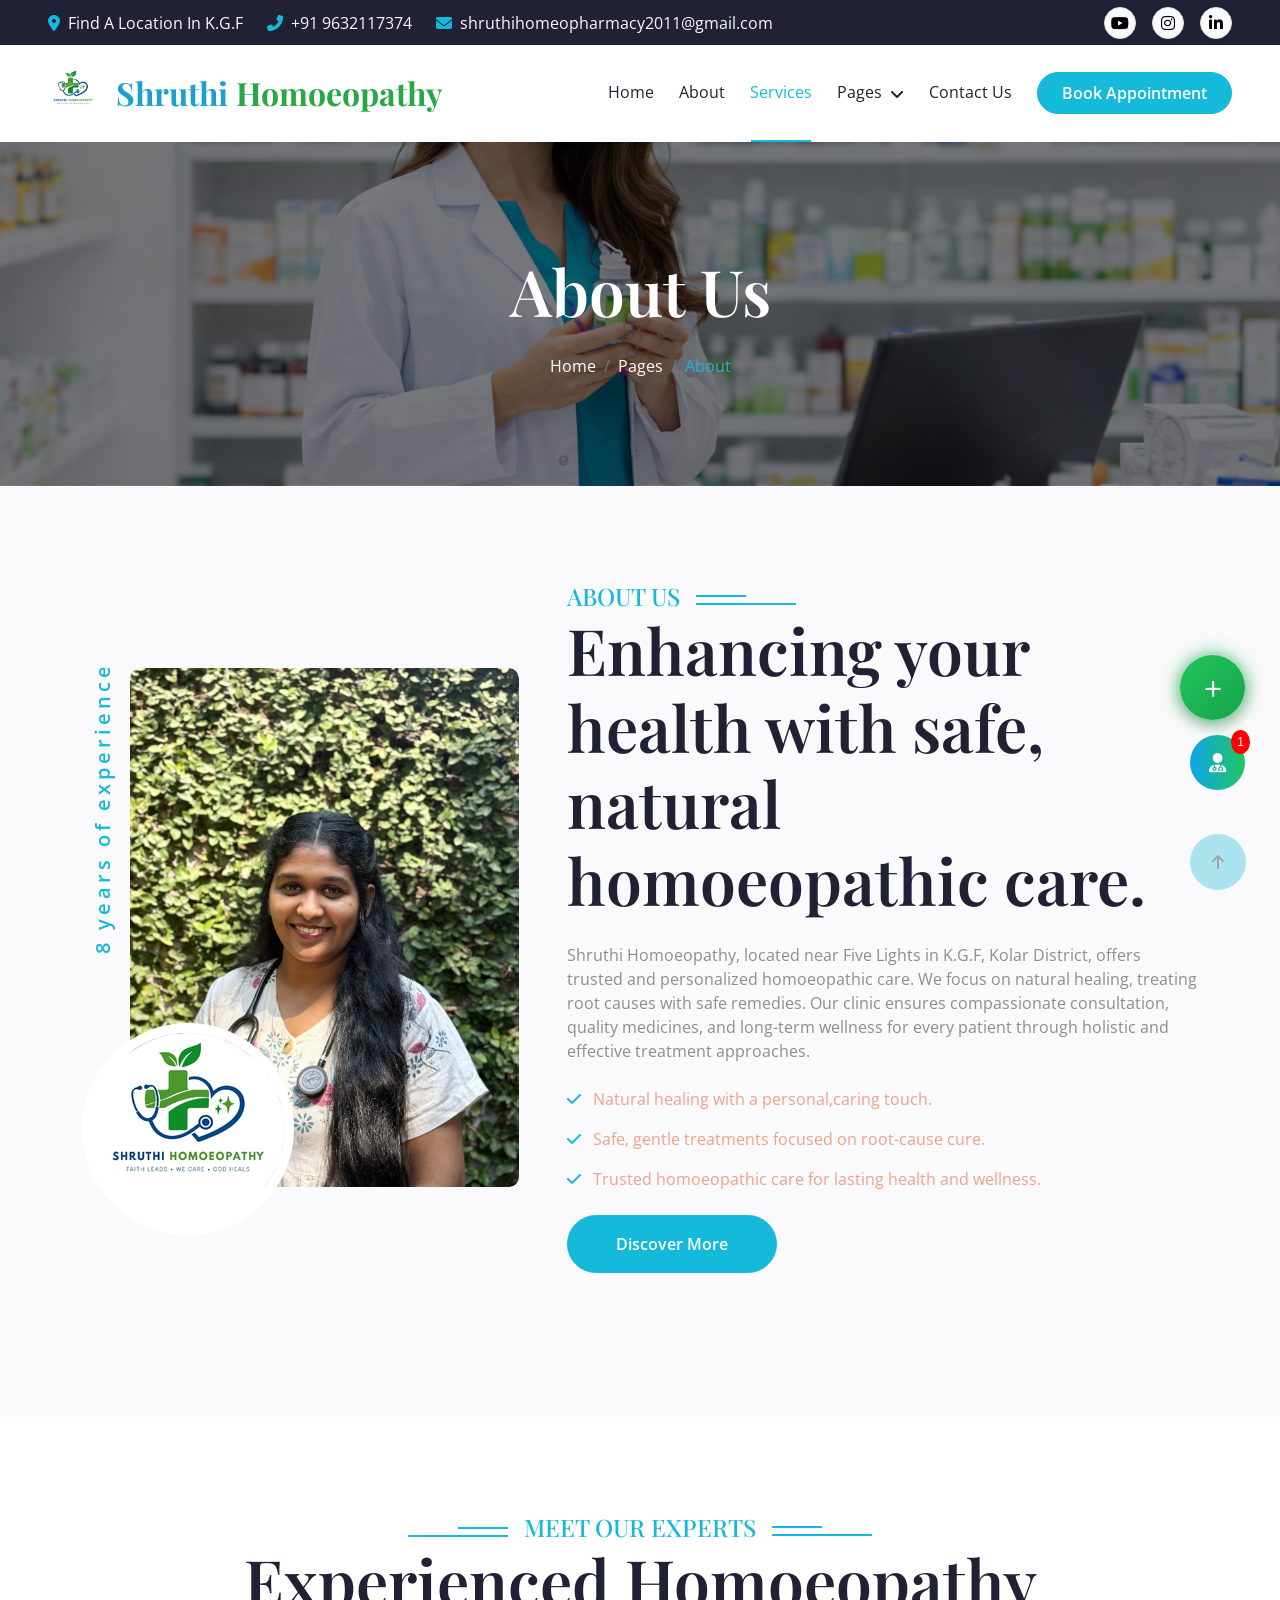
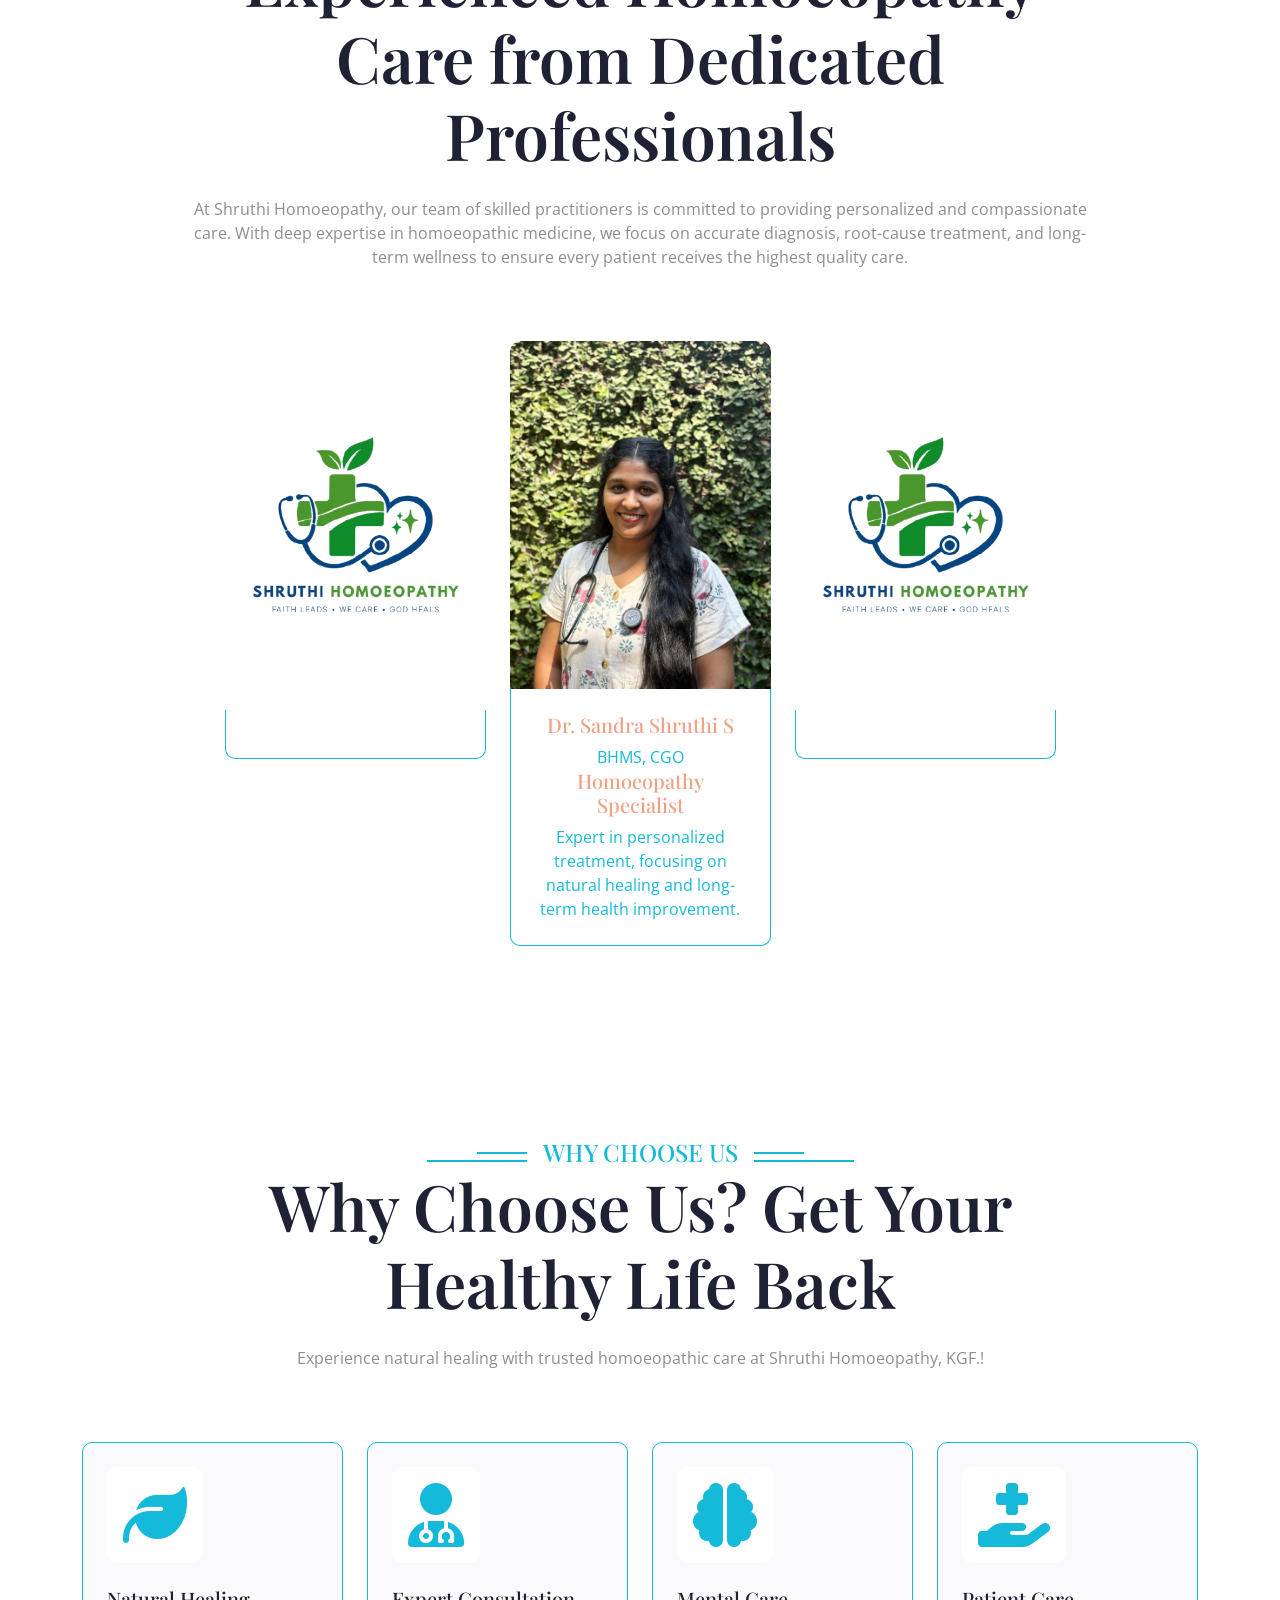
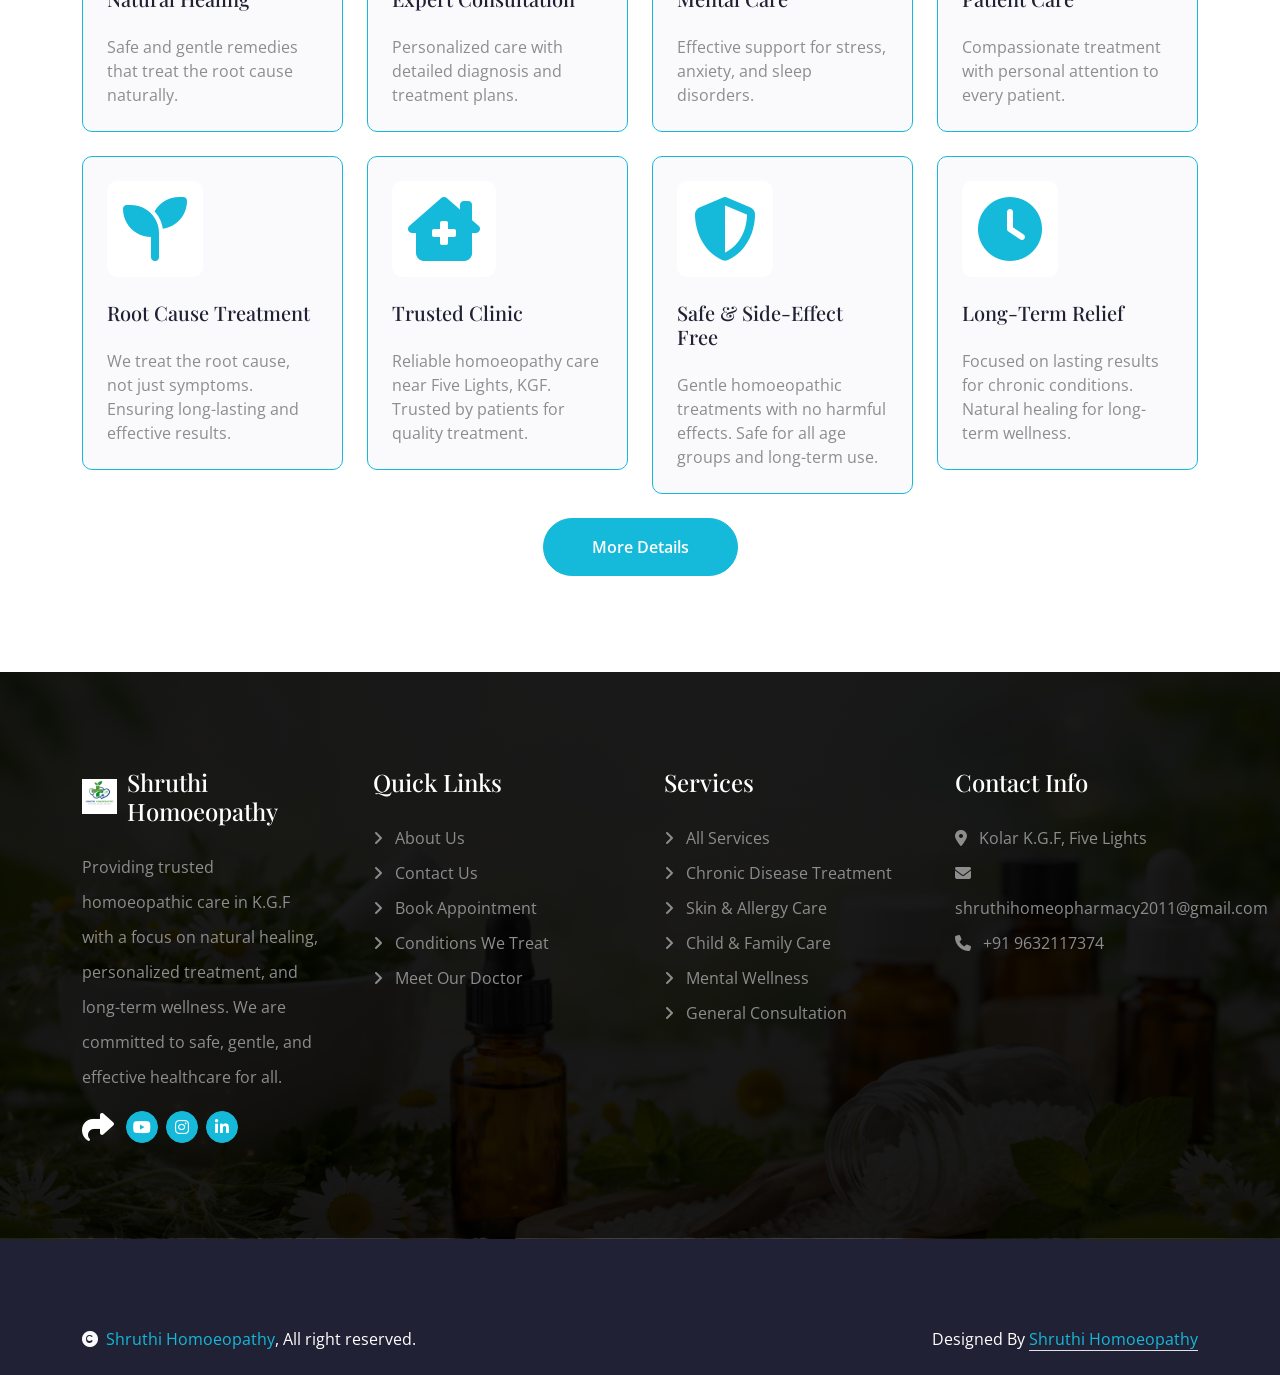
<file: about.html>
<!DOCTYPE html>
<html lang="en">

    <head>
        <meta charset="utf-8">
        <title>SHRUTHI HOMOEOPATHY</title>
        <meta content="width=device-width, initial-scale=1.0" name="viewport">
        <!-- SEO -->
  <meta name="description" content="We don’t just treat illnesses; we nurture holistic healing, building lasting relationships with our patients and becoming your trusted partner in lifelong wellness.">
  <meta name="AkshayKumar" content="Shruthi Homeo pharmacy">
  <!-- Name on Google, just above the link. -->
  <script type="application/ld+json">
{
  "@context": "https://schema.org",
  "@type": "WebSite",
  "name": "SHRUTHI HOMOEOPATHY",
  "alternateName": "Shruthi Homeo pharmacy",
  "url": "https://akshay-appu.github.io/Shruthi-Homoeopathy/"
}
</script>

  <!-- Favicons -->
  <link href="image/Shruthi_Homoeopathy-fevicon/favicon.ico" rel="icon">
  <link href="image/Shruthi_Homoeopathy-fevicon/apple-icon.png" rel="apple-touch-icon">

        <!-- Google Web Fonts -->
        <link rel="preconnect" href="https://fonts.googleapis.com">
        <link rel="preconnect" href="https://fonts.gstatic.com" crossorigin>
        <link href="https://fonts.googleapis.com/css2?family=Open+Sans:wght@400;500;600&family=Playfair+Display:wght@400;500;600&display=swap" rel="stylesheet"> 

        <!-- Icon Font Stylesheet -->
        <link rel="stylesheet" href="https://use.fontawesome.com/releases/v5.15.4/css/all.css"/>
        <link href="https://cdn.jsdelivr.net/npm/bootstrap-icons@1.4.1/font/bootstrap-icons.css" rel="stylesheet">

        <!-- Libraries Stylesheet -->
        <link href="lib/animate/animate.min.css" rel="stylesheet">
        <link href="lib/owlcarousel/assets/owl.carousel.min.css" rel="stylesheet">

        <link rel="stylesheet" href="https://cdnjs.cloudflare.com/ajax/libs/font-awesome/6.0.0/css/all.min.css">
        <link rel="stylesheet" href="https://cdnjs.cloudflare.com/ajax/libs/font-awesome/6.5.0/css/all.min.css">
        <link rel="stylesheet" href="https://cdnjs.cloudflare.com/ajax/libs/font-awesome/6.5.0/css/all.min.css">
        

        <!-- Customized Bootstrap Stylesheet -->
        <link href="css/bootstrap.min.css" rel="stylesheet">

        <!-- Template Stylesheet -->
        <link href="css/style.css" rel="stylesheet">
    </head>

    <body>

        <!-- Spinner Start -->
        <div id="spinner" class="show bg-white position-fixed translate-middle w-100 vh-100 top-50 start-50 d-flex align-items-center justify-content-center">
            <div class="spinner-border text-primary" style="width: 3rem; height: 3rem;" role="status">
                <span class="sr-only">Loading...</span>
            </div>
        </div>
        <!-- Spinner End -->


        <!-- Topbar Start -->
        <div class="container-fluid bg-dark px-5 d-none d-lg-block">
            <div class="row gx-0 align-items-center" style="height: 45px;">
                <div class="col-lg-8 text-center text-lg-start mb-lg-0">
                    <div class="d-flex flex-wrap">
                        <a href="https://maps.app.goo.gl/8fZDUQKv1Ktof11N6?g_st=aw" class="text-light me-4"><i class="fas fa-map-marker-alt text-primary me-2"></i>Find A Location In K.G.F</a>
                        <a href="tel:+919632117374" class="text-light me-4"><i class="fas fa-phone-alt text-primary me-2"></i>+91 9632117374</a>
                        <a href="#" class="text-light me-0"><i class="fas fa-envelope text-primary me-2"></i>shruthihomeopharmacy2011@gmail.com</a>
                    </div>
                </div>
                <div class="col-lg-4 text-center text-lg-end">
                    <div class="d-flex align-items-center justify-content-end">
                        <!-- <a href="#" class="btn btn-light btn-square border rounded-circle nav-fill me-3"><i class="fab fa-facebook-f"></i></a> -->
                        <a href="#" class="btn btn-light btn-square border rounded-circle nav-fill me-3"><i class="fab fa-youtube"></i></a>
                        <a href="https://www.instagram.com/shruthi__homoeopathy" class="btn btn-light btn-square border rounded-circle nav-fill me-3"><i class="fab fa-instagram"></i></a>
                        <a href="#" class="btn btn-light btn-square border rounded-circle nav-fill me-0"><i class="fab fa-linkedin-in"></i></a>
                    </div>
                </div>
            </div>
        </div>
        <!-- Topbar End -->


        <!-- Navbar & Hero Start -->
        <div class="container-fluid position-relative p-0">
            <nav class="navbar navbar-expand-lg navbar-light bg-white px-4 px-lg-5 py-3 py-lg-0">
                <a href="index.html" class="navbar-brand p-0">
  <h2 class="m-0 logo-text d-flex align-items-center">

  <img src="image/Shruthi_Homoeopathy-fevicon/ms-icon-310x310.png" class="logo-img">

  <!-- <i class="fas fa-stethoscope stetho-icon"></i> -->

  <span class="blue">Shruthi</span> 
  <span class="green">Homoeopathy</span>

</h2>
</a>
                <button class="navbar-toggler" type="button" data-bs-toggle="collapse" data-bs-target="#navbarCollapse">
                    <span class="fa fa-bars"></span>
                </button>
                <div class="collapse navbar-collapse" id="navbarCollapse">
                    <div class="navbar-nav ms-auto py-0">
                        <a href="index.html" class="nav-item nav-link">Home</a>
                        <a href="about.html" class="nav-item nav-link">About</a>
                        <a href="service.html" class="nav-item nav-link active">Services</a>
                        <div class="nav-item dropdown">
                            <a href="#" class="nav-link dropdown-toggle" data-bs-toggle="dropdown">Pages</a>
                            <div class="dropdown-menu m-0">
                                <a href="appointment.html" class="dropdown-item">Appointment</a>
                                <a href="feature.html" class="dropdown-item">Features</a>
                                <a href="blog.html" class="dropdown-item">Conditions We Treat</a>
                                <a href="team.html" class="dropdown-item">Meet Our Doctor</a>
                                <a href="testimonial.html" class="dropdown-item">Treatment Approach</a>
                                <!-- <a href="404.html" class="dropdown-item">404 Page</a> -->
                            </div>
                        </div>
                        <a href="contact.html" class="nav-item nav-link">Contact Us</a>
                    </div>
                    <a href="appointment.html" class="btn btn-primary rounded-pill text-white py-2 px-4 flex-wrap flex-sm-shrink-0">Book Appointment</a>
                </div>
            </nav>

        </div>
        <!-- Navbar End -->


        <!-- Header Start -->
        <div class="container-fluid bg-breadcrumb">
            <div class="container text-center py-5" style="max-width: 900px;">
                <h3 class="text-white display-3 mb-4 wow fadeInDown" data-wow-delay="0.1s">About Us</h1>
                <ol class="breadcrumb justify-content-center mb-0 wow fadeInDown" data-wow-delay="0.3s">
                    <li class="breadcrumb-item"><a href="index.html">Home</a></li>
                    <li class="breadcrumb-item"><a href="#">Pages</a></li>
                    <li class="breadcrumb-item active text-primary">About</li>
                </ol>    
            </div>
        </div>
        <!-- Header End -->


        <!-- About Start -->
        <div class="container-fluid about bg-light py-5">
            <div class="container py-5">
                <div class="row g-5 align-items-center">
                    <div class="col-lg-5 wow fadeInLeft" data-wow-delay="0.2s">
                        <div class="about-img pb-5 ps-5">
                            <img src="image/doctor.jpeg" class="img-fluid rounded w-100" style="object-fit: cover;" alt="Image">
                            <div class="about-img-inner">
                                <img src="image/Shruthi_Homoeopathy-fevicon/android-icon-192x192.png" class="img-fluid rounded-circle w-100 h-100" alt="Image">
                            </div>
                            <div class="about-experience"> 8 years of experience</div>
                        </div>
                    </div>
                    <div class="col-lg-7 wow fadeInRight" data-wow-delay="0.4s">
                        <div class="section-title text-start mb-5">
                            <h4 class="sub-title pe-3 mb-0">About Us</h4>
                            <h1 class="display-3 mb-4">Enhancing your health with safe, natural homoeopathic care.</h1>
                            <p class="mb-4">Shruthi Homoeopathy, located near Five Lights in K.G.F, Kolar District, offers trusted and personalized homoeopathic care. We focus on natural healing, treating root causes with safe remedies. Our clinic ensures compassionate consultation, quality medicines, and long-term wellness for every patient through holistic and effective treatment approaches.</p>
                            <div class="mb-4">
                                <p class="text-secondary"><i class="fa fa-check text-primary me-2"></i> Natural healing with a personal,caring touch.</p>
                                <p class="text-secondary"><i class="fa fa-check text-primary me-2"></i> Safe, gentle treatments focused on root-cause cure.</p>
                                <p class="text-secondary"><i class="fa fa-check text-primary me-2"></i> Trusted homoeopathic care for lasting health and wellness.</p>
                            </div>
                            <a href="#" class="btn btn-primary rounded-pill text-white py-3 px-5">Discover More</a>
                        </div>
                    </div>
                </div>
            </div>
        </div>
        <!-- About End -->


        <!-- Team Start -->
        <div class="container-fluid team py-5">
            <div class="container py-5">
                <div class="section-title mb-5 wow fadeInUp" data-wow-delay="0.1s">
                    <div class="sub-style">
                        <h4 class="sub-title px-3 mb-0">Meet Our Experts</h4>
                    </div>
                    <h1 class="display-3 mb-4">Experienced Homoeopathy Care from Dedicated Professionals</h1>
                    <p class="mb-0">At Shruthi Homoeopathy, our team of skilled practitioners is committed to providing personalized and compassionate care. With deep expertise in homoeopathic medicine, we focus on accurate diagnosis, root-cause treatment, and long-term wellness to ensure every patient receives the highest quality care.</p>
                </div>
                <div class="row g-4 justify-content-center">
                    <div class="col-md-6 col-lg-6 col-xl-3 wow fadeInUp" data-wow-delay="0.3s">
                        <div class="team-item rounded">
                            <div class="team-img rounded-top h-100">
                                <img src="image/SHRUTHI_logo-removebg-preview.png" class="img-fluid rounded-top w-100" alt="">
                                <div class="team-icon d-flex justify-content-center">
                                    <!-- <a class="btn btn-square btn-primary text-white rounded-circle mx-1" href=""><i class="fab fa-facebook-f"></i></a>
                                    <a class="btn btn-square btn-primary text-white rounded-circle mx-1" href=""><i class="fab fa-twitter"></i></a>
                                    <a class="btn btn-square btn-primary text-white rounded-circle mx-1" href=""><i class="fab fa-instagram"></i></a>
                                    <a class="btn btn-square btn-primary text-white rounded-circle mx-1" href=""><i class="fab fa-linkedin-in"></i></a> -->
                                </div>
                            </div>
                            <div class="team-content text-center border border-primary border-top-0 rounded-bottom p-4">
                                <!-- <h5>--------</h5>
                                <p class="mb-0">------------</p> -->
                            </div>
                        </div>
                    </div>
                    <div class="col-md-6 col-lg-6 col-xl-3 wow fadeInUp" data-wow-delay="0.1s">
                        <div class="team-item rounded">
                            <div class="team-img rounded-top h-100">
                                <img src="image/doctor.jpeg" class="img-fluid rounded-top w-100" alt="">
                                <div class="team-icon d-flex justify-content-center">
                                    <!-- <a class="btn btn-square btn-primary text-white rounded-circle mx-1" href=""><i class="fab fa-facebook-f"></i></a>
                                    <a class="btn btn-square btn-primary text-white rounded-circle mx-1" href=""><i class="fab fa-twitter"></i></a> -->
                                    <a class="btn btn-square btn-primary text-white rounded-circle mx-1" href=""><i class="fab fa-instagram"></i></a>
                                    <a class="btn btn-square btn-primary text-white rounded-circle mx-1" href=""><i class="fab fa-linkedin-in"></i></a>
                                </div>
                            </div>
                            <div class="team-content text-center border border-primary border-top-0 rounded-bottom p-4">
                                <h5>Dr. Sandra Shruthi S</h5>
                                <p class="mb-0">BHMS, CGO</p>
                                <h5>Homoeopathy Specialist</h5>
                                <p class="mb-0">Expert in personalized treatment, focusing on natural healing and long-term health improvement.</p>
                            </div>
                        </div>
                    </div>
                    
                    <div class="col-md-6 col-lg-6 col-xl-3 wow fadeInUp" data-wow-delay="0.5s">
                        <div class="team-item rounded">
                            <div class="team-img rounded-top h-100">
                                <img src="image/SHRUTHI_logo-removebg-preview.png" class="img-fluid rounded-top w-100" alt="">
                                <div class="team-icon d-flex justify-content-center">
                                    <!-- <a class="btn btn-square btn-primary text-white rounded-circle mx-1" href=""><i class="fab fa-facebook-f"></i></a>
                                    <a class="btn btn-square btn-primary text-white rounded-circle mx-1" href=""><i class="fab fa-twitter"></i></a>
                                    <a class="btn btn-square btn-primary text-white rounded-circle mx-1" href=""><i class="fab fa-instagram"></i></a>
                                    <a class="btn btn-square btn-primary text-white rounded-circle mx-1" href=""><i class="fab fa-linkedin-in"></i></a> -->
                                </div>
                            </div>
                            <div class="team-content text-center border border-primary border-top-0 rounded-bottom p-4">
                                <!-- <h5>---------------</h5>
                                <p class="mb-0">---------------</p> -->
                            </div>
                        </div>
                    </div>
                    </div>
                </div>
            </div>
        </div>
        <!-- Team End -->

        <!-- Feature Start -->
        <div class="container-fluid feature py-5">
            <div class="container py-5">
                <div class="section-title mb-5 wow fadeInUp" data-wow-delay="0.1s">
                    <div class="sub-style">
                        <h4 class="sub-title px-3 mb-0">Why Choose Us</h4>
                    </div>
                    <h1 class="display-3 mb-4">Why Choose Us? Get Your Healthy Life Back</h1>
                    <p class="mb-0">Experience natural healing with trusted homoeopathic care at Shruthi Homoeopathy, KGF.!</p>
                </div>
                <div class="row g-4 justify-content-center">
                    <div class="col-md-6 col-lg-4 col-xl-3 wow fadeInUp" data-wow-delay="0.1s">
                        <div class="row-cols-1 feature-item p-4">
                            <div class="col-12">
                                <div class="feature-icon mb-4">
                                    <div class="p-3 d-inline-flex bg-white rounded">
                                        <i class="fas fa-leaf fa-4x text-primary"></i>
                                    </div>
                                </div>
                                <div class="feature-content d-flex flex-column">
                                    <h5 class="mb-4">Natural Healing</h5>
                                    <p class="mb-0">Safe and gentle remedies that treat the root cause naturally.</p>
                                </div>
                            </div>
                        </div>
                    </div>
                    <div class="col-md-6 col-lg-4 col-xl-3 wow fadeInUp" data-wow-delay="0.3s">
                        <div class="row-cols-1 feature-item p-4">
                            <div class="col-12">
                                <div class="feature-icon mb-4">
                                    <div class="p-3 d-inline-flex bg-white rounded">
                                        <i class="fas fa-user-md fa-4x text-primary"></i>
                                    </div>
                                </div>
                                <div class="feature-content d-flex flex-column">
                                    <h5 class="mb-4">Expert Consultation</h5>
                                    <p class="mb-0">Personalized care with detailed diagnosis and treatment plans.</p>
                                </div>
                            </div>
                        </div>
                    </div>
                    <div class="col-md-6 col-lg-4 col-xl-3 wow fadeInUp" data-wow-delay="0.5s">
                        <div class="row-cols-1 feature-item p-4">
                            <div class="col-12">
                                <div class="feature-icon mb-4">
                                    <div class="p-3 d-inline-flex bg-white rounded">
                                        <i class="fas fa-brain fa-4x text-primary"></i>
                                    </div>
                                </div>
                                <div class="feature-content d-flex flex-column">
                                    <h5 class="mb-4">Mental Care</h5>
                                    <p class="mb-0">Effective support for stress, anxiety, and sleep disorders.</p>
                                </div>
                            </div>
                        </div>
                    </div>
                    <div class="col-md-6 col-lg-4 col-xl-3 wow fadeInUp" data-wow-delay="0.7s">
                        <div class="row-cols-1 feature-item p-4">
                            <div class="col-12">
                                <div class="feature-icon mb-4">
                                    <div class="p-3 d-inline-flex bg-white rounded">
                                        <i class="fas fa-hand-holding-medical fa-4x text-primary"></i>
                                    </div>
                                </div>
                                <div class="feature-content d-flex flex-column">
                                    <h5 class="mb-4">Patient Care</h5>
                                    <p class="mb-0">Compassionate treatment with personal attention to every patient.</p>
                                </div>
                            </div>
                        </div>
                    </div>
                    <div class="col-md-6 col-lg-4 col-xl-3 wow fadeInUp" data-wow-delay="0.1s">
                        <div class="row-cols-1 feature-item p-4">
                            <div class="col-12">
                                <div class="feature-icon mb-4">
                                    <div class="p-3 d-inline-flex bg-white rounded">
                                        <i class="fas fa-seedling fa-4x text-primary"></i>
                                    </div>
                                </div>
                                <div class="feature-content d-flex flex-column">
                                    <h5 class="mb-4">Root Cause Treatment</h5>
                                    <p class="mb-0">We treat the root cause, not just symptoms. Ensuring long-lasting and effective results.</p>
                                </div>
                            </div>
                        </div>
                    </div>
                    <div class="col-md-6 col-lg-4 col-xl-3 wow fadeInUp" data-wow-delay="0.3s">
                        <div class="row-cols-1 feature-item p-4">
                            <div class="col-12">
                                <div class="feature-icon mb-4">
                                    <div class="p-3 d-inline-flex bg-white rounded">
                                        <i class="fas fa-clinic-medical fa-4x text-primary"></i>
                                    </div>
                                </div>
                                <div class="feature-content d-flex flex-column">
                                    <h5 class="mb-4">Trusted Clinic</h5>
                                    <p class="mb-0">Reliable homoeopathy care near Five Lights, KGF. Trusted by patients for quality treatment.</p>
                                </div>
                            </div>
                        </div>
                    </div>
                    <div class="col-md-6 col-lg-4 col-xl-3 wow fadeInUp" data-wow-delay="0.5s">
                        <div class="row-cols-1 feature-item p-4">
                            <div class="col-12">
                                <div class="feature-icon mb-4">
                                    <div class="p-3 d-inline-flex bg-white rounded">
                                        <i class="fas fa-shield-alt fa-4x text-primary"></i>
                                    </div>
                                </div>
                                <div class="feature-content d-flex flex-column">
                                    <h5 class="mb-4">Safe & Side-Effect Free</h5>
                                    <p class="mb-0">Gentle homoeopathic treatments with no harmful effects. Safe for all age groups and long-term use.</p>
                                </div>
                            </div>
                        </div>
                    </div>
                    <div class="col-md-6 col-lg-4 col-xl-3 wow fadeInUp" data-wow-delay="0.7s">
                        <div class="row-cols-1 feature-item p-4">
                            <div class="col-12">
                                <div class="feature-icon mb-4">
                                    <div class="p-3 d-inline-flex bg-white rounded">
                                        <i class="fas fa-clock fa-4x text-primary"></i>
                                    </div>
                                </div>
                                <div class="feature-content d-flex flex-column">
                                    <h5 class="mb-4">Long-Term Relief</h5>
                                    <p class="mb-0">Focused on lasting results for chronic conditions. Natural healing for long-term wellness.</p>
                                </div>
                            </div>
                        </div>
                    </div>
                    <div class="col-12 text-center wow fadeInUp" data-wow-delay="0.2s">
                        <a href="#" class="btn btn-primary rounded-pill text-white py-3 px-5">More Details</a>
                    </div>
                </div>
            </div>
        </div>
        <!-- Feature End -->
        
<!-- ➕ MAIN CONTAINER -->
<div id="mainFloatingBtn" style="position: fixed;
   bottom: 180px;
   right: 35px;
   z-index: 999;">

  <!-- ➕ BUTTON -->
  <div onclick="toggleMainMenu()" style="
    width:65px; height:65px;
    background: linear-gradient(135deg,#22c55e,#16a34a);
    color:#fff;
    font-size:32px;
    border-radius:50%;
    display:flex;
    align-items:center;
    justify-content:center;
    cursor:pointer;
    box-shadow:0 0 20px rgba(34,197,94,0.7), 0 4px 15px rgba(0,0,0,0.3);
    animation: mainGlow 1.8s infinite;
  ">
    +
  </div>

  <!-- 🔽 ICONS WRAPPER -->
 <div id="allIcons" style="
  position:absolute;
  bottom:80px;
  right:0;
  display:none;
  width:60px;
  height:220px;
">

<style>
#allIcons > div:nth-child(1) { position:absolute !important; bottom:30px; }
#allIcons > div:nth-child(2) { position:absolute !important; bottom:70px; }
#allIcons > div:nth-child(3) { position:absolute !important; bottom:140px; }

/* STOP MOVEMENT */
#allIcons > div {
  position:absolute !important;
}

@keyframes zoomPulse {
    0% { transform: scale(1); }
    50% { transform: scale(1.1); }
    100% { transform: scale(1); }
}

@media (max-width:600px){
    #chatbot { right:10px !important; bottom:20px !important; }
    #chatBox { width:95vw !important; height:80vh !important; }
}

@keyframes premiumPulse {
    0% { transform: scale(1); box-shadow: 0 0 10px rgba(34,197,94,0.5); }
    50% { transform: scale(1.15); box-shadow: 0 0 25px rgba(34,197,94,0.9); }
    100% { transform: scale(1); box-shadow: 0 0 10px rgba(34,197,94,0.5); }
}

/* ✅ FINAL MOBILE FIX */
@media (max-width: 768px) {
  #mainFloatingBtn {
    right: 8px !important;
    bottom: 150px !important;
  }
}
</style>



    <!-- 🔥 YOUR FULL EXISTING CODE (PASTE EXACTLY BELOW) -->

    <!-- Call Button -->
     <!-- Call Floating Button -->
<div style="position:fixed; bottom:10px; right:3px; z-index:999;">

  <!-- Call Icon -->
  <div onclick="toggleCallBox()" 
       style="width:60px; height:60px; background:#007bff; color:#fff;
       font-size:24px; border-radius:50%; display:flex; align-items:center;
       justify-content:center; cursor:pointer;

       /* 🔥 Zoom Animation */
       animation:zoomCall 2s infinite;">
       
       <i class="fas fa-phone-alt"></i>
  </div>

  <!-- Call Popup -->
  <div id="callBox" 
       style="width:260px; background:#fff; border-radius:10px;
       box-shadow:0 5px 20px rgba(0,0,0,0.2); display:none;
       margin-bottom:10px; overflow:hidden;">

    <!-- Header -->
    <div style="background:#007bff; color:#fff; padding:10px;
                display:flex; justify-content:space-between;">
      <strong>Shruthi Homoeopathy</strong>
      <span>Call Support</span>
    </div>

    <!-- Body -->
    <div style="padding:15px; font-size:14px;">
      <p>📞 Need help?</p>
      <p>Call us for instant<br> assistance.</p>
    </div>

    <!-- Footer -->
    <div style="padding:10px; text-align:center;">
      <a href="tel:+919632117374"
         style="background:#007bff; color:#fff; padding:8px 15px;
         border-radius:5px; text-decoration:none;">
         Call Now
      </a>
    </div>

  </div>

</div>

<!-- Font Awesome -->
<link rel="stylesheet" href="https://cdnjs.cloudflare.com/ajax/libs/font-awesome/6.5.0/css/all.min.css">

<!-- Animation -->
<style>
@keyframes zoomCall {
  0% { transform: scale(1); }
  50% { transform: scale(1.15); }
  100% { transform: scale(1); }
}
</style>

<!-- JavaScript -->
<script>
function toggleCallBox() {
  const box = document.getElementById("callBox");

  if (box.style.display === "block") {
    box.style.display = "none";
  } else {
    box.style.display = "block";
  }
}

// Close when clicking outside
document.addEventListener("click", function (event) {
  const box = document.getElementById("callBox");
  const icon = event.target.closest("[onclick='toggleCallBox()']");

  if (!box.contains(event.target) && !icon) {
    box.style.display = "none";
  }
});
</script>


    <!-- WhatsApp -->
   <!-- WhatsApp Floating Button -->
<div style="position:fixed; bottom:80px; right:3px; z-index:999;">

  <!-- Floating Icon -->
  <div onclick="toggleWhatsAppBox()" 
       style="width:60px; height:60px; background:#25D366; color:#fff;
       font-size:26px; border-radius:50%; display:flex; align-items:center;
       justify-content:center; cursor:pointer;

       /* 🔥 Zoom Animation */
       animation:zoomAnim 2s infinite;">
       
       <i class="fab fa-whatsapp"></i>
  </div>

  <!-- Popup Box -->
  <div id="whatsappBox" 
       style="width:260px; background:#fff; border-radius:10px;
       box-shadow:0 5px 20px rgba(0,0,0,0.2); display:none;
       margin-bottom:10px; overflow:hidden;">

    <!-- Header -->
    <div style="background:#25D366; color:#fff; padding:10px;
                display:flex; justify-content:space-between;">
      <strong>Shruthi Homoeopathy</strong>
      <span>Online</span>
    </div>

    <!-- Body -->
    <div style="padding:15px; font-size:14px;">
      <p>👋 Hello! Welcome to Shruthi Homoeopathy.</p>
      <p>How can we help you today?</p>
    </div>

    <!-- Footer -->
    <div style="padding:10px; text-align:center;">
      <a href="https://wa.me/919632117374?text=Hello%20I%20need%20consultation"
         target="_blank"
         style="background:#25D366; color:#fff; padding:8px 15px;
         border-radius:5px; text-decoration:none;">
         Start Chat
      </a>
    </div>

  </div>

</div>

<!-- Font Awesome -->
<link rel="stylesheet" href="https://cdnjs.cloudflare.com/ajax/libs/font-awesome/6.5.0/css/all.min.css">

<!-- Animation -->
<style>
@keyframes zoomAnim {
  0% { transform: scale(1); }
  50% { transform: scale(1.15); }
  100% { transform: scale(1); }
}
</style>

<!-- JavaScript -->
<script>
function toggleWhatsAppBox() {
  const box = document.getElementById("whatsappBox");

  if (box.style.display === "block") {
    box.style.display = "none";
  } else {
    box.style.display = "block";
  }
}

// Close when clicking outside
document.addEventListener("click", function (event) {
  const box = document.getElementById("whatsappBox");
  const icon = event.target.closest("[onclick='toggleWhatsAppBox()']");

  if (!box.contains(event.target) && !icon) {
    box.style.display = "none";
  }
});
</script>

     <!-- Google Review Floating Button -->
<div style="position:fixed; bottom:150px; right:3px; z-index:999;">
  <!-- Floating Icon -->
  <div onclick="toggleGoogleBox()" 
       style="width:60px; height:60px; background:#ea4335; color:#fff;
       font-size:26px; border-radius:50%; display:flex; align-items:center;
       justify-content:center; cursor:pointer;

       /* 🔥 Zoom Animation */
       animation:zoomGoogle 2s infinite;">
       
       <i class="fab fa-google"></i>
  </div>

  <!-- Review Box -->
  <div id="googleBox" 
       style="width:260px; background:#fff; border-radius:10px;
       box-shadow:0 5px 20px rgba(0,0,0,0.2); display:none;
       margin-bottom:10px; overflow:hidden;">

    <!-- Header -->
    <div style="background:#ea4335; color:#fff; padding:10px;
                display:flex; justify-content:space-between;">
      <strong>Shruthi Homoeopathy</strong>
      <span>Leave a Review</span>
    </div>

    <!-- Body -->
    <div style="padding:15px; font-size:14px;">
      <p>⭐ We value your feedback!</p>
      <p>Please share your experience with us on Google.</p>
    </div>

    <!-- Footer -->
    <div style="padding:10px; text-align:center;">
      <a href="https://maps.google.com/?q=Shruthi+Homoeopathy" 
         target="_blank"
         style="background:#ea4335; color:#fff; padding:8px 15px;
         border-radius:5px; text-decoration:none;">
         Write Review
      </a>
    </div>

  </div>

</div>

<!-- Font Awesome -->
<link rel="stylesheet" href="https://cdnjs.cloudflare.com/ajax/libs/font-awesome/6.5.0/css/all.min.css">

<!-- Animation -->
<style>
@keyframes zoomGoogle {
  0% { transform: scale(1); }
  50% { transform: scale(1.15); }
  100% { transform: scale(1); }
}
</style>

<!-- JavaScript -->
<script>
function toggleGoogleBox() {
  const box = document.getElementById("googleBox");

  if (box.style.display === "block") {
    box.style.display = "none";
  } else {
    box.style.display = "block";
  }
}

// Close when clicking outside
document.addEventListener("click", function (event) {
  const box = document.getElementById("googleBox");
  const icon = event.target.closest("[onclick='toggleGoogleBox()']");

  if (!box.contains(event.target) && !icon) {
    box.style.display = "none";
  }
});
</script>
    </div>

  </div>

</div>

<!-- 🎨 STYLE -->
<style>
@keyframes mainGlow {
  0% { transform: scale(1); box-shadow:0 0 10px rgba(34,197,94,0.5); }
  50% { transform: scale(1.15); box-shadow:0 0 25px rgba(34,197,94,0.9); }
  100% { transform: scale(1); box-shadow:0 0 10px rgba(34,197,94,0.5); }
}
</style>

<!-- ⚡ SCRIPT -->
<script>
function toggleMainMenu(){
  let menu = document.getElementById("allIcons");
  menu.style.display = (menu.style.display === "block") ? "none" : "block";
}
</script>


<!-- 🤖 ADVANCED CHATBOT -->
<div id="chatbot" style="
position:fixed;
bottom:110px;
right:35px;
z-index:9999;
font-family:sans-serif;
">

<!-- 🔔 NOTIFICATION -->
<div id="notify" style="
position:absolute;
top:-5px;
right:-5px;
background:red;
color:white;
font-size:12px;
padding:3px 6px;
border-radius:50%;
display:block;
">1</div>

<!-- CHAT BUTTON -->
<!-- 🌟 PREMIUM CHAT BUTTON -->
<div onclick="toggleChat()" style="
background: linear-gradient(135deg, #22c55e, #16a34a);
color:white;
padding:14px;
border-radius:50%;
cursor:pointer;
 background: linear-gradient(90deg, #0ea5e9, #22c55e);
animation: premiumPulse 1.8s infinite;
display:flex;
align-items:center;
justify-content:center;
font-size:20px;
width:55px;
height:55px;
">

<i class="fas fa-user-md"></i>

</div>

<!-- CHAT BOX -->
<div id="chatBox" style="
display:none;
width:320px;
max-width:95vw;
height:420px;
max-height:80vh;
background:rgba(255,255,255,0.9);
backdrop-filter:blur(10px);
border-radius:12px;
box-shadow:0 5px 25px rgba(0,0,0,0.2);
margin-top:10px;
overflow:hidden;
flex-direction:column;
">

<!-- HEADER -->
<div style="
background:#22c55e;
color:white;
padding:10px;
font-weight:bold;
">
Shruthi Homoeopathy Assistant
</div>

<!-- MESSAGES -->
<div id="chatMessages" style="
flex:1;
padding:10px;
height:280px;
overflow-y:auto;
font-size:14px;
"></div>

<!-- INPUT -->
<div style="display:flex; border-top:1px solid #eee;">
<input id="chatInput" placeholder="Type message..." style="
flex:1;
border:none;
padding:10px;
outline:none;
background:transparent;
">
<button onclick="sendMessage()" style="
background:#22c55e;
color:white;
border:none;
padding:10px;
">➤</button>
<button onclick="startVoice()" style="
background:#0ea5e9;
color:white;
border:none;
padding:10px;
">🎤</button>
</div>

</div>
</div>

<style>
@keyframes zoomPulse {
    0% { transform: scale(1); }
    50% { transform: scale(1.1); }
    100% { transform: scale(1); }
}

@media (max-width:600px){
    #chatbot { right:10px !important; bottom:20px !important; }
    #chatBox { width:95vw !important; height:80vh !important; }
}

@keyframes premiumPulse {
    0% { transform: scale(1); box-shadow: 0 0 10px rgba(34,197,94,0.5); }
    50% { transform: scale(1.15); box-shadow: 0 0 25px rgba(34,197,94,0.9); }
    100% { transform: scale(1); box-shadow: 0 0 10px rgba(34,197,94,0.5); }
}
</style>

<script>
let opened = false;

function toggleChat(){
let box=document.getElementById("chatBox");
let notify=document.getElementById("notify");

if(box.style.display==="none"){
    box.style.display="flex";

    // 🔔 remove notification
    notify.style.display="none";

    // 👋 welcome message (only once)
    if(!opened){
        addMessage("Bot","Hello 👋 Welcome to Shruthi Homoeopathy! How can I help you today?");
        opened = true;
    }

} else {
    box.style.display="none";
}
}

// SEND MESSAGE
function sendMessage(){
let input=document.getElementById("chatInput");
let msg=input.value.trim();
if(!msg) return;

addMessage("You", msg);
input.value="";

let reply = getReply(msg.toLowerCase());
setTimeout(()=> addMessage("Bot", reply), 500);
}

// ADD MESSAGE
function addMessage(sender,text){
let chat=document.getElementById("chatMessages");
chat.innerHTML += `<div style="margin-bottom:8px;"><b>${sender}:</b> ${text}</div>`;
chat.scrollTop = chat.scrollHeight;
}

// BOT RESPONSES
function getReply(msg){

if(msg.includes("appointment") || msg.includes("book") || msg.includes("whatsapp")){
return `<a href="https://wa.me/919632117374" target="_blank" style="color:green; font-weight:bold;">📲 Book via WhatsApp</a>`;
}

if(msg.includes("time") || msg.includes("timing")){
return "Clinic timings: 10 AM – 2 PM & 5 PM – 8 PM";
}

if(msg.includes("location") || msg.includes("where")){
return `<a href="https://maps.app.goo.gl/UtTFcwc5HA8EEnqEA" target="_blank" style="
display:inline-flex;
align-items:center;
gap:8px;
background:#22c55e;
color:white;
padding:6px 10px;
border-radius:6px;
text-decoration:none;
font-weight:bold;
">

<img src="https://cdn-icons-png.flaticon.com/512/684/684908.png" width="18">

View Location

</a>`;
}

if(msg.includes("contact") || msg.includes("call") || msg.includes("phone") || msg.includes("number")){
return `<a href="tel:+919632117374" style="color:blue; font-weight:bold;">📞 Call Now</a>`;
}

return "I'm here to help 😊 Ask about appointment, Location, timing or contact.";
}

// 🎤 VOICE
function startVoice(){
let recognition = new (window.SpeechRecognition || window.webkitSpeechRecognition)();
recognition.lang="en-IN";
recognition.start();

recognition.onresult=function(event){
document.getElementById("chatInput").value = event.results[0][0].transcript;
sendMessage();
};
}
</script>
         <!-- Footer Start -->
        <div class="container-fluid footer py-5 wow fadeIn" data-wow-delay="0.2s">
            <div class="container py-5">
                <div class="row g-5">
                    <div class="col-md-6 col-lg-6 col-xl-3">
                        <div class="footer-item d-flex flex-column">
                            <h4 class="text-white mb-4 d-flex align-items-center">
  
  <img src="image/Shruthi_Homoeopathy-fevicon/android-icon-192x192.png" alt="" width="60" height="60"
        style="width:35px; height:35px; margin-right:10px;">Shruthi Homoeopathy</h4>
                            <p>Providing trusted homoeopathic care in K.G.F with a focus on natural healing, personalized treatment, and long-term wellness. We are committed to safe, gentle, and effective healthcare for all.
                            </p>
                            <div class="d-flex align-items-center">
                                <i class="fas fa-share fa-2x text-white me-2"></i>
                                <!-- <a class="btn-square btn btn-primary text-white rounded-circle mx-1" href=""><i class="fab fa-facebook-f"></i></a>-->
                                <a class="btn-square btn btn-primary text-white rounded-circle mx-1" href=""><i class="fab fa-youtube"></i></a> 
                                <a class="btn-square btn btn-primary text-white rounded-circle mx-1" href="https://www.instagram.com/shruthi__homoeopathy"><i class="fab fa-instagram"></i></a>
                                <a class="btn-square btn btn-primary text-white rounded-circle mx-1" href=""><i class="fab fa-linkedin-in"></i></a>
                            </div>
                        </div>
                    </div>
                    <div class="col-md-6 col-lg-6 col-xl-3">
                        <div class="footer-item d-flex flex-column">
                            <h4 class="mb-4 text-white">Quick Links</h4>
                            <a href="about.html"><i class="fas fa-angle-right me-2"></i> About Us</a>
                            <a href="contact.html"><i class="fas fa-angle-right me-2"></i> Contact Us</a>
                            <a href="appointment.html"><i class="fas fa-angle-right me-2"></i> Book Appointment</a>
                            <a href="blog.html"><i class="fas fa-angle-right me-2"></i> Conditions We Treat</a>
                            <a href="team.html"><i class="fas fa-angle-right me-2"></i> Meet Our Doctor</a>
                        </div>
                    </div>
                    <div class="col-md-6 col-lg-6 col-xl-3">
                        <div class="footer-item d-flex flex-column">
                            <h4 class="mb-4 text-white">Services</h4>
                            <a href=""><i class="fas fa-angle-right me-2"></i> All Services</a>
                            <a href=""><i class="fas fa-angle-right me-2"></i> Chronic Disease Treatment</a>
                            <a href=""><i class="fas fa-angle-right me-2"></i> Skin & Allergy Care</a>
                            <a href=""><i class="fas fa-angle-right me-2"></i> Child & Family Care</a>
                            <a href=""><i class="fas fa-angle-right me-2"></i> Mental Wellness</a>
                            <a href=""><i class="fas fa-angle-right me-2"></i> General Consultation</a>
                        </div>
                    </div>
                    <div class="col-md-6 col-lg-6 col-xl-3">
                        <div class="footer-item d-flex flex-column">
                            <h4 class="mb-4 text-white">Contact Info</h4>
                            <a href="https://maps.app.goo.gl/8fZDUQKv1Ktof11N6?g_st=aw"><i class="fa fa-map-marker-alt me-2"></i> Kolar K.G.F, Five Lights</a>
                            <a href=""><i class="fas fa-envelope me-2"></i>shruthihomeopharmacy2011@gmail.com</a>
                            <!-- <a href=""><i class="fas fa-envelope me-2"></i> info@example.com</a> -->
                            <a href=""><i class="fas fa-phone me-2"></i> +91 9632117374</a>
                            <!-- <a href="" class="mb-3"><i class="fas fa-print me-2"></i> +012 345 67890</a> -->
                        </div>
                    </div>
                </div>
            </div>
        </div>
        <!-- Footer End -->
        
        <!-- Copyright Start -->
        <div class="container-fluid copyright py-4">
            <div class="container">
                <div class="row g-4 align-items-center">
                    <div class="col-md-6 text-center text-md-start mb-md-0">
                        <span class="text-white"><a href="#"><i class="fas fa-copyright text-light me-2"></i>Shruthi Homoeopathy</a>, All right reserved.</span>
                    </div>
                    <div class="col-md-6 text-center text-md-end text-white">
                        <!--/*** This template is free as long as you keep the below author’s credit link/attribution link/backlink. ***/-->
                        <!--/*** If you'd like to use the template without the below author’s credit link/attribution link/backlink, ***/-->
                        <!--/*** you can purchase the Credit Removal License from "https://htmlcodex.com/credit-removal". ***/-->
                        Designed By <a class="border-bottom" href="#">Shruthi Homoeopathy</a>
                    </div>
                </div>
            </div>
        </div>
        <!-- Copyright End -->

        <!-- Back to Top -->
        <a href="#" 
   class="btn btn-primary btn-lg-square back-to-top" 
   style="
   position: fixed;
   bottom: 10px;
   right: 34px;
   z-index: 999;
   ">
   <i class="fa fa-arrow-up"></i>
</a>
<style>@media (max-width: 768px) {
  .back-to-top {
    bottom: 90px !important;
    right: 10px !important;
  }
}</style>
        <!-- JavaScript Libraries -->
        <script src="https://ajax.googleapis.com/ajax/libs/jquery/3.6.4/jquery.min.js"></script>
        <script src="https://cdn.jsdelivr.net/npm/bootstrap@5.0.0/dist/js/bootstrap.bundle.min.js"></script>
        <script src="lib/wow/wow.min.js"></script>
        <script src="lib/easing/easing.min.js"></script>
        <script src="lib/waypoints/waypoints.min.js"></script>
        <script src="lib/owlcarousel/owl.carousel.min.js"></script>
        

        <!-- Template Javascript -->
        <script src="js/main.js"></script>
        
    
<!-- ═══════════════════════════════════════════════
     MOBILE RESPONSIVE FIX — injected, do not remove
     ═══════════════════════════════════════════════ -->
<style>
/* ── Global overflow guard ── */
html, body { overflow-x: hidden !important; max-width: 100vw; }
*, *::before, *::after { box-sizing: border-box; }

/* ── Floating button positions — ALL pages ── */
/* Reset hardcoded inline right:3px on call/whatsapp/google wrappers */
@media (max-width: 768px) {

  /* Carousel heading font size */
  .header-carousel .carousel-caption h1.display-1 {
    font-size: 1.8rem !important;
    line-height: 1.25 !important;
  }
  .header-carousel .carousel-caption h5 {
    font-size: 0.75rem !important;
    letter-spacing: 1px !important;
  }

  /* Breadcrumb header */
  .bg-breadcrumb h3.display-3 {
    font-size: 1.8rem !important;
  }
  .bg-breadcrumb {
    padding: 100px 0 40px 0 !important;
  }

  /* Info boxes — stack on mobile */
  .col-md-6.col-12 .info-box,
  .info-box {
    width: 100% !important;
    margin-bottom: 16px !important;
  }

  /* vm-grid single column on mobile */
  .vm-grid {
    grid-template-columns: 1fr !important;
  }
  .vm-card img {
    width: 100% !important;
    max-width: 160px !important;
    height: auto !important;
  }

  /* Navbar logo size */
  .logo-img { height: 44px !important; }
  .navbar { min-height: 60px !important; }

  /* Book Appointment button in navbar — wrap properly */
  .navbar-collapse .btn {
    margin-top: 10px;
    width: 100%;
    text-align: center;
  }

  /* section padding */
  .py-5 { padding-top: 2rem !important; padding-bottom: 2rem !important; }
  .container-fluid { padding-left: 12px !important; padding-right: 12px !important; }

  /* About image experience badge — causes overflow */
  .about .about-experience { display: none !important; }

  /* Contact map — reduce height on mobile */
  .contact iframe { height: 280px !important; }

  /* Section title display-3 headings */
  h1.display-3, h1.display-4, h1.display-5 {
    font-size: 1.6rem !important;
    line-height: 1.3 !important;
  }

  /* Testimonial nav arrows */
  .testimonial .testimonial-carousel .owl-nav .owl-prev,
  .testimonial .testimonial-carousel .owl-nav .owl-next {
    width: 38px !important;
    height: 38px !important;
    font-size: 14px !important;
    margin-top: -60px !important;
    margin-left: 8px !important;
    margin-right: 8px !important;
  }

  /* Appointment form columns stack */
  .col-xl-6 { width: 100% !important; }

  /* scrolling banner font */
  #scrollText { font-size: 13px !important; }

  /* mainFloatingBtn (green + button) */
  #mainFloatingBtn {
    right: 8px !important;
    bottom: 232px !important;
  }

  /* chatbot (AI chat) */
  #chatbot {
    right: 8px !important;
    bottom: 178px !important;
  }

  /* Floating call button wrapper */
  [style*="bottom:10px"][style*="right:3px"],
  [style*="bottom: 10px"][style*="right: 3px"] {
    bottom: 14px !important;
    right: 8px !important;
  }

  /* Floating WhatsApp button wrapper */
  [style*="bottom:80px"][style*="right:3px"],
  [style*="bottom: 80px"][style*="right: 3px"] {
    bottom: 70px !important;
    right: 8px !important;
  }

  /* Floating Google review button wrapper */
  [style*="bottom:150px"][style*="right:3px"],
  [style*="bottom: 150px"][style*="right: 3px"] {
    bottom: 126px !important;
    right: 8px !important;
  }

  /* Popup boxes — prevent overflow */
  #callBox, #whatsappBox, #googleBox, [id$="Box"] {
    width: calc(100vw - 80px) !important;
    max-width: 280px !important;
  }
}

@media (max-width: 480px) {
  /* Extra small phones */
  h1.display-3, h1.display-4 { font-size: 1.3rem !important; }
  .header-carousel .carousel-caption h1.display-1 { font-size: 1.4rem !important; }
  .vm-card img { max-width: 130px !important; }
}
</style>

</body>

</html>
</file>
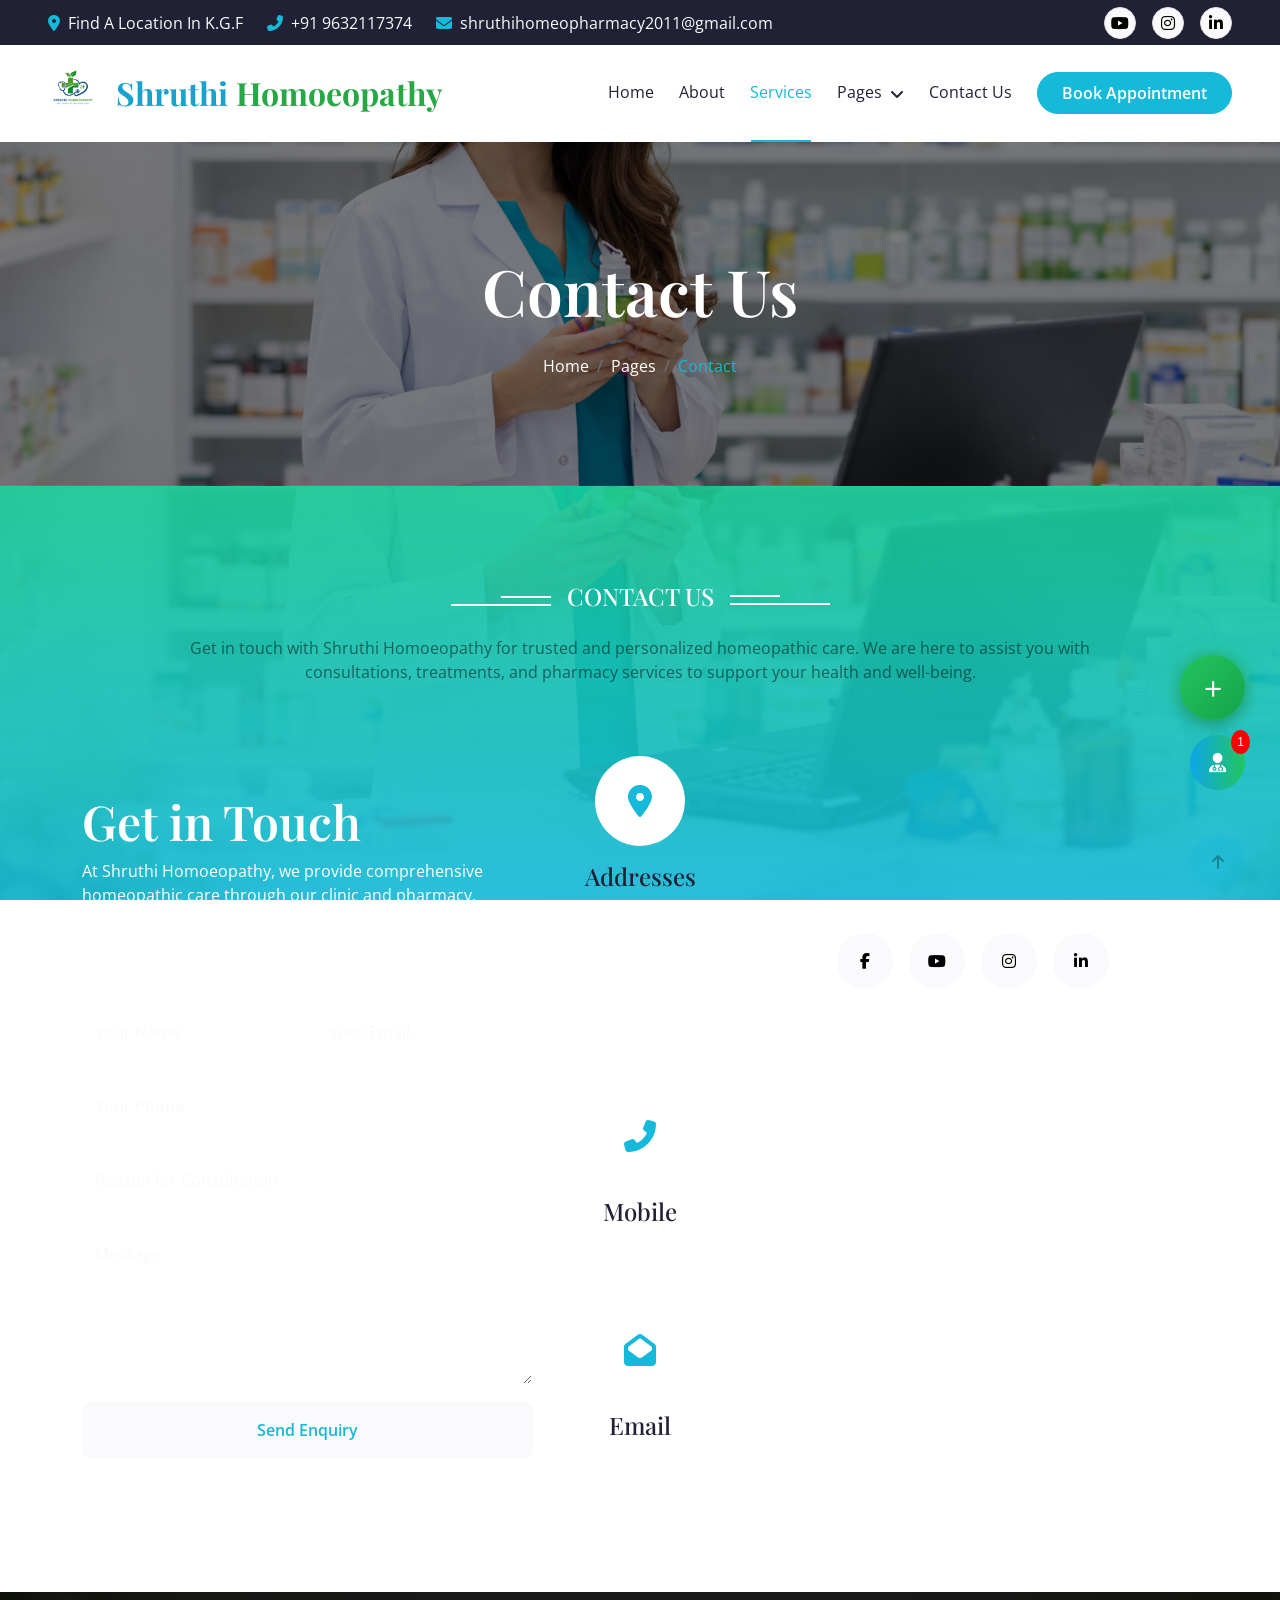
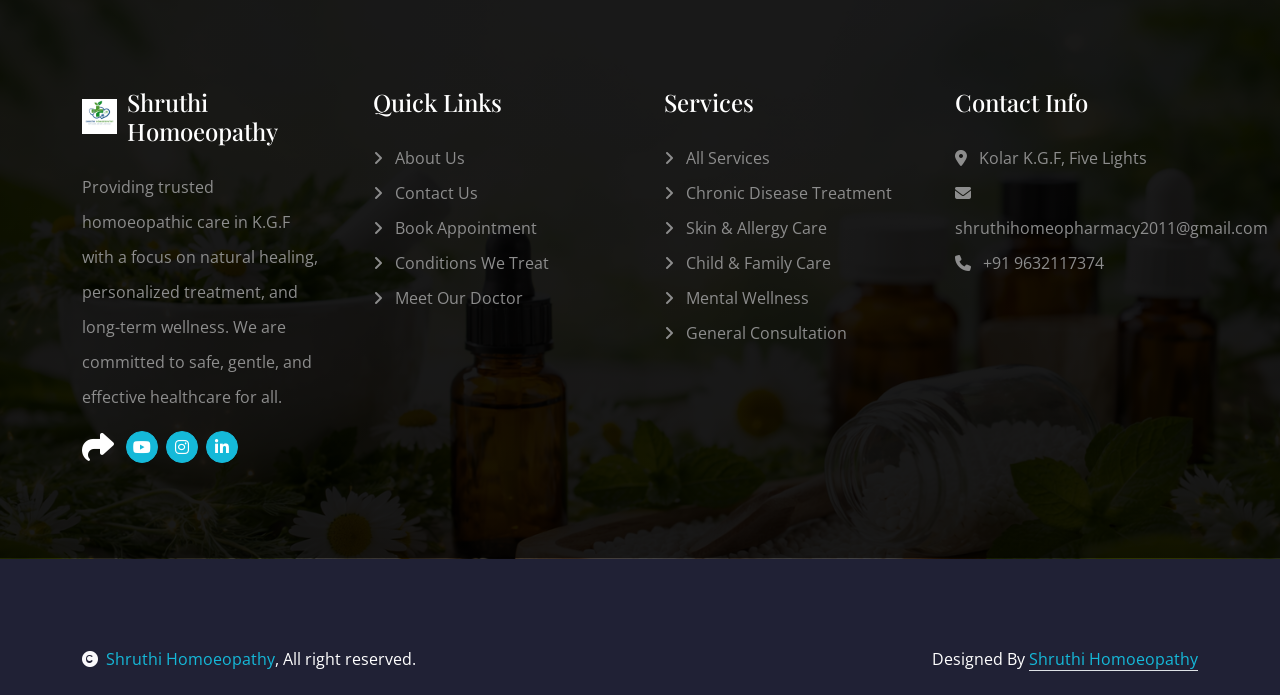
<file: contact.html>
<!DOCTYPE html>
<html lang="en">

    <head>
        <meta charset="utf-8">
        <title>SHRUTHI HOMOEOPATHY</title>
        <meta content="width=device-width, initial-scale=1.0" name="viewport">
        <!-- SEO -->
  <meta name="description" content="We don’t just treat illnesses; we nurture holistic healing, building lasting relationships with our patients and becoming your trusted partner in lifelong wellness.">
  <meta name="AkshayKumar" content="Shruthi Homeo pharmacy">
  <!-- Name on Google, just above the link. -->
  <script type="application/ld+json">
{
  "@context": "https://schema.org",
  "@type": "WebSite",
  "name": "SHRUTHI HOMOEOPATHY",
  "alternateName": "Shruthi Homeo pharmacy",
  "url": "https://akshay-appu.github.io/Shruthi-Homoeopathy/"
}
</script>

  <!-- Favicons -->
  <link href="image/Shruthi_Homoeopathy-fevicon/favicon.ico" rel="icon">
  <link href="image/Shruthi_Homoeopathy-fevicon/apple-icon.png" rel="apple-touch-icon">

        <!-- Google Web Fonts -->
        <link rel="preconnect" href="https://fonts.googleapis.com">
        <link rel="preconnect" href="https://fonts.gstatic.com" crossorigin>
        <link href="https://fonts.googleapis.com/css2?family=Open+Sans:wght@400;500;600&family=Playfair+Display:wght@400;500;600&display=swap" rel="stylesheet"> 

        <!-- Icon Font Stylesheet -->
        <link rel="stylesheet" href="https://use.fontawesome.com/releases/v5.15.4/css/all.css"/>
        <link href="https://cdn.jsdelivr.net/npm/bootstrap-icons@1.4.1/font/bootstrap-icons.css" rel="stylesheet">

        <!-- Libraries Stylesheet -->
        <link href="lib/animate/animate.min.css" rel="stylesheet">
        <link href="lib/owlcarousel/assets/owl.carousel.min.css" rel="stylesheet">

        <link rel="stylesheet" href="https://cdnjs.cloudflare.com/ajax/libs/font-awesome/6.0.0/css/all.min.css">
        <link rel="stylesheet" href="https://cdnjs.cloudflare.com/ajax/libs/font-awesome/6.5.0/css/all.min.css">
        <link rel="stylesheet" href="https://cdnjs.cloudflare.com/ajax/libs/font-awesome/6.5.0/css/all.min.css">
        

        <!-- Customized Bootstrap Stylesheet -->
        <link href="css/bootstrap.min.css" rel="stylesheet">

        <!-- Template Stylesheet -->
        <link href="css/style.css" rel="stylesheet">
    </head>

    <body>

        <!-- Spinner Start -->
        <div id="spinner" class="show bg-white position-fixed translate-middle w-100 vh-100 top-50 start-50 d-flex align-items-center justify-content-center">
            <div class="spinner-border text-primary" style="width: 3rem; height: 3rem;" role="status">
                <span class="sr-only">Loading...</span>
            </div>
        </div>
        <!-- Spinner End -->


        <!-- Topbar Start -->
        <div class="container-fluid bg-dark px-5 d-none d-lg-block">
            <div class="row gx-0 align-items-center" style="height: 45px;">
                <div class="col-lg-8 text-center text-lg-start mb-lg-0">
                    <div class="d-flex flex-wrap">
                        <a href="https://maps.app.goo.gl/8fZDUQKv1Ktof11N6?g_st=aw" class="text-light me-4"><i class="fas fa-map-marker-alt text-primary me-2"></i>Find A Location In K.G.F</a>
                        <a href="tel:+919632117374" class="text-light me-4"><i class="fas fa-phone-alt text-primary me-2"></i>+91 9632117374</a>
                        <a href="#" class="text-light me-0"><i class="fas fa-envelope text-primary me-2"></i>shruthihomeopharmacy2011@gmail.com</a>
                    </div>
                </div>
                <div class="col-lg-4 text-center text-lg-end">
                    <div class="d-flex align-items-center justify-content-end">
                        <!-- <a href="#" class="btn btn-light btn-square border rounded-circle nav-fill me-3"><i class="fab fa-facebook-f"></i></a> -->
                        <a href="#" class="btn btn-light btn-square border rounded-circle nav-fill me-3"><i class="fab fa-youtube"></i></a>
                        <a href="https://www.instagram.com/shruthi__homoeopathy" class="btn btn-light btn-square border rounded-circle nav-fill me-3"><i class="fab fa-instagram"></i></a>
                        <a href="#" class="btn btn-light btn-square border rounded-circle nav-fill me-0"><i class="fab fa-linkedin-in"></i></a>
                    </div>
                </div>
            </div>
        </div>
        <!-- Topbar End -->


        <!-- Navbar & Hero Start -->
        <div class="container-fluid position-relative p-0">
            <nav class="navbar navbar-expand-lg navbar-light bg-white px-4 px-lg-5 py-3 py-lg-0">
                <a href="index.html" class="navbar-brand p-0">
  <h2 class="m-0 logo-text d-flex align-items-center">

  <img src="image/Shruthi_Homoeopathy-fevicon/ms-icon-310x310.png" class="logo-img">

  <!-- <i class="fas fa-stethoscope stetho-icon"></i> -->

  <span class="blue">Shruthi</span> 
  <span class="green">Homoeopathy</span>

</h2>
</a>
                <button class="navbar-toggler" type="button" data-bs-toggle="collapse" data-bs-target="#navbarCollapse">
                    <span class="fa fa-bars"></span>
                </button>
                <div class="collapse navbar-collapse" id="navbarCollapse">
                    <div class="navbar-nav ms-auto py-0">
                        <a href="index.html" class="nav-item nav-link">Home</a>
                        <a href="about.html" class="nav-item nav-link">About</a>
                        <a href="service.html" class="nav-item nav-link active">Services</a>
                        <div class="nav-item dropdown">
                            <a href="#" class="nav-link dropdown-toggle" data-bs-toggle="dropdown">Pages</a>
                            <div class="dropdown-menu m-0">
                                <a href="appointment.html" class="dropdown-item">Appointment</a>
                                <a href="feature.html" class="dropdown-item">Features</a>
                                <a href="blog.html" class="dropdown-item">Conditions We Treat</a>
                                <a href="team.html" class="dropdown-item">Meet Our Doctor</a>
                                <a href="testimonial.html" class="dropdown-item">Treatment Approach</a>
                                <!-- <a href="404.html" class="dropdown-item">404 Page</a> -->
                            </div>
                        </div>
                        <a href="contact.html" class="nav-item nav-link">Contact Us</a>
                    </div>
                    <a href="appointment.html" class="btn btn-primary rounded-pill text-white py-2 px-4 flex-wrap flex-sm-shrink-0">Book Appointment</a>
                </div>
            </nav>
        </div>
        <!-- Navbar End -->


        <!-- Header Start -->
        <div class="container-fluid bg-breadcrumb">
            <div class="container text-center py-5" style="max-width: 900px;">
                <h3 class="text-white display-3 mb-4 wow fadeInDown" data-wow-delay="0.1s">Contact Us</h1>
                <ol class="breadcrumb justify-content-center mb-0 wow fadeInDown" data-wow-delay="0.3s">
                    <li class="breadcrumb-item"><a href="index.html">Home</a></li>
                    <li class="breadcrumb-item"><a href="#">Pages</a></li>
                    <li class="breadcrumb-item active text-primary">Contact</li>
                </ol>    
            </div>
        </div>
        <!-- Header End -->


        <!-- Contact Start -->       
        <div class="container-fluid contact py-5">
            <div class="container py-5">
                <div class="section-title mb-5 wow fadeInUp" data-wow-delay="0.1s">
                    <div class="sub-style mb-4">
                        <h4 class="sub-title text-white px-3 mb-0">Contact Us</h4>
                    </div>
                    <p class="mb-0 text-black-50">Get in touch with Shruthi Homoeopathy for trusted and personalized homeopathic care. We are here to assist you with consultations, treatments, and pharmacy services to support your health and well-being.</p>
                </div>
                <div class="row g-4 align-items-center">
                    <div class="col-lg-5 col-xl-5 contact-form wow fadeInLeft" data-wow-delay="0.1s">
                        <h2 class="display-5 text-white mb-2">Get in Touch</h2>
                        <p class="mb-4 text-white">At Shruthi Homoeopathy, we provide comprehensive homeopathic care through our clinic and pharmacy. Whether you need consultation, medicines, or guidance, our dedicated service ensures safe, natural, and effective treatment for your health concerns.</a>.</p>
                         <form id="contactForm">
                            <div class="row g-3">
                                <div class="col-lg-12 col-xl-6">
                                    <div class="form-floating">
                                        <input type="text" class="form-control bg-transparent border border-white" id="name" placeholder="Your Name">
                                        <label for="name">Your Name</label>
                                    </div>
                                </div>
                                <div class="col-lg-12 col-xl-6">
                                    <div class="form-floating">
                                        <input type="email" class="form-control bg-transparent border border-white" id="email" placeholder="Your Email">
                                        <label for="email">Your Email</label>
                                    </div>
                                </div>
                                <div class="col-lg-12 col-xl-6">
                                    <div class="form-floating">
                                        <input type="phone" class="form-control bg-transparent border border-white" id="phone" placeholder="Phone">
                                        <label for="phone">Your Phone</label>
                                    </div>
                                </div>
                                <div class="col-lg-12 col-xl-6">
    <select id="Purpose"
        onchange="handlePurposeChange()"
        class="form-control bg-transparent border border-white text-white py-3">

        <option value="" selected disabled style="color:#999;">
            Purpose of Visit
        </option>

        <option value="Skincare" style="color:#000;">Skincare</option>
        <option value="Hair Fall" style="color:#000;">Hair Fall</option>
        <option value="Custom" style="color:#000;">Other (Custom)</option>

    </select>
</div>

<!-- 🔥 HIDDEN TEXTBOX -->
<div class="col-12" id="customPurposeBox" style="display:none;">
    <input type="text"
        id="customPurpose" 
        placeholder="Enter your concern" 
        class="form-control bg-transparent border border-white text-white py-3">
</div>
<script>
function handlePurposeChange() {
    let purpose = document.getElementById("Purpose").value;
    let customBox = document.getElementById("customPurposeBox");

    if (purpose === "Custom") {
        customBox.style.display = "block";
    } else {
        customBox.style.display = "none";
    }
}
</script>
                                <div class="col-12">
                                    <div class="form-floating">
                                        <input type="text" class="form-control bg-transparent border border-white" id="health" placeholder="Reason for Consultation">
                                        <label for="subject">Reason for Consultation</label>
                                    </div>
                                </div>
                                <div class="col-12">
                                    <div class="form-floating">
                                        <textarea class="form-control bg-transparent border border-white" placeholder="Leave a message here" id="message" style="height: 160px"></textarea>
                                        <label for="message">Message</label>
                                    </div>
                                </div>
                                <div class="col-12">
                                    <button type="submit" class="btn btn-light text-primary w-100 py-3">Send Enquiry</button>
                                </div>
                            </div>
                        </form>
                       </div>
                    <div class="col-lg-2 col-xl-2 wow fadeInUp" data-wow-delay="0.5s">
                        <div class="bg-transparent rounded">
                            <div class="d-flex flex-column align-items-center text-center mb-4">
                                <div class="bg-white d-flex align-items-center justify-content-center mb-3" style="width: 90px; height: 90px; border-radius: 50px;"><i class="fa fa-map-marker-alt fa-2x text-primary"></i></div>
                                <h4 class="text-dark">Addresses</h4>
                                <p class="mb-0 text-white">Shruthi Homoeopathy<br>Shruthi Homoeo Pharmacy<br>Shruthi Homoeo Clinic<br>Near Five Lights, K.G.F</p>
                            </div>
                            <div class="d-flex flex-column align-items-center text-center mb-4">
                                <div class="bg-white d-flex align-items-center justify-content-center mb-3" style="width: 90px; height: 90px; border-radius: 50px;"><i class="fa fa-phone-alt fa-2x text-primary"></i></div>
                                <h4 class="text-dark">Mobile</h4>
                                <p class="mb-0 text-white">+91 9632117374</p>
                                <p class="mb-0 text-white">+91 7676459212</p>
                            </div>
                           
                            <div class="d-flex flex-column align-items-center text-center">
                                <div class="bg-white d-flex align-items-center justify-content-center mb-3" style="width: 90px; height: 90px; border-radius: 50px;"><i class="fa fa-envelope-open fa-2x text-primary"></i></div>
                                <h4 class="text-dark">Email</h4>
                                <p class="mb-0 text-white" style="word-break:break-all;">shruthihomeopharmacy2011@gmail.com</p>
                                <!-- <p class="mb-0 text-white">shruthihomeopharmacy2011@gmail.com</p> -->
                            </div>
                        </div>
                    </div>
                    <div class="col-lg-5 col-xl-5 wow fadeInRight" data-wow-delay="0.3s">
                        <div class="d-flex justify-content-center mb-4">
                            <a class="btn btn-lg-square btn-light rounded-circle mx-2" href=""><i class="fab fa-facebook-f"></i></a>
                            <a class="btn btn-lg-square btn-light rounded-circle mx-2" href=""><i class="fab fa-youtube"></i></a>
                            <a class="btn btn-lg-square btn-light rounded-circle mx-2" href=""><i class="fab fa-instagram"></i></a>
                            <a class="btn btn-lg-square btn-light rounded-circle mx-2" href=""><i class="fab fa-linkedin-in"></i></a>
                        </div>
                        <div class="rounded h-100">
                            <iframe class="rounded w-100" 
                            style="height: 300px;" src="https://www.google.com/maps/embed?pb=!1m18!1m12!1m3!1d3888.200443764794!2d78.2563698!3d12.959022000000001!2m3!1f0!2f0!3f0!3m2!1i1024!2i768!4f13.1!3m3!1m2!1s0x3badeb048654c12f%3A0x99d348d073690b39!2sShruthi%20Homeo%20pharmacy!5e0!3m2!1sen!2sin!4v1774781104218!5m2!1sen!2sin" 
                            loading="lazy" referrerpolicy="no-referrer-when-downgrade"></iframe>
                        </div>
                    </div>
                </div>
            </div>
        </div>
        <!-- Contact End -->
       <!-- ➕ MAIN CONTAINER -->
<div id="mainFloatingBtn" style="position: fixed;
   bottom: 180px;
   right: 35px;
   z-index: 999;">

  <!-- ➕ BUTTON -->
  <div onclick="toggleMainMenu()" style="
    width:65px; height:65px;
    background: linear-gradient(135deg,#22c55e,#16a34a);
    color:#fff;
    font-size:32px;
    border-radius:50%;
    display:flex;
    align-items:center;
    justify-content:center;
    cursor:pointer;
    box-shadow:0 0 20px rgba(34,197,94,0.7), 0 4px 15px rgba(0,0,0,0.3);
    animation: mainGlow 1.8s infinite;
  ">
    +
  </div>

  <!-- 🔽 ICONS WRAPPER -->
 <div id="allIcons" style="
  position:absolute;
  bottom:80px;
  right:0;
  display:none;
  width:60px;
  height:220px;
">

<style>
#allIcons > div:nth-child(1) { position:absolute !important; bottom:30px; }
#allIcons > div:nth-child(2) { position:absolute !important; bottom:70px; }
#allIcons > div:nth-child(3) { position:absolute !important; bottom:140px; }

/* STOP MOVEMENT */
#allIcons > div {
  position:absolute !important;
}

@keyframes zoomPulse {
    0% { transform: scale(1); }
    50% { transform: scale(1.1); }
    100% { transform: scale(1); }
}

@media (max-width:600px){
    #chatbot { right:10px !important; bottom:20px !important; }
    #chatBox { width:95vw !important; height:80vh !important; }
}

@keyframes premiumPulse {
    0% { transform: scale(1); box-shadow: 0 0 10px rgba(34,197,94,0.5); }
    50% { transform: scale(1.15); box-shadow: 0 0 25px rgba(34,197,94,0.9); }
    100% { transform: scale(1); box-shadow: 0 0 10px rgba(34,197,94,0.5); }
}

/* ✅ FINAL MOBILE FIX */
@media (max-width: 768px) {
  #mainFloatingBtn {
    right: 8px !important;
    bottom: 150px !important;
  }
}
</style>



    <!-- 🔥 YOUR FULL EXISTING CODE (PASTE EXACTLY BELOW) -->

    <!-- Call Button -->
     <!-- Call Floating Button -->
<div style="position:fixed; bottom:10px; right:3px; z-index:999;">

  <!-- Call Icon -->
  <div onclick="toggleCallBox()" 
       style="width:60px; height:60px; background:#007bff; color:#fff;
       font-size:24px; border-radius:50%; display:flex; align-items:center;
       justify-content:center; cursor:pointer;

       /* 🔥 Zoom Animation */
       animation:zoomCall 2s infinite;">
       
       <i class="fas fa-phone-alt"></i>
  </div>

  <!-- Call Popup -->
  <div id="callBox" 
       style="width:260px; background:#fff; border-radius:10px;
       box-shadow:0 5px 20px rgba(0,0,0,0.2); display:none;
       margin-bottom:10px; overflow:hidden;">

    <!-- Header -->
    <div style="background:#007bff; color:#fff; padding:10px;
                display:flex; justify-content:space-between;">
      <strong>Shruthi Homoeopathy</strong>
      <span>Call Support</span>
    </div>

    <!-- Body -->
    <div style="padding:15px; font-size:14px;">
      <p>📞 Need help?</p>
      <p>Call us for instant<br> assistance.</p>
    </div>

    <!-- Footer -->
    <div style="padding:10px; text-align:center;">
      <a href="tel:+919632117374"
         style="background:#007bff; color:#fff; padding:8px 15px;
         border-radius:5px; text-decoration:none;">
         Call Now
      </a>
    </div>

  </div>

</div>

<!-- Font Awesome -->
<link rel="stylesheet" href="https://cdnjs.cloudflare.com/ajax/libs/font-awesome/6.5.0/css/all.min.css">

<!-- Animation -->
<style>
@keyframes zoomCall {
  0% { transform: scale(1); }
  50% { transform: scale(1.15); }
  100% { transform: scale(1); }
}
</style>

<!-- JavaScript -->
<script>
function toggleCallBox() {
  const box = document.getElementById("callBox");

  if (box.style.display === "block") {
    box.style.display = "none";
  } else {
    box.style.display = "block";
  }
}

// Close when clicking outside
document.addEventListener("click", function (event) {
  const box = document.getElementById("callBox");
  const icon = event.target.closest("[onclick='toggleCallBox()']");

  if (!box.contains(event.target) && !icon) {
    box.style.display = "none";
  }
});
</script>


    <!-- WhatsApp -->
   <!-- WhatsApp Floating Button -->
<div style="position:fixed; bottom:80px; right:3px; z-index:999;">

  <!-- Floating Icon -->
  <div onclick="toggleWhatsAppBox()" 
       style="width:60px; height:60px; background:#25D366; color:#fff;
       font-size:26px; border-radius:50%; display:flex; align-items:center;
       justify-content:center; cursor:pointer;

       /* 🔥 Zoom Animation */
       animation:zoomAnim 2s infinite;">
       
       <i class="fab fa-whatsapp"></i>
  </div>

  <!-- Popup Box -->
  <div id="whatsappBox" 
       style="width:260px; background:#fff; border-radius:10px;
       box-shadow:0 5px 20px rgba(0,0,0,0.2); display:none;
       margin-bottom:10px; overflow:hidden;">

    <!-- Header -->
    <div style="background:#25D366; color:#fff; padding:10px;
                display:flex; justify-content:space-between;">
      <strong>Shruthi Homoeopathy</strong>
      <span>Online</span>
    </div>

    <!-- Body -->
    <div style="padding:15px; font-size:14px;">
      <p>👋 Hello! Welcome to Shruthi Homoeopathy.</p>
      <p>How can we help you today?</p>
    </div>

    <!-- Footer -->
    <div style="padding:10px; text-align:center;">
      <a href="https://wa.me/919632117374?text=Hello%20I%20need%20consultation"
         target="_blank"
         style="background:#25D366; color:#fff; padding:8px 15px;
         border-radius:5px; text-decoration:none;">
         Start Chat
      </a>
    </div>

  </div>

</div>

<!-- Font Awesome -->
<link rel="stylesheet" href="https://cdnjs.cloudflare.com/ajax/libs/font-awesome/6.5.0/css/all.min.css">

<!-- Animation -->
<style>
@keyframes zoomAnim {
  0% { transform: scale(1); }
  50% { transform: scale(1.15); }
  100% { transform: scale(1); }
}
</style>

<!-- JavaScript -->
<script>
function toggleWhatsAppBox() {
  const box = document.getElementById("whatsappBox");

  if (box.style.display === "block") {
    box.style.display = "none";
  } else {
    box.style.display = "block";
  }
}

// Close when clicking outside
document.addEventListener("click", function (event) {
  const box = document.getElementById("whatsappBox");
  const icon = event.target.closest("[onclick='toggleWhatsAppBox()']");

  if (!box.contains(event.target) && !icon) {
    box.style.display = "none";
  }
});
</script>

     <!-- Google Review Floating Button -->
<div style="position:fixed; bottom:150px; right:3px; z-index:999;">
  <!-- Floating Icon -->
  <div onclick="toggleGoogleBox()" 
       style="width:60px; height:60px; background:#ea4335; color:#fff;
       font-size:26px; border-radius:50%; display:flex; align-items:center;
       justify-content:center; cursor:pointer;

       /* 🔥 Zoom Animation */
       animation:zoomGoogle 2s infinite;">
       
       <i class="fab fa-google"></i>
  </div>

  <!-- Review Box -->
  <div id="googleBox" 
       style="width:260px; background:#fff; border-radius:10px;
       box-shadow:0 5px 20px rgba(0,0,0,0.2); display:none;
       margin-bottom:10px; overflow:hidden;">

    <!-- Header -->
    <div style="background:#ea4335; color:#fff; padding:10px;
                display:flex; justify-content:space-between;">
      <strong>Shruthi Homoeopathy</strong>
      <span>Leave a Review</span>
    </div>

    <!-- Body -->
    <div style="padding:15px; font-size:14px;">
      <p>⭐ We value your feedback!</p>
      <p>Please share your experience with us on Google.</p>
    </div>

    <!-- Footer -->
    <div style="padding:10px; text-align:center;">
      <a href="https://maps.google.com/?q=Shruthi+Homoeopathy" 
         target="_blank"
         style="background:#ea4335; color:#fff; padding:8px 15px;
         border-radius:5px; text-decoration:none;">
         Write Review
      </a>
    </div>

  </div>

</div>

<!-- Font Awesome -->
<link rel="stylesheet" href="https://cdnjs.cloudflare.com/ajax/libs/font-awesome/6.5.0/css/all.min.css">

<!-- Animation -->
<style>
@keyframes zoomGoogle {
  0% { transform: scale(1); }
  50% { transform: scale(1.15); }
  100% { transform: scale(1); }
}
</style>

<!-- JavaScript -->
<script>
function toggleGoogleBox() {
  const box = document.getElementById("googleBox");

  if (box.style.display === "block") {
    box.style.display = "none";
  } else {
    box.style.display = "block";
  }
}

// Close when clicking outside
document.addEventListener("click", function (event) {
  const box = document.getElementById("googleBox");
  const icon = event.target.closest("[onclick='toggleGoogleBox()']");

  if (!box.contains(event.target) && !icon) {
    box.style.display = "none";
  }
});
</script>
    </div>

  </div>

</div>

<!-- 🎨 STYLE -->
<style>
@keyframes mainGlow {
  0% { transform: scale(1); box-shadow:0 0 10px rgba(34,197,94,0.5); }
  50% { transform: scale(1.15); box-shadow:0 0 25px rgba(34,197,94,0.9); }
  100% { transform: scale(1); box-shadow:0 0 10px rgba(34,197,94,0.5); }
}
</style>

<!-- ⚡ SCRIPT -->
<script>
function toggleMainMenu(){
  let menu = document.getElementById("allIcons");
  menu.style.display = (menu.style.display === "block") ? "none" : "block";
}
</script>


<!-- 🤖 ADVANCED CHATBOT -->
<div id="chatbot" style="
position:fixed;
bottom:110px;
right:35px;
z-index:9999;
font-family:sans-serif;
">

<!-- 🔔 NOTIFICATION -->
<div id="notify" style="
position:absolute;
top:-5px;
right:-5px;
background:red;
color:white;
font-size:12px;
padding:3px 6px;
border-radius:50%;
display:block;
">1</div>

<!-- CHAT BUTTON -->
<!-- 🌟 PREMIUM CHAT BUTTON -->
<div onclick="toggleChat()" style="
background: linear-gradient(135deg, #22c55e, #16a34a);
color:white;
padding:14px;
border-radius:50%;
cursor:pointer;
 background: linear-gradient(90deg, #0ea5e9, #22c55e);
animation: premiumPulse 1.8s infinite;
display:flex;
align-items:center;
justify-content:center;
font-size:20px;
width:55px;
height:55px;
">

<i class="fas fa-user-md"></i>

</div>

<!-- CHAT BOX -->
<div id="chatBox" style="
display:none;
width:320px;
max-width:95vw;
height:420px;
max-height:80vh;
background:rgba(255,255,255,0.9);
backdrop-filter:blur(10px);
border-radius:12px;
box-shadow:0 5px 25px rgba(0,0,0,0.2);
margin-top:10px;
overflow:hidden;
flex-direction:column;
">

<!-- HEADER -->
<div style="
background:#22c55e;
color:white;
padding:10px;
font-weight:bold;
">
Shruthi Homoeopathy Assistant
</div>

<!-- MESSAGES -->
<div id="chatMessages" style="
flex:1;
padding:10px;
height:280px;
overflow-y:auto;
font-size:14px;
"></div>

<!-- INPUT -->
<div style="display:flex; border-top:1px solid #eee;">
<input id="chatInput" placeholder="Type message..." style="
flex:1;
border:none;
padding:10px;
outline:none;
background:transparent;
">
<button onclick="sendMessage()" style="
background:#22c55e;
color:white;
border:none;
padding:10px;
">➤</button>
<button onclick="startVoice()" style="
background:#0ea5e9;
color:white;
border:none;
padding:10px;
">🎤</button>
</div>

</div>
</div>

<style>
@keyframes zoomPulse {
    0% { transform: scale(1); }
    50% { transform: scale(1.1); }
    100% { transform: scale(1); }
}

@media (max-width:600px){
    #chatbot { right:10px !important; bottom:20px !important; }
    #chatBox { width:95vw !important; height:80vh !important; }
}

@keyframes premiumPulse {
    0% { transform: scale(1); box-shadow: 0 0 10px rgba(34,197,94,0.5); }
    50% { transform: scale(1.15); box-shadow: 0 0 25px rgba(34,197,94,0.9); }
    100% { transform: scale(1); box-shadow: 0 0 10px rgba(34,197,94,0.5); }
}
</style>

<script>
let opened = false;

function toggleChat(){
let box=document.getElementById("chatBox");
let notify=document.getElementById("notify");

if(box.style.display==="none"){
    box.style.display="flex";

    // 🔔 remove notification
    notify.style.display="none";

    // 👋 welcome message (only once)
    if(!opened){
        addMessage("Bot","Hello 👋 Welcome to Shruthi Homoeopathy! How can I help you today?");
        opened = true;
    }

} else {
    box.style.display="none";
}
}

// SEND MESSAGE
function sendMessage(){
let input=document.getElementById("chatInput");
let msg=input.value.trim();
if(!msg) return;

addMessage("You", msg);
input.value="";

let reply = getReply(msg.toLowerCase());
setTimeout(()=> addMessage("Bot", reply), 500);
}

// ADD MESSAGE
function addMessage(sender,text){
let chat=document.getElementById("chatMessages");
chat.innerHTML += `<div style="margin-bottom:8px;"><b>${sender}:</b> ${text}</div>`;
chat.scrollTop = chat.scrollHeight;
}

// BOT RESPONSES
function getReply(msg){

if(msg.includes("appointment") || msg.includes("book") || msg.includes("whatsapp")){
return `<a href="https://wa.me/919632117374" target="_blank" style="color:green; font-weight:bold;">📲 Book via WhatsApp</a>`;
}

if(msg.includes("time") || msg.includes("timing")){
return "Clinic timings: 10 AM – 2 PM & 5 PM – 8 PM";
}

if(msg.includes("location") || msg.includes("where")){
return `<a href="https://maps.app.goo.gl/UtTFcwc5HA8EEnqEA" target="_blank" style="
display:inline-flex;
align-items:center;
gap:8px;
background:#22c55e;
color:white;
padding:6px 10px;
border-radius:6px;
text-decoration:none;
font-weight:bold;
">

<img src="https://cdn-icons-png.flaticon.com/512/684/684908.png" width="18">

View Location

</a>`;
}

if(msg.includes("contact") || msg.includes("call") || msg.includes("phone") || msg.includes("number")){
return `<a href="tel:+919632117374" style="color:blue; font-weight:bold;">📞 Call Now</a>`;
}

return "I'm here to help 😊 Ask about appointment, Location, timing or contact.";
}

// 🎤 VOICE
function startVoice(){
let recognition = new (window.SpeechRecognition || window.webkitSpeechRecognition)();
recognition.lang="en-IN";
recognition.start();

recognition.onresult=function(event){
document.getElementById("chatInput").value = event.results[0][0].transcript;
sendMessage();
};
}
</script>


        <!-- Footer Start -->
        <div class="container-fluid footer py-5 wow fadeIn" data-wow-delay="0.2s">
            <div class="container py-5">
                <div class="row g-5">
                    <div class="col-md-6 col-lg-6 col-xl-3">
                        <div class="footer-item d-flex flex-column">
                            <h4 class="text-white mb-4 d-flex align-items-center">
  
  <img src="image/Shruthi_Homoeopathy-fevicon/android-icon-192x192.png" alt="" width="60" height="60"
        style="width:35px; height:35px; margin-right:10px;">Shruthi Homoeopathy</h4>
                            <p>Providing trusted homoeopathic care in K.G.F with a focus on natural healing, personalized treatment, and long-term wellness. We are committed to safe, gentle, and effective healthcare for all.
                            </p>
                            <div class="d-flex align-items-center">
                                <i class="fas fa-share fa-2x text-white me-2"></i>
                                <!-- <a class="btn-square btn btn-primary text-white rounded-circle mx-1" href=""><i class="fab fa-facebook-f"></i></a>-->
                                <a class="btn-square btn btn-primary text-white rounded-circle mx-1" href=""><i class="fab fa-youtube"></i></a> 
                                <a class="btn-square btn btn-primary text-white rounded-circle mx-1" href="https://www.instagram.com/shruthi__homoeopathy"><i class="fab fa-instagram"></i></a>
                                <a class="btn-square btn btn-primary text-white rounded-circle mx-1" href=""><i class="fab fa-linkedin-in"></i></a>
                            </div>
                        </div>
                    </div>
                    <div class="col-md-6 col-lg-6 col-xl-3">
                        <div class="footer-item d-flex flex-column">
                            <h4 class="mb-4 text-white">Quick Links</h4>
                            <a href="about.html"><i class="fas fa-angle-right me-2"></i> About Us</a>
                            <a href="contact.html"><i class="fas fa-angle-right me-2"></i> Contact Us</a>
                            <a href="appointment.html"><i class="fas fa-angle-right me-2"></i> Book Appointment</a>
                            <a href="blog.html"><i class="fas fa-angle-right me-2"></i> Conditions We Treat</a>
                            <a href="team.html"><i class="fas fa-angle-right me-2"></i> Meet Our Doctor</a>
                        </div>
                    </div>
                    <div class="col-md-6 col-lg-6 col-xl-3">
                        <div class="footer-item d-flex flex-column">
                            <h4 class="mb-4 text-white">Services</h4>
                            <a href=""><i class="fas fa-angle-right me-2"></i> All Services</a>
                            <a href=""><i class="fas fa-angle-right me-2"></i> Chronic Disease Treatment</a>
                            <a href=""><i class="fas fa-angle-right me-2"></i> Skin & Allergy Care</a>
                            <a href=""><i class="fas fa-angle-right me-2"></i> Child & Family Care</a>
                            <a href=""><i class="fas fa-angle-right me-2"></i> Mental Wellness</a>
                            <a href=""><i class="fas fa-angle-right me-2"></i> General Consultation</a>
                        </div>
                    </div>
                    <div class="col-md-6 col-lg-6 col-xl-3">
                        <div class="footer-item d-flex flex-column">
                            <h4 class="mb-4 text-white">Contact Info</h4>
                            <a href="https://maps.app.goo.gl/8fZDUQKv1Ktof11N6?g_st=aw"><i class="fa fa-map-marker-alt me-2"></i> Kolar K.G.F, Five Lights</a>
                            <a href=""><i class="fas fa-envelope me-2"></i>shruthihomeopharmacy2011@gmail.com</a>
                            <!-- <a href=""><i class="fas fa-envelope me-2"></i> info@example.com</a> -->
                            <a href=""><i class="fas fa-phone me-2"></i> +91 9632117374</a>
                            <!-- <a href="" class="mb-3"><i class="fas fa-print me-2"></i> +012 345 67890</a> -->
                        </div>
                    </div>
                </div>
            </div>
        </div>
        <!-- Footer End -->
        
        <!-- Copyright Start -->
        <div class="container-fluid copyright py-4">
            <div class="container">
                <div class="row g-4 align-items-center">
                    <div class="col-md-6 text-center text-md-start mb-md-0">
                        <span class="text-white"><a href="#"><i class="fas fa-copyright text-light me-2"></i>Shruthi Homoeopathy</a>, All right reserved.</span>
                    </div>
                    <div class="col-md-6 text-center text-md-end text-white">
                        <!--/*** This template is free as long as you keep the below author’s credit link/attribution link/backlink. ***/-->
                        <!--/*** If you'd like to use the template without the below author’s credit link/attribution link/backlink, ***/-->
                        <!--/*** you can purchase the Credit Removal License from "https://htmlcodex.com/credit-removal". ***/-->
                        Designed By <a class="border-bottom" href="#">Shruthi Homoeopathy</a>
                    </div>
                </div>
            </div>
        </div>
        <!-- Copyright End -->
        <!-- Back to Top -->
        <a href="#" 
   class="btn btn-primary btn-lg-square back-to-top" 
   style="
   position: fixed;
   bottom: 10px;
   right: 34px;
   z-index: 999;
   ">
   <i class="fa fa-arrow-up"></i>
</a>
<style>@media (max-width: 768px) {
  .back-to-top {
    bottom: 90px !important;
    right: 10px !important;
  }
}</style>

        
        <!-- JavaScript Libraries -->
        <script src="https://ajax.googleapis.com/ajax/libs/jquery/3.6.4/jquery.min.js"></script>
        <script src="https://cdn.jsdelivr.net/npm/bootstrap@5.0.0/dist/js/bootstrap.bundle.min.js"></script>
        <script src="lib/wow/wow.min.js"></script>
        <script src="lib/easing/easing.min.js"></script>
        <script src="lib/waypoints/waypoints.min.js"></script>
        <script src="lib/owlcarousel/owl.carousel.min.js"></script>
        

        <!-- Template Javascript -->
        <script src="js/main.js"></script>
        <script>
document.addEventListener("DOMContentLoaded", function () {

    document.getElementById("contactForm").addEventListener("submit", function(e) {
        e.preventDefault(); // ✅ stop refresh

        let name = document.getElementById("name").value;
        let email = document.getElementById("email").value;
        let phone = document.getElementById("phone").value;
        let purpose = document.getElementById("Purpose").value;
        let health = document.getElementById("health").value;
        let message = document.getElementById("message").value;

        // ✅ Handle custom purpose
        if (purpose === "Custom") {
            purpose = document.getElementById("customPurpose").value;
        }

        // ✅ Validation
        if (!name || !phone || !purpose) {
            alert("Please fill required fields");
            return;
        }

        // ✅ Button loading effect
        let btn = document.querySelector("#contactForm button");
        btn.innerText = "Sending...";
        btn.disabled = true;

        // ✅ TIME + GREETING
        let now = new Date();
        let hours = now.getHours();

        let greeting = "Hello";
        if (hours < 12) greeting = "Good Morning";
        else if (hours < 17) greeting = "Good Afternoon";
        else greeting = "Good Evening";

        // ✅ DATE & TIME
        let date = now.toLocaleDateString();
        let time = now.toLocaleTimeString();

        // ✅ ENQUIRY ID
        let enquiryID = "SH-" + Date.now().toString().slice(-6);

        // ✅ WhatsApp number
        let clinicNumber = "919632117374";

        // ✅ WhatsApp message
        let whatsappMessage =
`*Shruthi Homoeopathy – Enquiry Request*

${greeting} Doctor
🆔 Enquiry ID: ${enquiryID}

👤 Name: ${name}
📞 Phone: ${phone}
📧 Email: ${email}

🩺 Purpose: ${purpose}
📌 Concern: ${health}

📝 Message:
${message}

📅 Date: ${date}
⏰ Time: ${time}

----------------------------

Kindly review this enquiry and respond at your convenience.

Sent via website enquiry form`;

        // ✅ REDIRECT (BEST - no popup block)
        window.location.href = `https://wa.me/${clinicNumber}?text=${encodeURIComponent(whatsappMessage)}`;

        // ✅ Reset form (optional, may not run after redirect but safe)
        setTimeout(() => {
            document.getElementById("contactForm").reset();

            let box = document.getElementById("customPurposeBox");
            if (box) box.style.display = "none";

            btn.innerText = "Send Enquiry";
            btn.disabled = false;
        }, 1000);

    });

});
</script>
        
    
<!-- ═══════════════════════════════════════════════
     MOBILE RESPONSIVE FIX — injected, do not remove
     ═══════════════════════════════════════════════ -->
<style>
/* ── Global overflow guard ── */
html, body { overflow-x: hidden !important; max-width: 100vw; }
*, *::before, *::after { box-sizing: border-box; }

/* ── Floating button positions — ALL pages ── */
/* Reset hardcoded inline right:3px on call/whatsapp/google wrappers */
@media (max-width: 768px) {

  /* Carousel heading font size */
  .header-carousel .carousel-caption h1.display-1 {
    font-size: 1.8rem !important;
    line-height: 1.25 !important;
  }
  .header-carousel .carousel-caption h5 {
    font-size: 0.75rem !important;
    letter-spacing: 1px !important;
  }

  /* Breadcrumb header */
  .bg-breadcrumb h3.display-3 {
    font-size: 1.8rem !important;
  }
  .bg-breadcrumb {
    padding: 100px 0 40px 0 !important;
  }

  /* Info boxes — stack on mobile */
  .col-md-6.col-12 .info-box,
  .info-box {
    width: 100% !important;
    margin-bottom: 16px !important;
  }

  /* vm-grid single column on mobile */
  .vm-grid {
    grid-template-columns: 1fr !important;
  }
  .vm-card img {
    width: 100% !important;
    max-width: 160px !important;
    height: auto !important;
  }

  /* Navbar logo size */
  .logo-img { height: 44px !important; }
  .navbar { min-height: 60px !important; }

  /* Book Appointment button in navbar — wrap properly */
  .navbar-collapse .btn {
    margin-top: 10px;
    width: 100%;
    text-align: center;
  }

  /* section padding */
  .py-5 { padding-top: 2rem !important; padding-bottom: 2rem !important; }
  .container-fluid { padding-left: 12px !important; padding-right: 12px !important; }

  /* About image experience badge — causes overflow */
  .about .about-experience { display: none !important; }

  /* Contact map — reduce height on mobile */
  .contact iframe { height: 280px !important; }

  /* Section title display-3 headings */
  h1.display-3, h1.display-4, h1.display-5 {
    font-size: 1.6rem !important;
    line-height: 1.3 !important;
  }

  /* Testimonial nav arrows */
  .testimonial .testimonial-carousel .owl-nav .owl-prev,
  .testimonial .testimonial-carousel .owl-nav .owl-next {
    width: 38px !important;
    height: 38px !important;
    font-size: 14px !important;
    margin-top: -60px !important;
    margin-left: 8px !important;
    margin-right: 8px !important;
  }

  /* Appointment form columns stack */
  .col-xl-6 { width: 100% !important; }

  /* scrolling banner font */
  #scrollText { font-size: 13px !important; }

  /* mainFloatingBtn (green + button) */
  #mainFloatingBtn {
    right: 8px !important;
    bottom: 232px !important;
  }

  /* chatbot (AI chat) */
  #chatbot {
    right: 8px !important;
    bottom: 178px !important;
  }

  /* Floating call button wrapper */
  [style*="bottom:10px"][style*="right:3px"],
  [style*="bottom: 10px"][style*="right: 3px"] {
    bottom: 14px !important;
    right: 8px !important;
  }

  /* Floating WhatsApp button wrapper */
  [style*="bottom:80px"][style*="right:3px"],
  [style*="bottom: 80px"][style*="right: 3px"] {
    bottom: 70px !important;
    right: 8px !important;
  }

  /* Floating Google review button wrapper */
  [style*="bottom:150px"][style*="right:3px"],
  [style*="bottom: 150px"][style*="right: 3px"] {
    bottom: 126px !important;
    right: 8px !important;
  }

  /* Popup boxes — prevent overflow */
  #callBox, #whatsappBox, #googleBox, [id$="Box"] {
    width: calc(100vw - 80px) !important;
    max-width: 280px !important;
  }
}

@media (max-width: 480px) {
  /* Extra small phones */
  h1.display-3, h1.display-4 { font-size: 1.3rem !important; }
  .header-carousel .carousel-caption h1.display-1 { font-size: 1.4rem !important; }
  .vm-card img { max-width: 130px !important; }
}
</style>

</body>

</html>
</file>
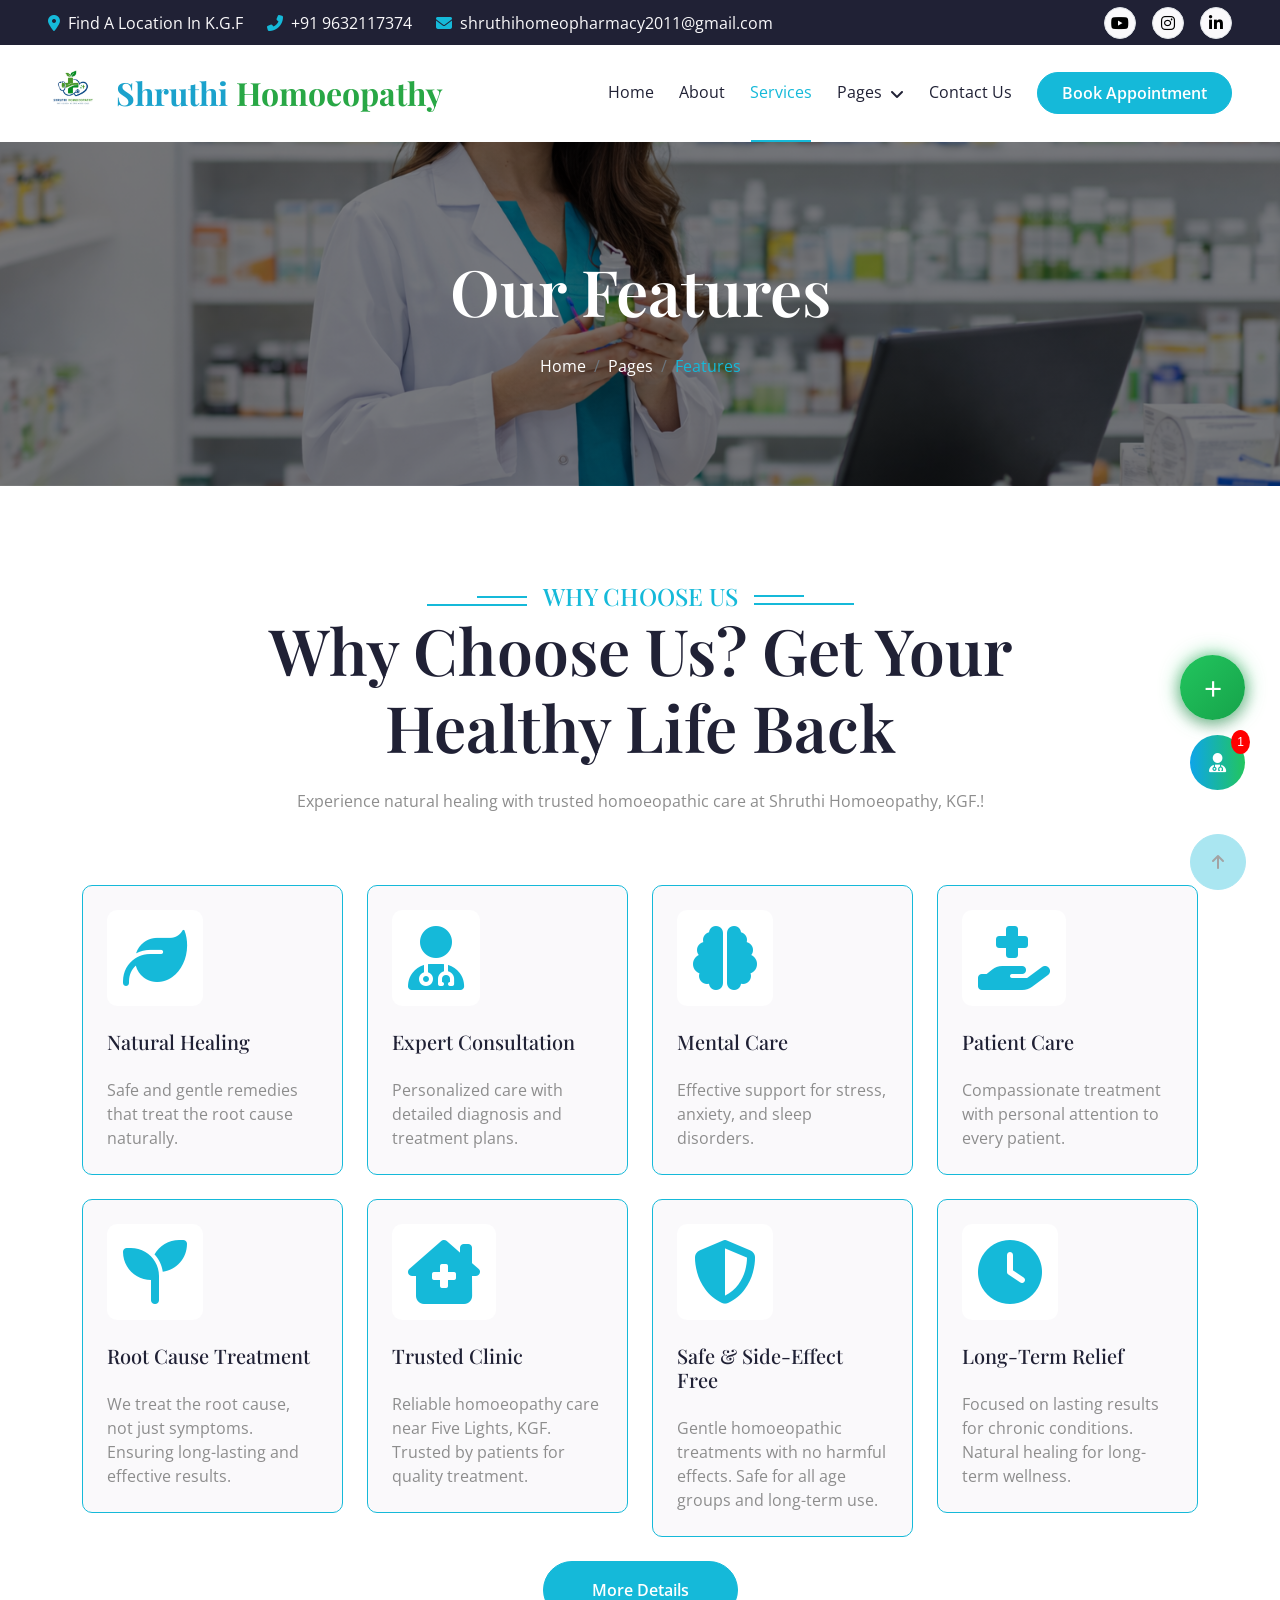
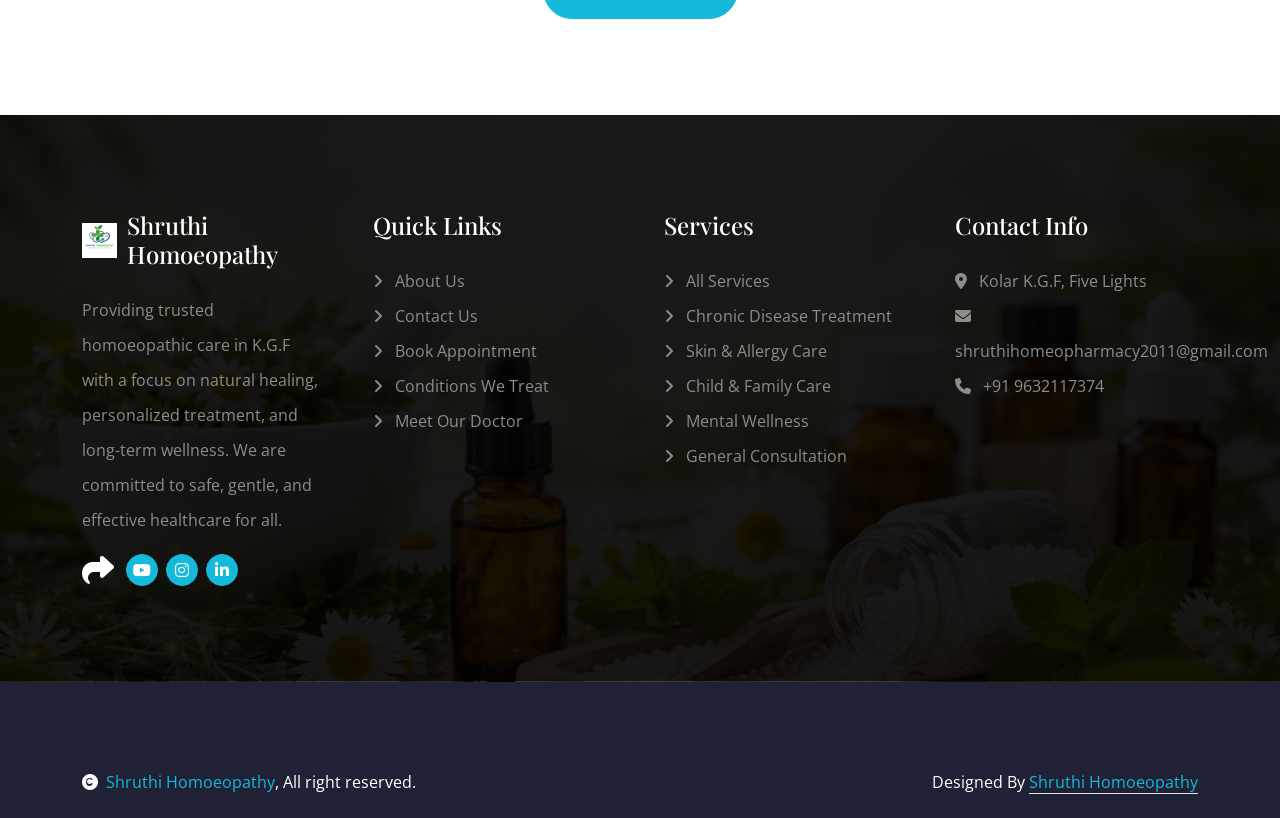
<file: feature.html>
<!DOCTYPE html>
<html lang="en">

    <head>
        <meta charset="utf-8">
        <title>SHRUTHI HOMOEOPATHY</title>
        <meta content="width=device-width, initial-scale=1.0" name="viewport">
        <!-- SEO -->
  <meta name="description" content="We don’t just treat illnesses; we nurture holistic healing, building lasting relationships with our patients and becoming your trusted partner in lifelong wellness.">
  <meta name="AkshayKumar" content="Shruthi Homeo pharmacy">
  <!-- Name on Google, just above the link. -->
  <script type="application/ld+json">
{
  "@context": "https://schema.org",
  "@type": "WebSite",
  "name": "SHRUTHI HOMOEOPATHY",
  "alternateName": "Shruthi Homeo pharmacy",
  "url": "https://akshay-appu.github.io/Shruthi-Homoeopathy/"
}
</script>

  <!-- Favicons -->
  <link href="image/Shruthi_Homoeopathy-fevicon/favicon.ico" rel="icon">
  <link href="image/Shruthi_Homoeopathy-fevicon/apple-icon.png" rel="apple-touch-icon">

        <!-- Google Web Fonts -->
        <link rel="preconnect" href="https://fonts.googleapis.com">
        <link rel="preconnect" href="https://fonts.gstatic.com" crossorigin>
        <link href="https://fonts.googleapis.com/css2?family=Open+Sans:wght@400;500;600&family=Playfair+Display:wght@400;500;600&display=swap" rel="stylesheet"> 

        <!-- Icon Font Stylesheet -->
        <link rel="stylesheet" href="https://use.fontawesome.com/releases/v5.15.4/css/all.css"/>
        <link href="https://cdn.jsdelivr.net/npm/bootstrap-icons@1.4.1/font/bootstrap-icons.css" rel="stylesheet">

        <!-- Libraries Stylesheet -->
        <link href="lib/animate/animate.min.css" rel="stylesheet">
        <link href="lib/owlcarousel/assets/owl.carousel.min.css" rel="stylesheet">

        <link rel="stylesheet" href="https://cdnjs.cloudflare.com/ajax/libs/font-awesome/6.0.0/css/all.min.css">
        <link rel="stylesheet" href="https://cdnjs.cloudflare.com/ajax/libs/font-awesome/6.5.0/css/all.min.css">
        <link rel="stylesheet" href="https://cdnjs.cloudflare.com/ajax/libs/font-awesome/6.5.0/css/all.min.css">
        

        <!-- Customized Bootstrap Stylesheet -->
        <link href="css/bootstrap.min.css" rel="stylesheet">

        <!-- Template Stylesheet -->
        <link href="css/style.css" rel="stylesheet">
    </head>

    <body>

        <!-- Spinner Start -->
        <div id="spinner" class="show bg-white position-fixed translate-middle w-100 vh-100 top-50 start-50 d-flex align-items-center justify-content-center">
            <div class="spinner-border text-primary" style="width: 3rem; height: 3rem;" role="status">
                <span class="sr-only">Loading...</span>
            </div>
        </div>
        <!-- Spinner End -->


        <!-- Topbar Start -->
        <div class="container-fluid bg-dark px-5 d-none d-lg-block">
            <div class="row gx-0 align-items-center" style="height: 45px;">
                <div class="col-lg-8 text-center text-lg-start mb-lg-0">
                    <div class="d-flex flex-wrap">
                        <a href="https://maps.app.goo.gl/8fZDUQKv1Ktof11N6?g_st=aw" class="text-light me-4"><i class="fas fa-map-marker-alt text-primary me-2"></i>Find A Location In K.G.F</a>
                        <a href="tel:+919632117374" class="text-light me-4"><i class="fas fa-phone-alt text-primary me-2"></i>+91 9632117374</a>
                        <a href="#" class="text-light me-0"><i class="fas fa-envelope text-primary me-2"></i>shruthihomeopharmacy2011@gmail.com</a>
                    </div>
                </div>
                <div class="col-lg-4 text-center text-lg-end">
                    <div class="d-flex align-items-center justify-content-end">
                        <!-- <a href="#" class="btn btn-light btn-square border rounded-circle nav-fill me-3"><i class="fab fa-facebook-f"></i></a> -->
                        <a href="#" class="btn btn-light btn-square border rounded-circle nav-fill me-3"><i class="fab fa-youtube"></i></a>
                        <a href="https://www.instagram.com/shruthi__homoeopathy" class="btn btn-light btn-square border rounded-circle nav-fill me-3"><i class="fab fa-instagram"></i></a>
                        <a href="#" class="btn btn-light btn-square border rounded-circle nav-fill me-0"><i class="fab fa-linkedin-in"></i></a>
                    </div>
                </div>
            </div>
        </div>
        <!-- Topbar End -->


        <!-- Navbar & Hero Start -->
        <div class="container-fluid position-relative p-0">
            <nav class="navbar navbar-expand-lg navbar-light bg-white px-4 px-lg-5 py-3 py-lg-0">
                <a href="index.html" class="navbar-brand p-0">
  <h2 class="m-0 logo-text d-flex align-items-center">

  <img src="image/Shruthi_Homoeopathy-fevicon/ms-icon-310x310.png" class="logo-img">

  <!-- <i class="fas fa-stethoscope stetho-icon"></i> -->

  <span class="blue">Shruthi</span> 
  <span class="green">Homoeopathy</span>

</h2>
</a>
                <button class="navbar-toggler" type="button" data-bs-toggle="collapse" data-bs-target="#navbarCollapse">
                    <span class="fa fa-bars"></span>
                </button>
                <div class="collapse navbar-collapse" id="navbarCollapse">
                    <div class="navbar-nav ms-auto py-0">
                        <a href="index.html" class="nav-item nav-link">Home</a>
                        <a href="about.html" class="nav-item nav-link">About</a>
                        <a href="service.html" class="nav-item nav-link active">Services</a>
                        <div class="nav-item dropdown">
                            <a href="#" class="nav-link dropdown-toggle" data-bs-toggle="dropdown">Pages</a>
                            <div class="dropdown-menu m-0">
                                <a href="appointment.html" class="dropdown-item">Appointment</a>
                                <a href="feature.html" class="dropdown-item">Features</a>
                                <a href="blog.html" class="dropdown-item">Conditions We Treat</a>
                                <a href="team.html" class="dropdown-item">Meet Our Doctor</a>
                                <a href="testimonial.html" class="dropdown-item">Treatment Approach</a>
                                <!-- <a href="404.html" class="dropdown-item">404 Page</a> -->
                            </div>
                        </div>
                        <a href="contact.html" class="nav-item nav-link">Contact Us</a>
                    </div>
                    <a href="appointment.html" class="btn btn-primary rounded-pill text-white py-2 px-4 flex-wrap flex-sm-shrink-0">Book Appointment</a>
                </div>
            </nav>
        </div>
        <!-- Navbar End -->


        <!-- Header Start -->
        <div class="container-fluid bg-breadcrumb">
            <div class="container text-center py-5" style="max-width: 900px;">
                <h3 class="text-white display-3 mb-4 wow fadeInDown" data-wow-delay="0.1s">Our Features</h1>
                <ol class="breadcrumb justify-content-center mb-0 wow fadeInDown" data-wow-delay="0.3s">
                    <li class="breadcrumb-item"><a href="index.html">Home</a></li>
                    <li class="breadcrumb-item"><a href="#">Pages</a></li>
                    <li class="breadcrumb-item active text-primary">Features</li>
                </ol>    
            </div>
        </div>
        <!-- Header End -->


        <!-- Feature Start -->
        <div class="container-fluid feature py-5">
            <div class="container py-5">
                <div class="section-title mb-5 wow fadeInUp" data-wow-delay="0.1s">
                    <div class="sub-style">
                        <h4 class="sub-title px-3 mb-0">Why Choose Us</h4>
                    </div>
                    <h1 class="display-3 mb-4">Why Choose Us? Get Your Healthy Life Back</h1>
                    <p class="mb-0">Experience natural healing with trusted homoeopathic care at Shruthi Homoeopathy, KGF.!</p>
                </div>
                <div class="row g-4 justify-content-center">
                    <div class="col-md-6 col-lg-4 col-xl-3 wow fadeInUp" data-wow-delay="0.1s">
                        <div class="row-cols-1 feature-item p-4">
                            <div class="col-12">
                                <div class="feature-icon mb-4">
                                    <div class="p-3 d-inline-flex bg-white rounded">
                                        <i class="fas fa-leaf fa-4x text-primary"></i>
                                    </div>
                                </div>
                                <div class="feature-content d-flex flex-column">
                                    <h5 class="mb-4">Natural Healing</h5>
                                    <p class="mb-0">Safe and gentle remedies that treat the root cause naturally.</p>
                                </div>
                            </div>
                        </div>
                    </div>
                    <div class="col-md-6 col-lg-4 col-xl-3 wow fadeInUp" data-wow-delay="0.3s">
                        <div class="row-cols-1 feature-item p-4">
                            <div class="col-12">
                                <div class="feature-icon mb-4">
                                    <div class="p-3 d-inline-flex bg-white rounded">
                                        <i class="fas fa-user-md fa-4x text-primary"></i>
                                    </div>
                                </div>
                                <div class="feature-content d-flex flex-column">
                                    <h5 class="mb-4">Expert Consultation</h5>
                                    <p class="mb-0">Personalized care with detailed diagnosis and treatment plans.</p>
                                </div>
                            </div>
                        </div>
                    </div>
                    <div class="col-md-6 col-lg-4 col-xl-3 wow fadeInUp" data-wow-delay="0.5s">
                        <div class="row-cols-1 feature-item p-4">
                            <div class="col-12">
                                <div class="feature-icon mb-4">
                                    <div class="p-3 d-inline-flex bg-white rounded">
                                        <i class="fas fa-brain fa-4x text-primary"></i>
                                    </div>
                                </div>
                                <div class="feature-content d-flex flex-column">
                                    <h5 class="mb-4">Mental Care</h5>
                                    <p class="mb-0">Effective support for stress, anxiety, and sleep disorders.</p>
                                </div>
                            </div>
                        </div>
                    </div>
                    <div class="col-md-6 col-lg-4 col-xl-3 wow fadeInUp" data-wow-delay="0.7s">
                        <div class="row-cols-1 feature-item p-4">
                            <div class="col-12">
                                <div class="feature-icon mb-4">
                                    <div class="p-3 d-inline-flex bg-white rounded">
                                        <i class="fas fa-hand-holding-medical fa-4x text-primary"></i>
                                    </div>
                                </div>
                                <div class="feature-content d-flex flex-column">
                                    <h5 class="mb-4">Patient Care</h5>
                                    <p class="mb-0">Compassionate treatment with personal attention to every patient.</p>
                                </div>
                            </div>
                        </div>
                    </div>
                    <div class="col-md-6 col-lg-4 col-xl-3 wow fadeInUp" data-wow-delay="0.1s">
                        <div class="row-cols-1 feature-item p-4">
                            <div class="col-12">
                                <div class="feature-icon mb-4">
                                    <div class="p-3 d-inline-flex bg-white rounded">
                                        <i class="fas fa-seedling fa-4x text-primary"></i>
                                    </div>
                                </div>
                                <div class="feature-content d-flex flex-column">
                                    <h5 class="mb-4">Root Cause Treatment</h5>
                                    <p class="mb-0">We treat the root cause, not just symptoms. Ensuring long-lasting and effective results.</p>
                                </div>
                            </div>
                        </div>
                    </div>
                    <div class="col-md-6 col-lg-4 col-xl-3 wow fadeInUp" data-wow-delay="0.3s">
                        <div class="row-cols-1 feature-item p-4">
                            <div class="col-12">
                                <div class="feature-icon mb-4">
                                    <div class="p-3 d-inline-flex bg-white rounded">
                                        <i class="fas fa-clinic-medical fa-4x text-primary"></i>
                                    </div>
                                </div>
                                <div class="feature-content d-flex flex-column">
                                    <h5 class="mb-4">Trusted Clinic</h5>
                                    <p class="mb-0">Reliable homoeopathy care near Five Lights, KGF. Trusted by patients for quality treatment.</p>
                                </div>
                            </div>
                        </div>
                    </div>
                    <div class="col-md-6 col-lg-4 col-xl-3 wow fadeInUp" data-wow-delay="0.5s">
                        <div class="row-cols-1 feature-item p-4">
                            <div class="col-12">
                                <div class="feature-icon mb-4">
                                    <div class="p-3 d-inline-flex bg-white rounded">
                                        <i class="fas fa-shield-alt fa-4x text-primary"></i>
                                    </div>
                                </div>
                                <div class="feature-content d-flex flex-column">
                                    <h5 class="mb-4">Safe & Side-Effect Free</h5>
                                    <p class="mb-0">Gentle homoeopathic treatments with no harmful effects. Safe for all age groups and long-term use.</p>
                                </div>
                            </div>
                        </div>
                    </div>
                    <div class="col-md-6 col-lg-4 col-xl-3 wow fadeInUp" data-wow-delay="0.7s">
                        <div class="row-cols-1 feature-item p-4">
                            <div class="col-12">
                                <div class="feature-icon mb-4">
                                    <div class="p-3 d-inline-flex bg-white rounded">
                                        <i class="fas fa-clock fa-4x text-primary"></i>
                                    </div>
                                </div>
                                <div class="feature-content d-flex flex-column">
                                    <h5 class="mb-4">Long-Term Relief</h5>
                                    <p class="mb-0">Focused on lasting results for chronic conditions. Natural healing for long-term wellness.</p>
                                </div>
                            </div>
                        </div>
                    </div>
                    <div class="col-12 text-center wow fadeInUp" data-wow-delay="0.2s">
                        <a href="#" class="btn btn-primary rounded-pill text-white py-3 px-5">More Details</a>
                    </div>
                </div>
            </div>
        </div>
        <!-- Feature End -->

        <!-- ➕ MAIN CONTAINER -->
<div id="mainFloatingBtn" style="position: fixed;
   bottom: 180px;
   right: 35px;
   z-index: 999;">

  <!-- ➕ BUTTON -->
  <div onclick="toggleMainMenu()" style="
    width:65px; height:65px;
    background: linear-gradient(135deg,#22c55e,#16a34a);
    color:#fff;
    font-size:32px;
    border-radius:50%;
    display:flex;
    align-items:center;
    justify-content:center;
    cursor:pointer;
    box-shadow:0 0 20px rgba(34,197,94,0.7), 0 4px 15px rgba(0,0,0,0.3);
    animation: mainGlow 1.8s infinite;
  ">
    +
  </div>

  <!-- 🔽 ICONS WRAPPER -->
 <div id="allIcons" style="
  position:absolute;
  bottom:80px;
  right:0;
  display:none;
  width:60px;
  height:220px;
">

<style>
#allIcons > div:nth-child(1) { position:absolute !important; bottom:30px; }
#allIcons > div:nth-child(2) { position:absolute !important; bottom:70px; }
#allIcons > div:nth-child(3) { position:absolute !important; bottom:140px; }

/* STOP MOVEMENT */
#allIcons > div {
  position:absolute !important;
}

@keyframes zoomPulse {
    0% { transform: scale(1); }
    50% { transform: scale(1.1); }
    100% { transform: scale(1); }
}

@media (max-width:600px){
    #chatbot { right:10px !important; bottom:20px !important; }
    #chatBox { width:95vw !important; height:80vh !important; }
}

@keyframes premiumPulse {
    0% { transform: scale(1); box-shadow: 0 0 10px rgba(34,197,94,0.5); }
    50% { transform: scale(1.15); box-shadow: 0 0 25px rgba(34,197,94,0.9); }
    100% { transform: scale(1); box-shadow: 0 0 10px rgba(34,197,94,0.5); }
}

/* ✅ FINAL MOBILE FIX */
@media (max-width: 768px) {
  #mainFloatingBtn {
    right: 8px !important;
    bottom: 150px !important;
  }
}
</style>



    <!-- 🔥 YOUR FULL EXISTING CODE (PASTE EXACTLY BELOW) -->

    <!-- Call Button -->
     <!-- Call Floating Button -->
<div style="position:fixed; bottom:10px; right:3px; z-index:999;">

  <!-- Call Icon -->
  <div onclick="toggleCallBox()" 
       style="width:60px; height:60px; background:#007bff; color:#fff;
       font-size:24px; border-radius:50%; display:flex; align-items:center;
       justify-content:center; cursor:pointer;

       /* 🔥 Zoom Animation */
       animation:zoomCall 2s infinite;">
       
       <i class="fas fa-phone-alt"></i>
  </div>

  <!-- Call Popup -->
  <div id="callBox" 
       style="width:260px; background:#fff; border-radius:10px;
       box-shadow:0 5px 20px rgba(0,0,0,0.2); display:none;
       margin-bottom:10px; overflow:hidden;">

    <!-- Header -->
    <div style="background:#007bff; color:#fff; padding:10px;
                display:flex; justify-content:space-between;">
      <strong>Shruthi Homoeopathy</strong>
      <span>Call Support</span>
    </div>

    <!-- Body -->
    <div style="padding:15px; font-size:14px;">
      <p>📞 Need help?</p>
      <p>Call us for instant<br> assistance.</p>
    </div>

    <!-- Footer -->
    <div style="padding:10px; text-align:center;">
      <a href="tel:+919632117374"
         style="background:#007bff; color:#fff; padding:8px 15px;
         border-radius:5px; text-decoration:none;">
         Call Now
      </a>
    </div>

  </div>

</div>

<!-- Font Awesome -->
<link rel="stylesheet" href="https://cdnjs.cloudflare.com/ajax/libs/font-awesome/6.5.0/css/all.min.css">

<!-- Animation -->
<style>
@keyframes zoomCall {
  0% { transform: scale(1); }
  50% { transform: scale(1.15); }
  100% { transform: scale(1); }
}
</style>

<!-- JavaScript -->
<script>
function toggleCallBox() {
  const box = document.getElementById("callBox");

  if (box.style.display === "block") {
    box.style.display = "none";
  } else {
    box.style.display = "block";
  }
}

// Close when clicking outside
document.addEventListener("click", function (event) {
  const box = document.getElementById("callBox");
  const icon = event.target.closest("[onclick='toggleCallBox()']");

  if (!box.contains(event.target) && !icon) {
    box.style.display = "none";
  }
});
</script>


    <!-- WhatsApp -->
   <!-- WhatsApp Floating Button -->
<div style="position:fixed; bottom:80px; right:3px; z-index:999;">

  <!-- Floating Icon -->
  <div onclick="toggleWhatsAppBox()" 
       style="width:60px; height:60px; background:#25D366; color:#fff;
       font-size:26px; border-radius:50%; display:flex; align-items:center;
       justify-content:center; cursor:pointer;

       /* 🔥 Zoom Animation */
       animation:zoomAnim 2s infinite;">
       
       <i class="fab fa-whatsapp"></i>
  </div>

  <!-- Popup Box -->
  <div id="whatsappBox" 
       style="width:260px; background:#fff; border-radius:10px;
       box-shadow:0 5px 20px rgba(0,0,0,0.2); display:none;
       margin-bottom:10px; overflow:hidden;">

    <!-- Header -->
    <div style="background:#25D366; color:#fff; padding:10px;
                display:flex; justify-content:space-between;">
      <strong>Shruthi Homoeopathy</strong>
      <span>Online</span>
    </div>

    <!-- Body -->
    <div style="padding:15px; font-size:14px;">
      <p>👋 Hello! Welcome to Shruthi Homoeopathy.</p>
      <p>How can we help you today?</p>
    </div>

    <!-- Footer -->
    <div style="padding:10px; text-align:center;">
      <a href="https://wa.me/919632117374?text=Hello%20I%20need%20consultation"
         target="_blank"
         style="background:#25D366; color:#fff; padding:8px 15px;
         border-radius:5px; text-decoration:none;">
         Start Chat
      </a>
    </div>

  </div>

</div>

<!-- Font Awesome -->
<link rel="stylesheet" href="https://cdnjs.cloudflare.com/ajax/libs/font-awesome/6.5.0/css/all.min.css">

<!-- Animation -->
<style>
@keyframes zoomAnim {
  0% { transform: scale(1); }
  50% { transform: scale(1.15); }
  100% { transform: scale(1); }
}
</style>

<!-- JavaScript -->
<script>
function toggleWhatsAppBox() {
  const box = document.getElementById("whatsappBox");

  if (box.style.display === "block") {
    box.style.display = "none";
  } else {
    box.style.display = "block";
  }
}

// Close when clicking outside
document.addEventListener("click", function (event) {
  const box = document.getElementById("whatsappBox");
  const icon = event.target.closest("[onclick='toggleWhatsAppBox()']");

  if (!box.contains(event.target) && !icon) {
    box.style.display = "none";
  }
});
</script>

     <!-- Google Review Floating Button -->
<div style="position:fixed; bottom:150px; right:3px; z-index:999;">
  <!-- Floating Icon -->
  <div onclick="toggleGoogleBox()" 
       style="width:60px; height:60px; background:#ea4335; color:#fff;
       font-size:26px; border-radius:50%; display:flex; align-items:center;
       justify-content:center; cursor:pointer;

       /* 🔥 Zoom Animation */
       animation:zoomGoogle 2s infinite;">
       
       <i class="fab fa-google"></i>
  </div>

  <!-- Review Box -->
  <div id="googleBox" 
       style="width:260px; background:#fff; border-radius:10px;
       box-shadow:0 5px 20px rgba(0,0,0,0.2); display:none;
       margin-bottom:10px; overflow:hidden;">

    <!-- Header -->
    <div style="background:#ea4335; color:#fff; padding:10px;
                display:flex; justify-content:space-between;">
      <strong>Shruthi Homoeopathy</strong>
      <span>Leave a Review</span>
    </div>

    <!-- Body -->
    <div style="padding:15px; font-size:14px;">
      <p>⭐ We value your feedback!</p>
      <p>Please share your experience with us on Google.</p>
    </div>

    <!-- Footer -->
    <div style="padding:10px; text-align:center;">
      <a href="https://maps.google.com/?q=Shruthi+Homoeopathy" 
         target="_blank"
         style="background:#ea4335; color:#fff; padding:8px 15px;
         border-radius:5px; text-decoration:none;">
         Write Review
      </a>
    </div>

  </div>

</div>

<!-- Font Awesome -->
<link rel="stylesheet" href="https://cdnjs.cloudflare.com/ajax/libs/font-awesome/6.5.0/css/all.min.css">

<!-- Animation -->
<style>
@keyframes zoomGoogle {
  0% { transform: scale(1); }
  50% { transform: scale(1.15); }
  100% { transform: scale(1); }
}
</style>

<!-- JavaScript -->
<script>
function toggleGoogleBox() {
  const box = document.getElementById("googleBox");

  if (box.style.display === "block") {
    box.style.display = "none";
  } else {
    box.style.display = "block";
  }
}

// Close when clicking outside
document.addEventListener("click", function (event) {
  const box = document.getElementById("googleBox");
  const icon = event.target.closest("[onclick='toggleGoogleBox()']");

  if (!box.contains(event.target) && !icon) {
    box.style.display = "none";
  }
});
</script>
    </div>

  </div>

</div>

<!-- 🎨 STYLE -->
<style>
@keyframes mainGlow {
  0% { transform: scale(1); box-shadow:0 0 10px rgba(34,197,94,0.5); }
  50% { transform: scale(1.15); box-shadow:0 0 25px rgba(34,197,94,0.9); }
  100% { transform: scale(1); box-shadow:0 0 10px rgba(34,197,94,0.5); }
}
</style>

<!-- ⚡ SCRIPT -->
<script>
function toggleMainMenu(){
  let menu = document.getElementById("allIcons");
  menu.style.display = (menu.style.display === "block") ? "none" : "block";
}
</script>


<!-- 🤖 ADVANCED CHATBOT -->
<div id="chatbot" style="
position:fixed;
bottom:110px;
right:35px;
z-index:9999;
font-family:sans-serif;
">

<!-- 🔔 NOTIFICATION -->
<div id="notify" style="
position:absolute;
top:-5px;
right:-5px;
background:red;
color:white;
font-size:12px;
padding:3px 6px;
border-radius:50%;
display:block;
">1</div>

<!-- CHAT BUTTON -->
<!-- 🌟 PREMIUM CHAT BUTTON -->
<div onclick="toggleChat()" style="
background: linear-gradient(135deg, #22c55e, #16a34a);
color:white;
padding:14px;
border-radius:50%;
cursor:pointer;
 background: linear-gradient(90deg, #0ea5e9, #22c55e);
animation: premiumPulse 1.8s infinite;
display:flex;
align-items:center;
justify-content:center;
font-size:20px;
width:55px;
height:55px;
">

<i class="fas fa-user-md"></i>

</div>

<!-- CHAT BOX -->
<div id="chatBox" style="
display:none;
width:320px;
max-width:95vw;
height:420px;
max-height:80vh;
background:rgba(255,255,255,0.9);
backdrop-filter:blur(10px);
border-radius:12px;
box-shadow:0 5px 25px rgba(0,0,0,0.2);
margin-top:10px;
overflow:hidden;
flex-direction:column;
">

<!-- HEADER -->
<div style="
background:#22c55e;
color:white;
padding:10px;
font-weight:bold;
">
Shruthi Homoeopathy Assistant
</div>

<!-- MESSAGES -->
<div id="chatMessages" style="
flex:1;
padding:10px;
height:280px;
overflow-y:auto;
font-size:14px;
"></div>

<!-- INPUT -->
<div style="display:flex; border-top:1px solid #eee;">
<input id="chatInput" placeholder="Type message..." style="
flex:1;
border:none;
padding:10px;
outline:none;
background:transparent;
">
<button onclick="sendMessage()" style="
background:#22c55e;
color:white;
border:none;
padding:10px;
">➤</button>
<button onclick="startVoice()" style="
background:#0ea5e9;
color:white;
border:none;
padding:10px;
">🎤</button>
</div>

</div>
</div>

<style>
@keyframes zoomPulse {
    0% { transform: scale(1); }
    50% { transform: scale(1.1); }
    100% { transform: scale(1); }
}

@media (max-width:600px){
    #chatbot { right:10px !important; bottom:20px !important; }
    #chatBox { width:95vw !important; height:80vh !important; }
}

@keyframes premiumPulse {
    0% { transform: scale(1); box-shadow: 0 0 10px rgba(34,197,94,0.5); }
    50% { transform: scale(1.15); box-shadow: 0 0 25px rgba(34,197,94,0.9); }
    100% { transform: scale(1); box-shadow: 0 0 10px rgba(34,197,94,0.5); }
}
</style>

<script>
let opened = false;

function toggleChat(){
let box=document.getElementById("chatBox");
let notify=document.getElementById("notify");

if(box.style.display==="none"){
    box.style.display="flex";

    // 🔔 remove notification
    notify.style.display="none";

    // 👋 welcome message (only once)
    if(!opened){
        addMessage("Bot","Hello 👋 Welcome to Shruthi Homoeopathy! How can I help you today?");
        opened = true;
    }

} else {
    box.style.display="none";
}
}

// SEND MESSAGE
function sendMessage(){
let input=document.getElementById("chatInput");
let msg=input.value.trim();
if(!msg) return;

addMessage("You", msg);
input.value="";

let reply = getReply(msg.toLowerCase());
setTimeout(()=> addMessage("Bot", reply), 500);
}

// ADD MESSAGE
function addMessage(sender,text){
let chat=document.getElementById("chatMessages");
chat.innerHTML += `<div style="margin-bottom:8px;"><b>${sender}:</b> ${text}</div>`;
chat.scrollTop = chat.scrollHeight;
}

// BOT RESPONSES
function getReply(msg){

if(msg.includes("appointment") || msg.includes("book") || msg.includes("whatsapp")){
return `<a href="https://wa.me/919632117374" target="_blank" style="color:green; font-weight:bold;">📲 Book via WhatsApp</a>`;
}

if(msg.includes("time") || msg.includes("timing")){
return "Clinic timings: 10 AM – 2 PM & 5 PM – 8 PM";
}

if(msg.includes("location") || msg.includes("where")){
return `<a href="https://maps.app.goo.gl/UtTFcwc5HA8EEnqEA" target="_blank" style="
display:inline-flex;
align-items:center;
gap:8px;
background:#22c55e;
color:white;
padding:6px 10px;
border-radius:6px;
text-decoration:none;
font-weight:bold;
">

<img src="https://cdn-icons-png.flaticon.com/512/684/684908.png" width="18">

View Location

</a>`;
}

if(msg.includes("contact") || msg.includes("call") || msg.includes("phone") || msg.includes("number")){
return `<a href="tel:+919632117374" style="color:blue; font-weight:bold;">📞 Call Now</a>`;
}

return "I'm here to help 😊 Ask about appointment, Location, timing or contact.";
}

// 🎤 VOICE
function startVoice(){
let recognition = new (window.SpeechRecognition || window.webkitSpeechRecognition)();
recognition.lang="en-IN";
recognition.start();

recognition.onresult=function(event){
document.getElementById("chatInput").value = event.results[0][0].transcript;
sendMessage();
};
}
</script>

       <!-- Footer Start -->
        <div class="container-fluid footer py-5 wow fadeIn" data-wow-delay="0.2s">
            <div class="container py-5">
                <div class="row g-5">
                    <div class="col-md-6 col-lg-6 col-xl-3">
                        <div class="footer-item d-flex flex-column">
                            <h4 class="text-white mb-4 d-flex align-items-center">
  
  <img src="image/Shruthi_Homoeopathy-fevicon/android-icon-192x192.png" alt="" width="60" height="60"
        style="width:35px; height:35px; margin-right:10px;">Shruthi Homoeopathy</h4>
                            <p>Providing trusted homoeopathic care in K.G.F with a focus on natural healing, personalized treatment, and long-term wellness. We are committed to safe, gentle, and effective healthcare for all.
                            </p>
                            <div class="d-flex align-items-center">
                                <i class="fas fa-share fa-2x text-white me-2"></i>
                                <!-- <a class="btn-square btn btn-primary text-white rounded-circle mx-1" href=""><i class="fab fa-facebook-f"></i></a>-->
                                <a class="btn-square btn btn-primary text-white rounded-circle mx-1" href=""><i class="fab fa-youtube"></i></a> 
                                <a class="btn-square btn btn-primary text-white rounded-circle mx-1" href="https://www.instagram.com/shruthi__homoeopathy"><i class="fab fa-instagram"></i></a>
                                <a class="btn-square btn btn-primary text-white rounded-circle mx-1" href=""><i class="fab fa-linkedin-in"></i></a>
                            </div>
                        </div>
                    </div>
                    <div class="col-md-6 col-lg-6 col-xl-3">
                        <div class="footer-item d-flex flex-column">
                            <h4 class="mb-4 text-white">Quick Links</h4>
                            <a href="about.html"><i class="fas fa-angle-right me-2"></i> About Us</a>
                            <a href="contact.html"><i class="fas fa-angle-right me-2"></i> Contact Us</a>
                            <a href="appointment.html"><i class="fas fa-angle-right me-2"></i> Book Appointment</a>
                            <a href="blog.html"><i class="fas fa-angle-right me-2"></i> Conditions We Treat</a>
                            <a href="team.html"><i class="fas fa-angle-right me-2"></i> Meet Our Doctor</a>
                        </div>
                    </div>
                    <div class="col-md-6 col-lg-6 col-xl-3">
                        <div class="footer-item d-flex flex-column">
                            <h4 class="mb-4 text-white">Services</h4>
                            <a href=""><i class="fas fa-angle-right me-2"></i> All Services</a>
                            <a href=""><i class="fas fa-angle-right me-2"></i> Chronic Disease Treatment</a>
                            <a href=""><i class="fas fa-angle-right me-2"></i> Skin & Allergy Care</a>
                            <a href=""><i class="fas fa-angle-right me-2"></i> Child & Family Care</a>
                            <a href=""><i class="fas fa-angle-right me-2"></i> Mental Wellness</a>
                            <a href=""><i class="fas fa-angle-right me-2"></i> General Consultation</a>
                        </div>
                    </div>
                    <div class="col-md-6 col-lg-6 col-xl-3">
                        <div class="footer-item d-flex flex-column">
                            <h4 class="mb-4 text-white">Contact Info</h4>
                            <a href="https://maps.app.goo.gl/8fZDUQKv1Ktof11N6?g_st=aw"><i class="fa fa-map-marker-alt me-2"></i> Kolar K.G.F, Five Lights</a>
                            <a href=""><i class="fas fa-envelope me-2"></i>shruthihomeopharmacy2011@gmail.com</a>
                            <!-- <a href=""><i class="fas fa-envelope me-2"></i> info@example.com</a> -->
                            <a href=""><i class="fas fa-phone me-2"></i> +91 9632117374</a>
                            <!-- <a href="" class="mb-3"><i class="fas fa-print me-2"></i> +012 345 67890</a> -->
                        </div>
                    </div>
                </div>
            </div>
        </div>
        <!-- Footer End -->
        
        <!-- Copyright Start -->
        <div class="container-fluid copyright py-4">
            <div class="container">
                <div class="row g-4 align-items-center">
                    <div class="col-md-6 text-center text-md-start mb-md-0">
                        <span class="text-white"><a href="#"><i class="fas fa-copyright text-light me-2"></i>Shruthi Homoeopathy</a>, All right reserved.</span>
                    </div>
                    <div class="col-md-6 text-center text-md-end text-white">
                        <!--/*** This template is free as long as you keep the below author’s credit link/attribution link/backlink. ***/-->
                        <!--/*** If you'd like to use the template without the below author’s credit link/attribution link/backlink, ***/-->
                        <!--/*** you can purchase the Credit Removal License from "https://htmlcodex.com/credit-removal". ***/-->
                        Designed By <a class="border-bottom" href="#">Shruthi Homoeopathy</a>
                    </div>
                </div>
            </div>
        </div>
        <!-- Copyright End -->

       <!-- Back to Top -->
        <a href="#" 
   class="btn btn-primary btn-lg-square back-to-top" 
   style="
   position: fixed;
   bottom: 10px;
   right: 34px;
   z-index: 999;
   ">
   <i class="fa fa-arrow-up"></i>
</a>
<style>@media (max-width: 768px) {
  .back-to-top {
    bottom: 90px !important;
    right: 10px !important;
  }
}</style>
        
        <!-- JavaScript Libraries -->
        <script src="https://ajax.googleapis.com/ajax/libs/jquery/3.6.4/jquery.min.js"></script>
        <script src="https://cdn.jsdelivr.net/npm/bootstrap@5.0.0/dist/js/bootstrap.bundle.min.js"></script>
        <script src="lib/wow/wow.min.js"></script>
        <script src="lib/easing/easing.min.js"></script>
        <script src="lib/waypoints/waypoints.min.js"></script>
        <script src="lib/owlcarousel/owl.carousel.min.js"></script>
        

        <!-- Template Javascript -->
        <script src="js/main.js"></script>
        
    
<!-- ═══════════════════════════════════════════════
     MOBILE RESPONSIVE FIX — injected, do not remove
     ═══════════════════════════════════════════════ -->
<style>
/* ── Global overflow guard ── */
html, body { overflow-x: hidden !important; max-width: 100vw; }
*, *::before, *::after { box-sizing: border-box; }

/* ── Floating button positions — ALL pages ── */
/* Reset hardcoded inline right:3px on call/whatsapp/google wrappers */
@media (max-width: 768px) {

  /* Carousel heading font size */
  .header-carousel .carousel-caption h1.display-1 {
    font-size: 1.8rem !important;
    line-height: 1.25 !important;
  }
  .header-carousel .carousel-caption h5 {
    font-size: 0.75rem !important;
    letter-spacing: 1px !important;
  }

  /* Breadcrumb header */
  .bg-breadcrumb h3.display-3 {
    font-size: 1.8rem !important;
  }
  .bg-breadcrumb {
    padding: 100px 0 40px 0 !important;
  }

  /* Info boxes — stack on mobile */
  .col-md-6.col-12 .info-box,
  .info-box {
    width: 100% !important;
    margin-bottom: 16px !important;
  }

  /* vm-grid single column on mobile */
  .vm-grid {
    grid-template-columns: 1fr !important;
  }
  .vm-card img {
    width: 100% !important;
    max-width: 160px !important;
    height: auto !important;
  }

  /* Navbar logo size */
  .logo-img { height: 44px !important; }
  .navbar { min-height: 60px !important; }

  /* Book Appointment button in navbar — wrap properly */
  .navbar-collapse .btn {
    margin-top: 10px;
    width: 100%;
    text-align: center;
  }

  /* section padding */
  .py-5 { padding-top: 2rem !important; padding-bottom: 2rem !important; }
  .container-fluid { padding-left: 12px !important; padding-right: 12px !important; }

  /* About image experience badge — causes overflow */
  .about .about-experience { display: none !important; }

  /* Contact map — reduce height on mobile */
  .contact iframe { height: 280px !important; }

  /* Section title display-3 headings */
  h1.display-3, h1.display-4, h1.display-5 {
    font-size: 1.6rem !important;
    line-height: 1.3 !important;
  }

  /* Testimonial nav arrows */
  .testimonial .testimonial-carousel .owl-nav .owl-prev,
  .testimonial .testimonial-carousel .owl-nav .owl-next {
    width: 38px !important;
    height: 38px !important;
    font-size: 14px !important;
    margin-top: -60px !important;
    margin-left: 8px !important;
    margin-right: 8px !important;
  }

  /* Appointment form columns stack */
  .col-xl-6 { width: 100% !important; }

  /* scrolling banner font */
  #scrollText { font-size: 13px !important; }

  /* mainFloatingBtn (green + button) */
  #mainFloatingBtn {
    right: 8px !important;
    bottom: 232px !important;
  }

  /* chatbot (AI chat) */
  #chatbot {
    right: 8px !important;
    bottom: 178px !important;
  }

  /* Floating call button wrapper */
  [style*="bottom:10px"][style*="right:3px"],
  [style*="bottom: 10px"][style*="right: 3px"] {
    bottom: 14px !important;
    right: 8px !important;
  }

  /* Floating WhatsApp button wrapper */
  [style*="bottom:80px"][style*="right:3px"],
  [style*="bottom: 80px"][style*="right: 3px"] {
    bottom: 70px !important;
    right: 8px !important;
  }

  /* Floating Google review button wrapper */
  [style*="bottom:150px"][style*="right:3px"],
  [style*="bottom: 150px"][style*="right: 3px"] {
    bottom: 126px !important;
    right: 8px !important;
  }

  /* Popup boxes — prevent overflow */
  #callBox, #whatsappBox, #googleBox, [id$="Box"] {
    width: calc(100vw - 80px) !important;
    max-width: 280px !important;
  }
}

@media (max-width: 480px) {
  /* Extra small phones */
  h1.display-3, h1.display-4 { font-size: 1.3rem !important; }
  .header-carousel .carousel-caption h1.display-1 { font-size: 1.4rem !important; }
  .vm-card img { max-width: 130px !important; }
}
</style>

</body>

</html>
</file>
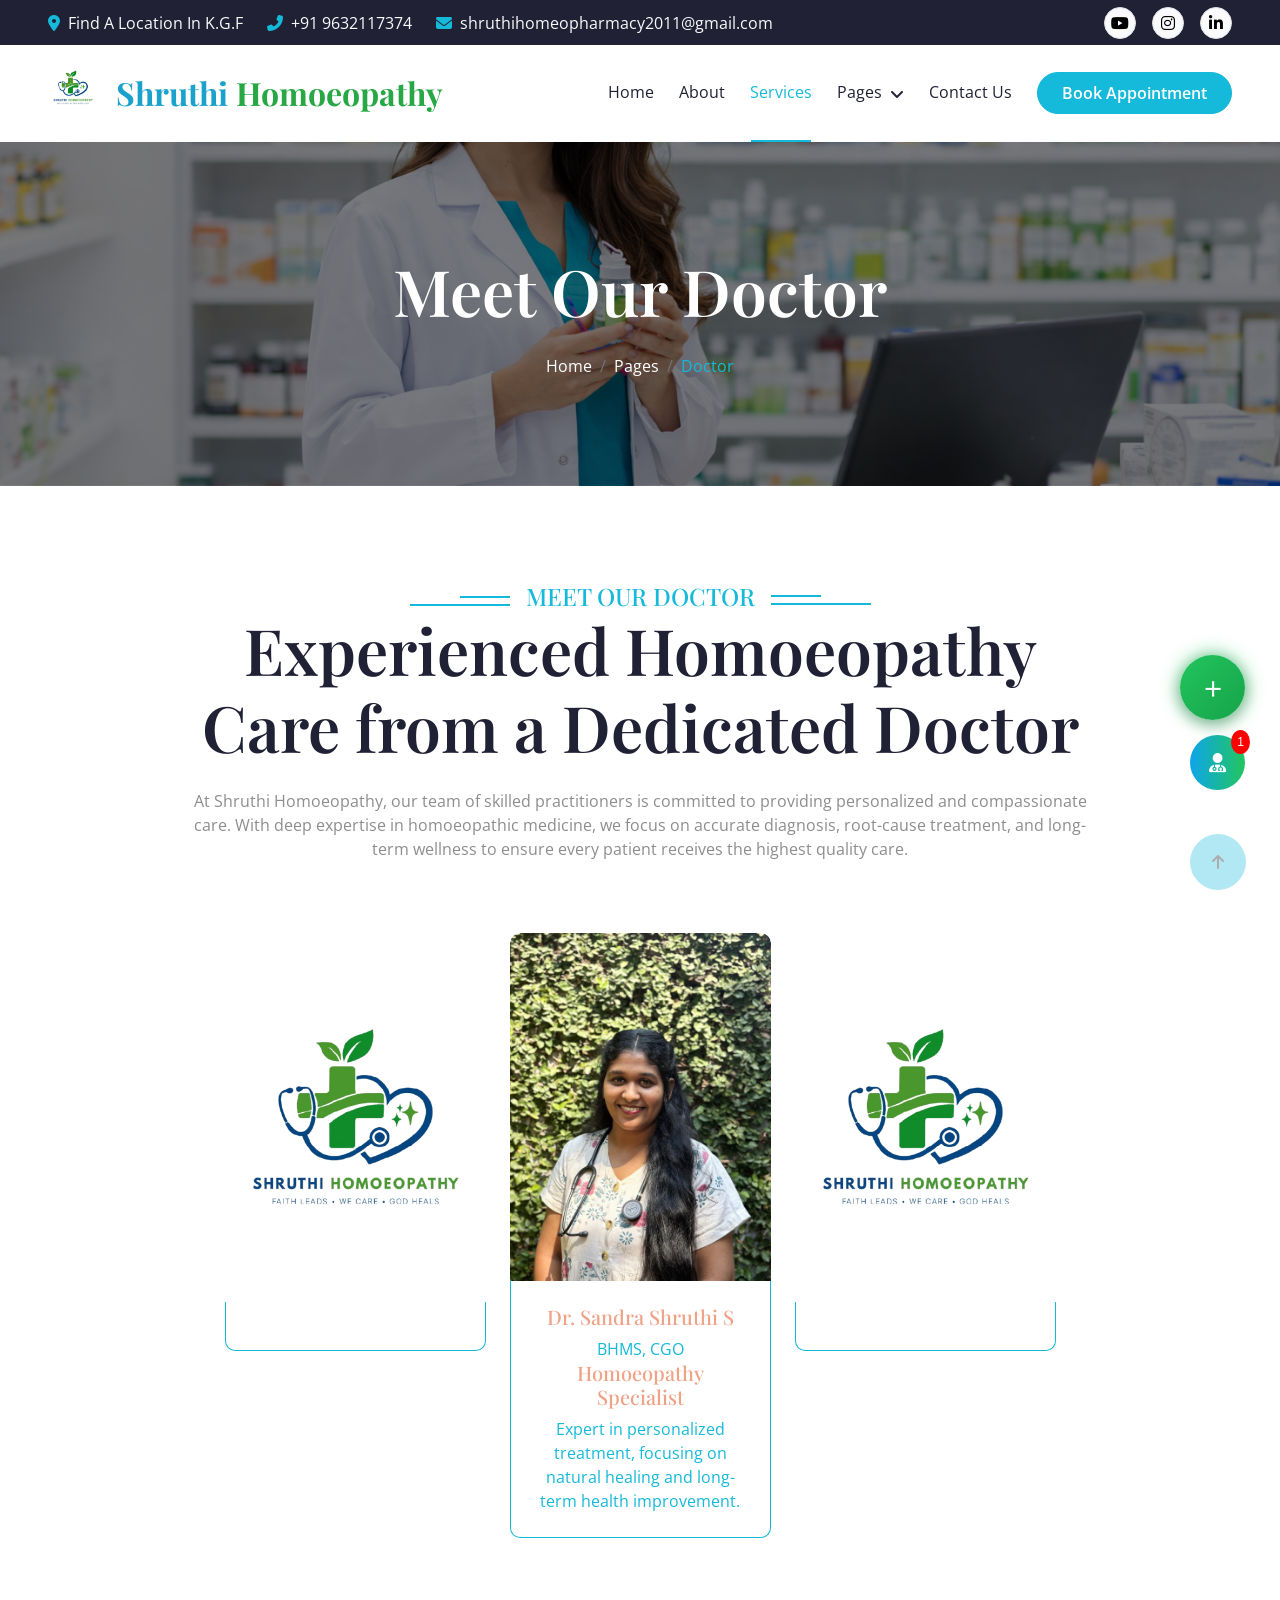
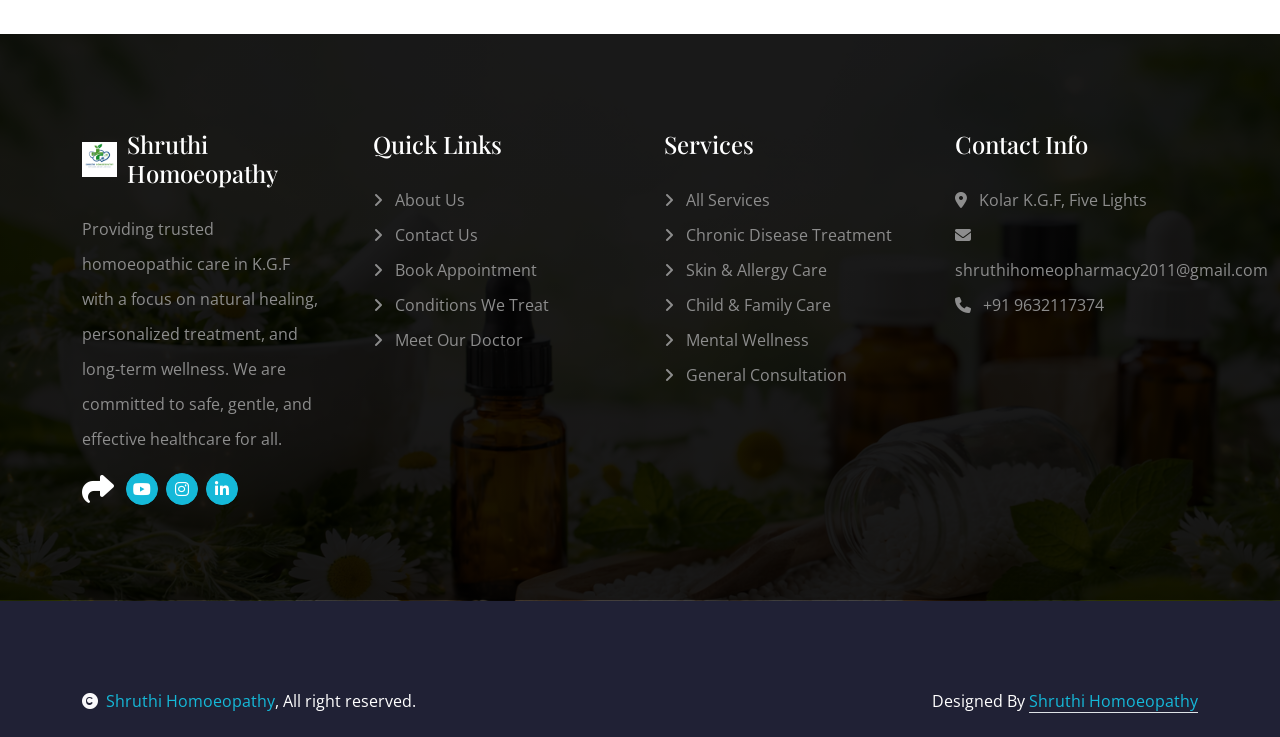
<file: team.html>
<!DOCTYPE html>
<html lang="en">

    <head>
        <meta charset="utf-8">
        <title>SHRUTHI HOMOEOPATHY</title>
        <meta content="width=device-width, initial-scale=1.0" name="viewport">
        <!-- SEO -->
  <meta name="description" content="We don’t just treat illnesses; we nurture holistic healing, building lasting relationships with our patients and becoming your trusted partner in lifelong wellness.">
  <meta name="AkshayKumar" content="Shruthi Homeo pharmacy">
  <!-- Name on Google, just above the link. -->
  <script type="application/ld+json">
{
  "@context": "https://schema.org",
  "@type": "WebSite",
  "name": "SHRUTHI HOMOEOPATHY",
  "alternateName": "Shruthi Homeo pharmacy",
  "url": "https://akshay-appu.github.io/Shruthi-Homoeopathy/"
}
</script>

  <!-- Favicons -->
  <link href="image/Shruthi_Homoeopathy-fevicon/favicon.ico" rel="icon">
  <link href="image/Shruthi_Homoeopathy-fevicon/apple-icon.png" rel="apple-touch-icon">
        <!-- Google Web Fonts -->
        <link rel="preconnect" href="https://fonts.googleapis.com">
        <link rel="preconnect" href="https://fonts.gstatic.com" crossorigin>
        <link href="https://fonts.googleapis.com/css2?family=Open+Sans:wght@400;500;600&family=Playfair+Display:wght@400;500;600&display=swap" rel="stylesheet"> 

        <!-- Icon Font Stylesheet -->
        <link rel="stylesheet" href="https://use.fontawesome.com/releases/v5.15.4/css/all.css"/>
        <link href="https://cdn.jsdelivr.net/npm/bootstrap-icons@1.4.1/font/bootstrap-icons.css" rel="stylesheet">

        <!-- Libraries Stylesheet -->
        <link href="lib/animate/animate.min.css" rel="stylesheet">
        <link href="lib/owlcarousel/assets/owl.carousel.min.css" rel="stylesheet">

        <link rel="stylesheet" href="https://cdnjs.cloudflare.com/ajax/libs/font-awesome/6.0.0/css/all.min.css">
        <link rel="stylesheet" href="https://cdnjs.cloudflare.com/ajax/libs/font-awesome/6.5.0/css/all.min.css">
        <link rel="stylesheet" href="https://cdnjs.cloudflare.com/ajax/libs/font-awesome/6.5.0/css/all.min.css">
        

        <!-- Customized Bootstrap Stylesheet -->
        <link href="css/bootstrap.min.css" rel="stylesheet">

        <!-- Template Stylesheet -->
        <link href="css/style.css" rel="stylesheet">
    </head>

    <body>

        <!-- Spinner Start -->
        <div id="spinner" class="show bg-white position-fixed translate-middle w-100 vh-100 top-50 start-50 d-flex align-items-center justify-content-center">
            <div class="spinner-border text-primary" style="width: 3rem; height: 3rem;" role="status">
                <span class="sr-only">Loading...</span>
            </div>
        </div>
        <!-- Spinner End -->


        <!-- Topbar Start -->
        <div class="container-fluid bg-dark px-5 d-none d-lg-block">
            <div class="row gx-0 align-items-center" style="height: 45px;">
                <div class="col-lg-8 text-center text-lg-start mb-lg-0">
                    <div class="d-flex flex-wrap">
                        <a href="https://maps.app.goo.gl/8fZDUQKv1Ktof11N6?g_st=aw" class="text-light me-4"><i class="fas fa-map-marker-alt text-primary me-2"></i>Find A Location In K.G.F</a>
                        <a href="tel:+919632117374" class="text-light me-4"><i class="fas fa-phone-alt text-primary me-2"></i>+91 9632117374</a>
                        <a href="#" class="text-light me-0"><i class="fas fa-envelope text-primary me-2"></i>shruthihomeopharmacy2011@gmail.com</a>
                    </div>
                </div>
                <div class="col-lg-4 text-center text-lg-end">
                    <div class="d-flex align-items-center justify-content-end">
                        <!-- <a href="#" class="btn btn-light btn-square border rounded-circle nav-fill me-3"><i class="fab fa-facebook-f"></i></a> -->
                        <a href="#" class="btn btn-light btn-square border rounded-circle nav-fill me-3"><i class="fab fa-youtube"></i></a>
                        <a href="https://www.instagram.com/shruthi__homoeopathy" class="btn btn-light btn-square border rounded-circle nav-fill me-3"><i class="fab fa-instagram"></i></a>
                        <a href="#" class="btn btn-light btn-square border rounded-circle nav-fill me-0"><i class="fab fa-linkedin-in"></i></a>
                    </div>
                </div>
            </div>
        </div>
        <!-- Topbar End -->


        <!-- Navbar & Hero Start -->
        <div class="container-fluid position-relative p-0">
            <nav class="navbar navbar-expand-lg navbar-light bg-white px-4 px-lg-5 py-3 py-lg-0">
                <a href="index.html" class="navbar-brand p-0">
  <h2 class="m-0 logo-text d-flex align-items-center">

  <img src="image/Shruthi_Homoeopathy-fevicon/ms-icon-310x310.png" class="logo-img">

  <!-- <i class="fas fa-stethoscope stetho-icon"></i> -->

  <span class="blue">Shruthi</span> 
  <span class="green">Homoeopathy</span>

</h2>
</a>
                <button class="navbar-toggler" type="button" data-bs-toggle="collapse" data-bs-target="#navbarCollapse">
                    <span class="fa fa-bars"></span>
                </button>
                <div class="collapse navbar-collapse" id="navbarCollapse">
                    <div class="navbar-nav ms-auto py-0">
                        <a href="index.html" class="nav-item nav-link">Home</a>
                        <a href="about.html" class="nav-item nav-link">About</a>
                        <a href="service.html" class="nav-item nav-link active">Services</a>
                        <div class="nav-item dropdown">
                            <a href="#" class="nav-link dropdown-toggle" data-bs-toggle="dropdown">Pages</a>
                            <div class="dropdown-menu m-0">
                                <a href="appointment.html" class="dropdown-item">Appointment</a>
                                <a href="feature.html" class="dropdown-item">Features</a>
                                <a href="blog.html" class="dropdown-item">Conditions We Treat</a>
                                <a href="team.html" class="dropdown-item">Meet Our Doctor</a>
                                <a href="testimonial.html" class="dropdown-item">Treatment Approach</a>
                                <!-- <a href="404.html" class="dropdown-item">404 Page</a> -->
                            </div>
                        </div>
                        <a href="contact.html" class="nav-item nav-link">Contact Us</a>
                    </div>
                    <a href="appointment.html" class="btn btn-primary rounded-pill text-white py-2 px-4 flex-wrap flex-sm-shrink-0">Book Appointment</a>
                </div>
            </nav>
        </div>
        <!-- Navbar End -->

        <!-- ➕ MAIN CONTAINER -->
<div id="mainFloatingBtn" style="position: fixed;
   bottom: 180px;
   right: 35px;
   z-index: 999;">

  <!-- ➕ BUTTON -->
  <div onclick="toggleMainMenu()" style="
    width:65px; height:65px;
    background: linear-gradient(135deg,#22c55e,#16a34a);
    color:#fff;
    font-size:32px;
    border-radius:50%;
    display:flex;
    align-items:center;
    justify-content:center;
    cursor:pointer;
    box-shadow:0 0 20px rgba(34,197,94,0.7), 0 4px 15px rgba(0,0,0,0.3);
    animation: mainGlow 1.8s infinite;
  ">
    +
  </div>

  <!-- 🔽 ICONS WRAPPER -->
 <div id="allIcons" style="
  position:absolute;
  bottom:80px;
  right:0;
  display:none;
  width:60px;
  height:220px;
">

<style>
#allIcons > div:nth-child(1) { position:absolute !important; bottom:30px; }
#allIcons > div:nth-child(2) { position:absolute !important; bottom:70px; }
#allIcons > div:nth-child(3) { position:absolute !important; bottom:140px; }

/* STOP MOVEMENT */
#allIcons > div {
  position:absolute !important;
}

@keyframes zoomPulse {
    0% { transform: scale(1); }
    50% { transform: scale(1.1); }
    100% { transform: scale(1); }
}

@media (max-width:600px){
    #chatbot { right:10px !important; bottom:20px !important; }
    #chatBox { width:95vw !important; height:80vh !important; }
}

@keyframes premiumPulse {
    0% { transform: scale(1); box-shadow: 0 0 10px rgba(34,197,94,0.5); }
    50% { transform: scale(1.15); box-shadow: 0 0 25px rgba(34,197,94,0.9); }
    100% { transform: scale(1); box-shadow: 0 0 10px rgba(34,197,94,0.5); }
}

/* ✅ FINAL MOBILE FIX */
@media (max-width: 768px) {
  #mainFloatingBtn {
    right: 8px !important;
    bottom: 150px !important;
  }
}
</style>



    <!-- 🔥 YOUR FULL EXISTING CODE (PASTE EXACTLY BELOW) -->

    <!-- Call Button -->
     <!-- Call Floating Button -->
<div style="position:fixed; bottom:10px; right:3px; z-index:999;">

  <!-- Call Icon -->
  <div onclick="toggleCallBox()" 
       style="width:60px; height:60px; background:#007bff; color:#fff;
       font-size:24px; border-radius:50%; display:flex; align-items:center;
       justify-content:center; cursor:pointer;

       /* 🔥 Zoom Animation */
       animation:zoomCall 2s infinite;">
       
       <i class="fas fa-phone-alt"></i>
  </div>

  <!-- Call Popup -->
  <div id="callBox" 
       style="width:260px; background:#fff; border-radius:10px;
       box-shadow:0 5px 20px rgba(0,0,0,0.2); display:none;
       margin-bottom:10px; overflow:hidden;">

    <!-- Header -->
    <div style="background:#007bff; color:#fff; padding:10px;
                display:flex; justify-content:space-between;">
      <strong>Shruthi Homoeopathy</strong>
      <span>Call Support</span>
    </div>

    <!-- Body -->
    <div style="padding:15px; font-size:14px;">
      <p>📞 Need help?</p>
      <p>Call us for instant<br> assistance.</p>
    </div>

    <!-- Footer -->
    <div style="padding:10px; text-align:center;">
      <a href="tel:+919632117374"
         style="background:#007bff; color:#fff; padding:8px 15px;
         border-radius:5px; text-decoration:none;">
         Call Now
      </a>
    </div>

  </div>

</div>

<!-- Font Awesome -->
<link rel="stylesheet" href="https://cdnjs.cloudflare.com/ajax/libs/font-awesome/6.5.0/css/all.min.css">

<!-- Animation -->
<style>
@keyframes zoomCall {
  0% { transform: scale(1); }
  50% { transform: scale(1.15); }
  100% { transform: scale(1); }
}
</style>

<!-- JavaScript -->
<script>
function toggleCallBox() {
  const box = document.getElementById("callBox");

  if (box.style.display === "block") {
    box.style.display = "none";
  } else {
    box.style.display = "block";
  }
}

// Close when clicking outside
document.addEventListener("click", function (event) {
  const box = document.getElementById("callBox");
  const icon = event.target.closest("[onclick='toggleCallBox()']");

  if (!box.contains(event.target) && !icon) {
    box.style.display = "none";
  }
});
</script>


    <!-- WhatsApp -->
   <!-- WhatsApp Floating Button -->
<div style="position:fixed; bottom:80px; right:3px; z-index:999;">

  <!-- Floating Icon -->
  <div onclick="toggleWhatsAppBox()" 
       style="width:60px; height:60px; background:#25D366; color:#fff;
       font-size:26px; border-radius:50%; display:flex; align-items:center;
       justify-content:center; cursor:pointer;

       /* 🔥 Zoom Animation */
       animation:zoomAnim 2s infinite;">
       
       <i class="fab fa-whatsapp"></i>
  </div>

  <!-- Popup Box -->
  <div id="whatsappBox" 
       style="width:260px; background:#fff; border-radius:10px;
       box-shadow:0 5px 20px rgba(0,0,0,0.2); display:none;
       margin-bottom:10px; overflow:hidden;">

    <!-- Header -->
    <div style="background:#25D366; color:#fff; padding:10px;
                display:flex; justify-content:space-between;">
      <strong>Shruthi Homoeopathy</strong>
      <span>Online</span>
    </div>

    <!-- Body -->
    <div style="padding:15px; font-size:14px;">
      <p>👋 Hello! Welcome to Shruthi Homoeopathy.</p>
      <p>How can we help you today?</p>
    </div>

    <!-- Footer -->
    <div style="padding:10px; text-align:center;">
      <a href="https://wa.me/919632117374?text=Hello%20I%20need%20consultation"
         target="_blank"
         style="background:#25D366; color:#fff; padding:8px 15px;
         border-radius:5px; text-decoration:none;">
         Start Chat
      </a>
    </div>

  </div>

</div>

<!-- Font Awesome -->
<link rel="stylesheet" href="https://cdnjs.cloudflare.com/ajax/libs/font-awesome/6.5.0/css/all.min.css">

<!-- Animation -->
<style>
@keyframes zoomAnim {
  0% { transform: scale(1); }
  50% { transform: scale(1.15); }
  100% { transform: scale(1); }
}
</style>

<!-- JavaScript -->
<script>
function toggleWhatsAppBox() {
  const box = document.getElementById("whatsappBox");

  if (box.style.display === "block") {
    box.style.display = "none";
  } else {
    box.style.display = "block";
  }
}

// Close when clicking outside
document.addEventListener("click", function (event) {
  const box = document.getElementById("whatsappBox");
  const icon = event.target.closest("[onclick='toggleWhatsAppBox()']");

  if (!box.contains(event.target) && !icon) {
    box.style.display = "none";
  }
});
</script>

     <!-- Google Review Floating Button -->
<div style="position:fixed; bottom:150px; right:3px; z-index:999;">
  <!-- Floating Icon -->
  <div onclick="toggleGoogleBox()" 
       style="width:60px; height:60px; background:#ea4335; color:#fff;
       font-size:26px; border-radius:50%; display:flex; align-items:center;
       justify-content:center; cursor:pointer;

       /* 🔥 Zoom Animation */
       animation:zoomGoogle 2s infinite;">
       
       <i class="fab fa-google"></i>
  </div>

  <!-- Review Box -->
  <div id="googleBox" 
       style="width:260px; background:#fff; border-radius:10px;
       box-shadow:0 5px 20px rgba(0,0,0,0.2); display:none;
       margin-bottom:10px; overflow:hidden;">

    <!-- Header -->
    <div style="background:#ea4335; color:#fff; padding:10px;
                display:flex; justify-content:space-between;">
      <strong>Shruthi Homoeopathy</strong>
      <span>Leave a Review</span>
    </div>

    <!-- Body -->
    <div style="padding:15px; font-size:14px;">
      <p>⭐ We value your feedback!</p>
      <p>Please share your experience with us on Google.</p>
    </div>

    <!-- Footer -->
    <div style="padding:10px; text-align:center;">
      <a href="https://maps.google.com/?q=Shruthi+Homoeopathy" 
         target="_blank"
         style="background:#ea4335; color:#fff; padding:8px 15px;
         border-radius:5px; text-decoration:none;">
         Write Review
      </a>
    </div>

  </div>

</div>

<!-- Font Awesome -->
<link rel="stylesheet" href="https://cdnjs.cloudflare.com/ajax/libs/font-awesome/6.5.0/css/all.min.css">

<!-- Animation -->
<style>
@keyframes zoomGoogle {
  0% { transform: scale(1); }
  50% { transform: scale(1.15); }
  100% { transform: scale(1); }
}
</style>

<!-- JavaScript -->
<script>
function toggleGoogleBox() {
  const box = document.getElementById("googleBox");

  if (box.style.display === "block") {
    box.style.display = "none";
  } else {
    box.style.display = "block";
  }
}

// Close when clicking outside
document.addEventListener("click", function (event) {
  const box = document.getElementById("googleBox");
  const icon = event.target.closest("[onclick='toggleGoogleBox()']");

  if (!box.contains(event.target) && !icon) {
    box.style.display = "none";
  }
});
</script>
    </div>

  </div>

</div>

<!-- 🎨 STYLE -->
<style>
@keyframes mainGlow {
  0% { transform: scale(1); box-shadow:0 0 10px rgba(34,197,94,0.5); }
  50% { transform: scale(1.15); box-shadow:0 0 25px rgba(34,197,94,0.9); }
  100% { transform: scale(1); box-shadow:0 0 10px rgba(34,197,94,0.5); }
}
</style>

<!-- ⚡ SCRIPT -->
<script>
function toggleMainMenu(){
  let menu = document.getElementById("allIcons");
  menu.style.display = (menu.style.display === "block") ? "none" : "block";
}
</script>


<!-- 🤖 ADVANCED CHATBOT -->
<div id="chatbot" style="
position:fixed;
bottom:110px;
right:35px;
z-index:9999;
font-family:sans-serif;
">

<!-- 🔔 NOTIFICATION -->
<div id="notify" style="
position:absolute;
top:-5px;
right:-5px;
background:red;
color:white;
font-size:12px;
padding:3px 6px;
border-radius:50%;
display:block;
">1</div>

<!-- CHAT BUTTON -->
<!-- 🌟 PREMIUM CHAT BUTTON -->
<div onclick="toggleChat()" style="
background: linear-gradient(135deg, #22c55e, #16a34a);
color:white;
padding:14px;
border-radius:50%;
cursor:pointer;
 background: linear-gradient(90deg, #0ea5e9, #22c55e);
animation: premiumPulse 1.8s infinite;
display:flex;
align-items:center;
justify-content:center;
font-size:20px;
width:55px;
height:55px;
">

<i class="fas fa-user-md"></i>

</div>

<!-- CHAT BOX -->
<div id="chatBox" style="
display:none;
width:320px;
max-width:95vw;
height:420px;
max-height:80vh;
background:rgba(255,255,255,0.9);
backdrop-filter:blur(10px);
border-radius:12px;
box-shadow:0 5px 25px rgba(0,0,0,0.2);
margin-top:10px;
overflow:hidden;
flex-direction:column;
">

<!-- HEADER -->
<div style="
background:#22c55e;
color:white;
padding:10px;
font-weight:bold;
">
Shruthi Homoeopathy Assistant
</div>

<!-- MESSAGES -->
<div id="chatMessages" style="
flex:1;
padding:10px;
height:280px;
overflow-y:auto;
font-size:14px;
"></div>

<!-- INPUT -->
<div style="display:flex; border-top:1px solid #eee;">
<input id="chatInput" placeholder="Type message..." style="
flex:1;
border:none;
padding:10px;
outline:none;
background:transparent;
">
<button onclick="sendMessage()" style="
background:#22c55e;
color:white;
border:none;
padding:10px;
">➤</button>
<button onclick="startVoice()" style="
background:#0ea5e9;
color:white;
border:none;
padding:10px;
">🎤</button>
</div>

</div>
</div>

<style>
@keyframes zoomPulse {
    0% { transform: scale(1); }
    50% { transform: scale(1.1); }
    100% { transform: scale(1); }
}

@media (max-width:600px){
    #chatbot { right:10px !important; bottom:20px !important; }
    #chatBox { width:95vw !important; height:80vh !important; }
}

@keyframes premiumPulse {
    0% { transform: scale(1); box-shadow: 0 0 10px rgba(34,197,94,0.5); }
    50% { transform: scale(1.15); box-shadow: 0 0 25px rgba(34,197,94,0.9); }
    100% { transform: scale(1); box-shadow: 0 0 10px rgba(34,197,94,0.5); }
}
</style>

<script>
let opened = false;

function toggleChat(){
let box=document.getElementById("chatBox");
let notify=document.getElementById("notify");

if(box.style.display==="none"){
    box.style.display="flex";

    // 🔔 remove notification
    notify.style.display="none";

    // 👋 welcome message (only once)
    if(!opened){
        addMessage("Bot","Hello 👋 Welcome to Shruthi Homoeopathy! How can I help you today?");
        opened = true;
    }

} else {
    box.style.display="none";
}
}

// SEND MESSAGE
function sendMessage(){
let input=document.getElementById("chatInput");
let msg=input.value.trim();
if(!msg) return;

addMessage("You", msg);
input.value="";

let reply = getReply(msg.toLowerCase());
setTimeout(()=> addMessage("Bot", reply), 500);
}

// ADD MESSAGE
function addMessage(sender,text){
let chat=document.getElementById("chatMessages");
chat.innerHTML += `<div style="margin-bottom:8px;"><b>${sender}:</b> ${text}</div>`;
chat.scrollTop = chat.scrollHeight;
}

// BOT RESPONSES
function getReply(msg){

if(msg.includes("appointment") || msg.includes("book") || msg.includes("whatsapp")){
return `<a href="https://wa.me/919632117374" target="_blank" style="color:green; font-weight:bold;">📲 Book via WhatsApp</a>`;
}

if(msg.includes("time") || msg.includes("timing")){
return "Clinic timings: 10 AM – 2 PM & 5 PM – 8 PM";
}

if(msg.includes("location") || msg.includes("where")){
return `<a href="https://maps.app.goo.gl/UtTFcwc5HA8EEnqEA" target="_blank" style="
display:inline-flex;
align-items:center;
gap:8px;
background:#22c55e;
color:white;
padding:6px 10px;
border-radius:6px;
text-decoration:none;
font-weight:bold;
">

<img src="https://cdn-icons-png.flaticon.com/512/684/684908.png" width="18">

View Location

</a>`;
}

if(msg.includes("contact") || msg.includes("call") || msg.includes("phone") || msg.includes("number")){
return `<a href="tel:+919632117374" style="color:blue; font-weight:bold;">📞 Call Now</a>`;
}

return "I'm here to help 😊 Ask about appointment, Location, timing or contact.";
}

// 🎤 VOICE
function startVoice(){
let recognition = new (window.SpeechRecognition || window.webkitSpeechRecognition)();
recognition.lang="en-IN";
recognition.start();

recognition.onresult=function(event){
document.getElementById("chatInput").value = event.results[0][0].transcript;
sendMessage();
};
}
</script>


        <!-- Header Start -->
        <div class="container-fluid bg-breadcrumb">
            <div class="container text-center py-5" style="max-width: 900px;">
                <h3 class="text-white display-3 mb-4 wow fadeInDown" data-wow-delay="0.1s">Meet Our Doctor</h1>
                <ol class="breadcrumb justify-content-center mb-0 wow fadeInDown" data-wow-delay="0.3s">
                    <li class="breadcrumb-item"><a href="index.html">Home</a></li>
                    <li class="breadcrumb-item"><a href="#">Pages</a></li>
                    <li class="breadcrumb-item active text-primary">Doctor</li>
                </ol>    
            </div>
        </div>
        <!-- Header End -->


        <!-- Team Start -->
        <div class="container-fluid team py-5">
            <div class="container py-5">
                <div class="section-title mb-5 wow fadeInUp" data-wow-delay="0.1s">
                    <div class="sub-style">
                        <h4 class="sub-title px-3 mb-0">Meet Our Doctor</h4>
                    </div>
                    <h1 class="display-3 mb-4">Experienced Homoeopathy Care from a Dedicated Doctor</h1>
                    <p class="mb-0">At Shruthi Homoeopathy, our team of skilled practitioners is committed to providing personalized and compassionate care. With deep expertise in homoeopathic medicine, we focus on accurate diagnosis, root-cause treatment, and long-term wellness to ensure every patient receives the highest quality care.</p>
                </div>
                <div class="row g-4 justify-content-center">
                    <div class="col-md-6 col-lg-6 col-xl-3 wow fadeInUp" data-wow-delay="0.3s">
                        <div class="team-item rounded">
                            <div class="team-img rounded-top h-100">
                                <img src="image/SHRUTHI_logo-removebg-preview.png" class="img-fluid rounded-top w-100" alt="">
                                <div class="team-icon d-flex justify-content-center">
                                    <!-- <a class="btn btn-square btn-primary text-white rounded-circle mx-1" href=""><i class="fab fa-facebook-f"></i></a>
                                    <a class="btn btn-square btn-primary text-white rounded-circle mx-1" href=""><i class="fab fa-twitter"></i></a>
                                    <a class="btn btn-square btn-primary text-white rounded-circle mx-1" href=""><i class="fab fa-instagram"></i></a>
                                    <a class="btn btn-square btn-primary text-white rounded-circle mx-1" href=""><i class="fab fa-linkedin-in"></i></a> -->
                                </div>
                            </div>
                            <div class="team-content text-center border border-primary border-top-0 rounded-bottom p-4">
                                <!-- <h5>--------</h5>
                                <p class="mb-0">------------</p> -->
                            </div>
                        </div>
                    </div>
                    <div class="col-md-6 col-lg-6 col-xl-3 wow fadeInUp" data-wow-delay="0.1s">
                        <div class="team-item rounded">
                            <div class="team-img rounded-top h-100">
                                <img src="image/doctor.jpeg" class="img-fluid rounded-top w-100" alt="">
                                <div class="team-icon d-flex justify-content-center">
                                    <!-- <a class="btn btn-square btn-primary text-white rounded-circle mx-1" href=""><i class="fab fa-facebook-f"></i></a>
                                    <a class="btn btn-square btn-primary text-white rounded-circle mx-1" href=""><i class="fab fa-twitter"></i></a> -->
                                    <a class="btn btn-square btn-primary text-white rounded-circle mx-1" href=""><i class="fab fa-instagram"></i></a>
                                    <a class="btn btn-square btn-primary text-white rounded-circle mx-1" href=""><i class="fab fa-linkedin-in"></i></a>
                                </div>
                            </div>
                            <div class="team-content text-center border border-primary border-top-0 rounded-bottom p-4">
                                <h5>Dr. Sandra Shruthi S</h5>
                                <p class="mb-0">BHMS, CGO</p>
                                <h5>Homoeopathy Specialist</h5>
                                <p class="mb-0">Expert in personalized treatment, focusing on natural healing and long-term health improvement.</p>
                            </div>
                        </div>
                    </div>
                    
                    <div class="col-md-6 col-lg-6 col-xl-3 wow fadeInUp" data-wow-delay="0.5s">
                        <div class="team-item rounded">
                            <div class="team-img rounded-top h-100">
                                <img src="image/SHRUTHI_logo-removebg-preview.png" class="img-fluid rounded-top w-100" alt="">
                                <div class="team-icon d-flex justify-content-center">
                                    <!-- <a class="btn btn-square btn-primary text-white rounded-circle mx-1" href=""><i class="fab fa-facebook-f"></i></a>
                                    <a class="btn btn-square btn-primary text-white rounded-circle mx-1" href=""><i class="fab fa-twitter"></i></a>
                                    <a class="btn btn-square btn-primary text-white rounded-circle mx-1" href=""><i class="fab fa-instagram"></i></a>
                                    <a class="btn btn-square btn-primary text-white rounded-circle mx-1" href=""><i class="fab fa-linkedin-in"></i></a> -->
                                </div>
                            </div>
                            <div class="team-content text-center border border-primary border-top-0 rounded-bottom p-4">
                                <!-- <h5>---------------</h5>
                                <p class="mb-0">---------------</p> -->
                            </div>
                        </div>
                    </div>
                </div>
            </div>
        </div>
        <!-- Team End -->


        <!-- Footer Start -->
        <div class="container-fluid footer py-5 wow fadeIn" data-wow-delay="0.2s">
            <div class="container py-5">
                <div class="row g-5">
                    <div class="col-md-6 col-lg-6 col-xl-3">
                        <div class="footer-item d-flex flex-column">
                            <h4 class="text-white mb-4 d-flex align-items-center">
  
  <img src="image/Shruthi_Homoeopathy-fevicon/android-icon-192x192.png" alt="" width="60" height="60"
        style="width:35px; height:35px; margin-right:10px;">Shruthi Homoeopathy</h4>
                            <p>Providing trusted homoeopathic care in K.G.F with a focus on natural healing, personalized treatment, and long-term wellness. We are committed to safe, gentle, and effective healthcare for all.
                            </p>
                            <div class="d-flex align-items-center">
                                <i class="fas fa-share fa-2x text-white me-2"></i>
                                <!-- <a class="btn-square btn btn-primary text-white rounded-circle mx-1" href=""><i class="fab fa-facebook-f"></i></a>-->
                                <a class="btn-square btn btn-primary text-white rounded-circle mx-1" href=""><i class="fab fa-youtube"></i></a> 
                                <a class="btn-square btn btn-primary text-white rounded-circle mx-1" href="https://www.instagram.com/shruthi__homoeopathy"><i class="fab fa-instagram"></i></a>
                                <a class="btn-square btn btn-primary text-white rounded-circle mx-1" href=""><i class="fab fa-linkedin-in"></i></a>
                            </div>
                        </div>
                    </div>
                    <div class="col-md-6 col-lg-6 col-xl-3">
                        <div class="footer-item d-flex flex-column">
                            <h4 class="mb-4 text-white">Quick Links</h4>
                            <a href="about.html"><i class="fas fa-angle-right me-2"></i> About Us</a>
                            <a href="contact.html"><i class="fas fa-angle-right me-2"></i> Contact Us</a>
                            <a href="appointment.html"><i class="fas fa-angle-right me-2"></i> Book Appointment</a>
                            <a href="blog.html"><i class="fas fa-angle-right me-2"></i> Conditions We Treat</a>
                            <a href="team.html"><i class="fas fa-angle-right me-2"></i> Meet Our Doctor</a>
                        </div>
                    </div>
                    <div class="col-md-6 col-lg-6 col-xl-3">
                        <div class="footer-item d-flex flex-column">
                            <h4 class="mb-4 text-white">Services</h4>
                            <a href=""><i class="fas fa-angle-right me-2"></i> All Services</a>
                            <a href=""><i class="fas fa-angle-right me-2"></i> Chronic Disease Treatment</a>
                            <a href=""><i class="fas fa-angle-right me-2"></i> Skin & Allergy Care</a>
                            <a href=""><i class="fas fa-angle-right me-2"></i> Child & Family Care</a>
                            <a href=""><i class="fas fa-angle-right me-2"></i> Mental Wellness</a>
                            <a href=""><i class="fas fa-angle-right me-2"></i> General Consultation</a>
                        </div>
                    </div>
                    <div class="col-md-6 col-lg-6 col-xl-3">
                        <div class="footer-item d-flex flex-column">
                            <h4 class="mb-4 text-white">Contact Info</h4>
                            <a href="https://maps.app.goo.gl/8fZDUQKv1Ktof11N6?g_st=aw"><i class="fa fa-map-marker-alt me-2"></i> Kolar K.G.F, Five Lights</a>
                            <a href=""><i class="fas fa-envelope me-2"></i>shruthihomeopharmacy2011@gmail.com</a>
                            <!-- <a href=""><i class="fas fa-envelope me-2"></i> info@example.com</a> -->
                            <a href=""><i class="fas fa-phone me-2"></i> +91 9632117374</a>
                            <!-- <a href="" class="mb-3"><i class="fas fa-print me-2"></i> +012 345 67890</a> -->
                        </div>
                    </div>
                </div>
            </div>
        </div>
        <!-- Footer End -->
        
        <!-- Copyright Start -->
        <div class="container-fluid copyright py-4">
            <div class="container">
                <div class="row g-4 align-items-center">
                    <div class="col-md-6 text-center text-md-start mb-md-0">
                        <span class="text-white"><a href="#"><i class="fas fa-copyright text-light me-2"></i>Shruthi Homoeopathy</a>, All right reserved.</span>
                    </div>
                    <div class="col-md-6 text-center text-md-end text-white">
                        <!--/*** This template is free as long as you keep the below author’s credit link/attribution link/backlink. ***/-->
                        <!--/*** If you'd like to use the template without the below author’s credit link/attribution link/backlink, ***/-->
                        <!--/*** you can purchase the Credit Removal License from "https://htmlcodex.com/credit-removal". ***/-->
                        Designed By <a class="border-bottom" href="#">Shruthi Homoeopathy</a>
                    </div>
                </div>
            </div>
        </div>
        <!-- Copyright End -->
        <!-- Back to Top -->
        <a href="#" 
   class="btn btn-primary btn-lg-square back-to-top" 
   style="
   position: fixed;
   bottom: 10px;
   right: 34px;
   z-index: 999;
   ">
   <i class="fa fa-arrow-up"></i>
</a>
<style>@media (max-width: 768px) {
  .back-to-top {
    bottom: 90px !important;
    right: 10px !important;
  }
}</style>

        
        <!-- JavaScript Libraries -->
        <script src="https://ajax.googleapis.com/ajax/libs/jquery/3.6.4/jquery.min.js"></script>
        <script src="https://cdn.jsdelivr.net/npm/bootstrap@5.0.0/dist/js/bootstrap.bundle.min.js"></script>
        <script src="lib/wow/wow.min.js"></script>
        <script src="lib/easing/easing.min.js"></script>
        <script src="lib/waypoints/waypoints.min.js"></script>
        <script src="lib/owlcarousel/owl.carousel.min.js"></script>
        

        <!-- Template Javascript -->
        <script src="js/main.js"></script>
        
    
<!-- ═══════════════════════════════════════════════
     MOBILE RESPONSIVE FIX — injected, do not remove
     ═══════════════════════════════════════════════ -->
<style>
/* ── Global overflow guard ── */
html, body { overflow-x: hidden !important; max-width: 100vw; }
*, *::before, *::after { box-sizing: border-box; }

/* ── Floating button positions — ALL pages ── */
/* Reset hardcoded inline right:3px on call/whatsapp/google wrappers */
@media (max-width: 768px) {

  /* Carousel heading font size */
  .header-carousel .carousel-caption h1.display-1 {
    font-size: 1.8rem !important;
    line-height: 1.25 !important;
  }
  .header-carousel .carousel-caption h5 {
    font-size: 0.75rem !important;
    letter-spacing: 1px !important;
  }

  /* Breadcrumb header */
  .bg-breadcrumb h3.display-3 {
    font-size: 1.8rem !important;
  }
  .bg-breadcrumb {
    padding: 100px 0 40px 0 !important;
  }

  /* Info boxes — stack on mobile */
  .col-md-6.col-12 .info-box,
  .info-box {
    width: 100% !important;
    margin-bottom: 16px !important;
  }

  /* vm-grid single column on mobile */
  .vm-grid {
    grid-template-columns: 1fr !important;
  }
  .vm-card img {
    width: 100% !important;
    max-width: 160px !important;
    height: auto !important;
  }

  /* Navbar logo size */
  .logo-img { height: 44px !important; }
  .navbar { min-height: 60px !important; }

  /* Book Appointment button in navbar — wrap properly */
  .navbar-collapse .btn {
    margin-top: 10px;
    width: 100%;
    text-align: center;
  }

  /* section padding */
  .py-5 { padding-top: 2rem !important; padding-bottom: 2rem !important; }
  .container-fluid { padding-left: 12px !important; padding-right: 12px !important; }

  /* About image experience badge — causes overflow */
  .about .about-experience { display: none !important; }

  /* Contact map — reduce height on mobile */
  .contact iframe { height: 280px !important; }

  /* Section title display-3 headings */
  h1.display-3, h1.display-4, h1.display-5 {
    font-size: 1.6rem !important;
    line-height: 1.3 !important;
  }

  /* Testimonial nav arrows */
  .testimonial .testimonial-carousel .owl-nav .owl-prev,
  .testimonial .testimonial-carousel .owl-nav .owl-next {
    width: 38px !important;
    height: 38px !important;
    font-size: 14px !important;
    margin-top: -60px !important;
    margin-left: 8px !important;
    margin-right: 8px !important;
  }

  /* Appointment form columns stack */
  .col-xl-6 { width: 100% !important; }

  /* scrolling banner font */
  #scrollText { font-size: 13px !important; }

  /* mainFloatingBtn (green + button) */
  #mainFloatingBtn {
    right: 8px !important;
    bottom: 232px !important;
  }

  /* chatbot (AI chat) */
  #chatbot {
    right: 8px !important;
    bottom: 178px !important;
  }

  /* Floating call button wrapper */
  [style*="bottom:10px"][style*="right:3px"],
  [style*="bottom: 10px"][style*="right: 3px"] {
    bottom: 14px !important;
    right: 8px !important;
  }

  /* Floating WhatsApp button wrapper */
  [style*="bottom:80px"][style*="right:3px"],
  [style*="bottom: 80px"][style*="right: 3px"] {
    bottom: 70px !important;
    right: 8px !important;
  }

  /* Floating Google review button wrapper */
  [style*="bottom:150px"][style*="right:3px"],
  [style*="bottom: 150px"][style*="right: 3px"] {
    bottom: 126px !important;
    right: 8px !important;
  }

  /* Popup boxes — prevent overflow */
  #callBox, #whatsappBox, #googleBox, [id$="Box"] {
    width: calc(100vw - 80px) !important;
    max-width: 280px !important;
  }
}

@media (max-width: 480px) {
  /* Extra small phones */
  h1.display-3, h1.display-4 { font-size: 1.3rem !important; }
  .header-carousel .carousel-caption h1.display-1 { font-size: 1.4rem !important; }
  .vm-card img { max-width: 130px !important; }
}
</style>

</body>

</html>
</file>
<file: css/style.css>
/*** Spinner Start ***/
/*** Spinner ***/
#spinner {
    opacity: 0;
    visibility: hidden;
    transition: opacity .5s ease-out, visibility 0s linear .5s;
    z-index: 99999;
}

#spinner.show {
    transition: opacity .5s ease-out, visibility 0s linear 0s;
    visibility: visible;
    opacity: 1;
}
/*** Spinner End ***/

.back-to-top {
    position: fixed;
    right: 30px;
    bottom: 30px;
    display: flex;
    width: 45px;
    height: 45px;
    align-items: center;
    justify-content: center;
    transition: 0.5s;
    z-index: 99;
}

/*** Button Start ***/
.btn {
    font-weight: 600;
    transition: .5s;
}

.btn-square {
    width: 32px;
    height: 32px;
}

.btn-sm-square {
    width: 34px;
    height: 34px;
}

.btn-md-square {
    width: 44px;
    height: 44px;
}

.btn-lg-square {
    width: 56px;
    height: 56px;
}

.btn-square,
.btn-sm-square,
.btn-md-square,
.btn-lg-square {
    padding: 0;
    display: flex;
    align-items: center;
    justify-content: center;
    font-weight: normal;
    border-radius: 50%;
}

.btn.btn-primary {
    box-shadow: inset 0 0 0 0 var(--bs-primary);
}

.btn.btn-primary:hover {
    box-shadow: inset 300px 0 0 0 var(--bs-light) !important;
    color: var(--bs-primary) !important;
}

.btn.btn-light {
    box-shadow: inset 0 0 0 0 var(--bs-primary);
}

.btn.btn-light:hover {
    box-shadow: inset 300px 0 0 0 var(--bs-primary);
    color: var(--bs-light) !important;
}

.btn-hover {
    transition: 0.5s;
}

.btn-hover:hover {
    color: var(--bs-secondary) !important;
}

/*** Section Title Start ***/
.section-title {
    max-width: 900px;
    text-align: center;
    margin: 0 auto;
}

.section-title .sub-style {
    position: relative;
    display: inline-block;
    text-transform: uppercase;
    color: var(--bs-primary);
}

.section-title .sub-style::before {
    content: "";
    width: 100px;
    position: absolute;
    top: 50%;
    left: 0;
    transform: translateY(-50%);
    margin-top: 8px;
    margin-left: -100px;
    border: 1px solid var(--bs-primary) !important;
}

.section-title .sub-style::after {
    content: "";
    width: 50px;
    position: absolute;
    top: 50%;
    left: 0;
    transform: translateY(-50%);
    margin-bottom: 5px;
    margin-left: -50px;
    border: 1px solid var(--bs-primary) !important;
}

.sub-title {
    position: relative;
    display: inline-block;
    text-transform: uppercase;
    color: var(--bs-primary);
}

.sub-title::before {
    content: "";
    width: 100px;
    position: absolute;
    top: 50%;
    right: 0;
    transform: translateY(-50%);
    margin-top: 8px;
    margin-right: -100px;
    border: 1px solid var(--bs-primary) !important;
}

.sub-title::after {
    content: "";
    width: 50px;
    position: absolute;
    top: 50%;
    right: 0;
    transform: translateY(-50%);
    margin-bottom: 8px;
    margin-right: -50px;
    border: 1px solid var(--bs-primary) !important;
}


/*** Topbar Start ***/
.fixed-top .container {
    transition: 0.5s;
}

.topbar {
    padding: 2px 10px 2px 20px;
    background: var(--bs-primary) !important;
}

.topbar a,
.topbar a i {
    transition: 0.5s;
}

.topbar a:hover,
.topbar a i:hover {
    color: var(--bs-secondary) !important;
}


@media (max-width: 576px) {
    .topbar {
        display: none;    
    }
}
/*** Topbar End ***/


/*** Navbar ***/
.navbar-light .navbar-nav .nav-link {
    font-family: 'Open Sans', sans-serif;
    position: relative;
    margin-right: 25px;
    padding: 35px 0;
    color: var(--bs-dark) !important;
    font-size: 16px;
    font-weight: 400;
    outline: none;
    transition: .5s;
}

.sticky-top.navbar-light .navbar-nav .nav-link {
    padding: 20px 0;
    color: var(--dark) !important;
}

.navbar-light .navbar-nav .nav-link:hover,
.navbar-light .navbar-nav .nav-link.active {
    color: var(--bs-primary) !important;
}

.navbar-light .navbar-brand img {
    max-height: 50px;
    transition: .5s;
}

.sticky-top.navbar-light .navbar-brand img {
    max-height: 45px;
}

.navbar .dropdown-toggle::after {
    border: none;
    content: "\f107";
    font-family: "Font Awesome 5 Free";
    font-weight: 600;
    vertical-align: middle;
    margin-left: 8px;
}

@media (min-width: 1200px) {
    .navbar .nav-item .dropdown-menu {
        display: block;
        visibility: hidden;
        top: 100%;
        transform: rotateX(-75deg);
        transform-origin: 0% 0%;
        border: 0;
        border-radius: 10px;
        transition: .5s;
        opacity: 0;
    }
}

.dropdown .dropdown-menu a:hover {
    background: var(--bs-primary);
    color: var(--bs-white);
}

.navbar .nav-item:hover .dropdown-menu {
    transform: rotateX(0deg);
    visibility: visible;
    background: var(--bs-light) !important;
    transition: .5s;
    opacity: 1;
}

@media (max-width: 991.98px) {
    .sticky-top.navbar-light {
        position: relative;
        background: var(--bs-white);
    }

    .navbar.navbar-expand-lg .navbar-toggler {
        padding: 10px 20px;
        border: 1px solid var(--bs-primary);
        color: var(--bs-primary);
    }

    .navbar-light .navbar-collapse {
        margin-top: 15px;
        border-top: 1px solid #DDDDDD;
    }

    .navbar-light .navbar-nav .nav-link,
    .sticky-top.navbar-light .navbar-nav .nav-link {
        padding: 10px 0;
        margin-left: 0;
        color: var(--bs-dark) !important;
    }

    .navbar-light .navbar-brand img {
        max-height: 45px;
    }
}

@media (min-width: 992px) {
    .navbar-light {
        position: absolute;
        width: 100%;
        top: 0;
        left: 0;
        border-bottom: 1px solid rgba(255, 255, 255, .1);
        z-index: 999;
    }
    
    .sticky-top.navbar-light {
        position: fixed;
        background: var(--bs-light) !important;
    }

    .navbar-light .navbar-nav .nav-link::before {
        position: absolute;
        content: "";
        width: 0;
        height: 2px;
        bottom: -1px;
        left: 50%;
        background: var(--bs-primary);
        transition: .5s;
    }

    .navbar-light .navbar-nav .nav-link:hover::before,
    .navbar-light .navbar-nav .nav-link.active::before {
        width: calc(100% - 2px);
        left: 1px;
    }

    .navbar-light .navbar-nav .nav-link.nav-contact::before {
        display: none;
    }
}
/*** Carousel Hero Header Start ***/
.header-carousel {
    position: relative;
    overflow: hidden;
}

.header-carousel .owl-nav .owl-prev {
    position: absolute;
    width: 70px;
    height: 70px;
    top: 50%;
    left: 20px;
    transform: translateY(-50%);
    border-radius: 50%;
    background: var(--bs-primary);
    color: var(--bs-white);
    font-size: 30px;
    display: flex;
    align-items: center;
    justify-content: center;
    transition: 0.5s;
}

.header-carousel .owl-nav .owl-next {
    position: absolute;
    width: 70px;
    height: 70px;
    top: 50%;
    right: 20px;
    transform: translateY(-50%);
    border-radius: 50%;
    background: var(--bs-primary);
    color: var(--bs-white);
    font-size: 30px;
    display: flex;
    align-items: center;
    justify-content: center;
    transition: 0.5s;
}

.header-carousel .owl-nav .owl-prev,
.header-carousel .owl-nav .owl-next {
    transition: 0.5s;
}

.header-carousel .owl-nav .owl-prev:hover,
.header-carousel .owl-nav .owl-next:hover {
    box-shadow: inset 150px 0 0 0 var(--bs-light) !important;
    color: var(--bs-primary) !important;
}

@media (max-width: 576px) {
    .header-carousel .owl-nav .owl-prev,
    .header-carousel .owl-nav .owl-next {
        top: 50% !important;
        width: 36px !important;
        height: 36px !important;
        font-size: 16px !important;
        transform: translateY(-50%) !important;
        transition: 0.5s;
    }

    .header-carousel .owl-nav .owl-prev {
        left: 6px !important;
        right: auto !important;
    }

    .header-carousel .owl-nav .owl-next {
        right: 6px !important;
        left: auto !important;
    }

    .header-carousel .header-carousel-item .carousel-caption .carousel-caption-content {
        width: 95% !important;
    }
}

.header-carousel .header-carousel-item,
.header-carousel .header-carousel-item img {
    position: relative;
    width: 100%;
    height: 700px;
    margin-top: 95px;
    display: block;
    object-fit: cover;
    transition: 0.5s;
}

@media (max-width: 992px) {
    .header-carousel .header-carousel-item,
    .header-carousel .header-carousel-item img {
        margin-top: 0;
        transition: 0.5s;
    }
}

@media (max-width: 576px) {
    .header-carousel .header-carousel-item,
    .header-carousel .header-carousel-item img {
        height: 480px;
        margin-top: 0;
    }

    .header-carousel .header-carousel-item .carousel-caption {
        padding: 60px 15px;
    }
}

@media (min-width: 992px) {
    .header-carousel .owl-nav .owl-prev,
    .header-carousel .owl-nav .owl-next {
        margin-top: 50px;
    }
}

.header-carousel .header-carousel-item .carousel-caption {
    width: 100%;
    height: 100%;
    position: absolute;
    top: 0;
    left: 0;
    padding: 100px 0;
    display: flex;
    align-items: center;
    justify-content: center;
    background: rgba(0, 0, 0, .5);
}

.header-carousel .header-carousel-item .carousel-caption .carousel-caption-content {
    position: relative;
    width: 75%;
    
}
/*** Carousel Hero Header End ***/


/*** Single Page Hero Header Start ***/
.bg-breadcrumb {
    background: linear-gradient(rgba(0, 0, 0, 0.5), rgba(0, 0, 0, 0.5)), url(../image/bg1.png);
    background-position: center center;
    background-repeat: no-repeat;
    background-size: cover;
    padding: 160px 0 60px 0;
}

.bg-breadcrumb .breadcrumb-item a {
    color: var(--bs-white) !important;
}
/*** Single Page Hero Header End ***/


/*** Service Start ***/
.service .service-item {
    box-shadow: 0 0 45px rgba(0, 0, 0, .2) ;
}

.service .service-item .service-img {
    position: relative;
    overflow: hidden;
    z-index: 1;
}

.service .service-item .service-img img {
    transition: 0.5s;
}

.service .service-item .service-img::before {
    width: 100%;
    height: 0;
    position: absolute;
    content: "";
    top: 0;
    left: 0;
    border-top-right-radius: 10px;
    border-top-left-radius: 10px;
    transition: 0.5s;
    z-index: 5;
    
}

.service .service-item:hover .service-img::before {
    height: 100%;
    background: rgba(21, 185, 217, .3);
}

.service .service-item .service-img:hover img {
    transform: scale(1.3);
}

.service .service-item .service-content {
    position: relative;
    z-index: 2;

}

.service .service-item .service-content::before {
    width: 100%;
    height: 8px;
    position: absolute;
    content: "";
    bottom: 0;
    left: 0;
    border-bottom-left-radius: 10px;
    border-bottom-right-radius: 10px;
    background: rgba(21, 185, 217, .5);
    transition: 0.5s;
    z-index: 3;
}

.service .service-item:hover .service-content::before {
    background: rgba(21, 217, 50, 0.5);
    height: 100%;
}

.service .service-item .service-content .service-content-inner {
    transition: 0.5s;
}


.service .service-item:hover .service-content .service-content-inner {
    position: relative;
    color: var(--bs-white) !important;
    z-index: 9;
}
.service .service-item:hover .service-content .service-content-inner h5 {
    color: var(--bs-secondary);
}

/*** Service End ***/

/*** About Start ***/
.about .about-img {
    position: relative;
    overflow: hidden;
    height: 100%;
    border-radius: 10px;
}

.about .about-img .about-img-inner {
    position: absolute;
    left: 0; 
    bottom: 0; 
    border: 10px solid; 
    border-color: var(--bs-white) var(--bs-white) var(--bs-white) var(--bs-white);
    border-radius: 50%;

}

.about .about-img .about-experience {
    position: absolute;
    top: 125px; 
    left: -125px; 
    transform: rotate(-90deg);
    background: transparent;
    color: var(--bs-primary);
    font-size: 20px;
    font-weight: 600;
    letter-spacing: 4px;
}

/*** About End ***/

/*** Feature Start ***/
.feature .feature-item {
    position: relative;
    display: flex;
    border: 1px solid var(--bs-primary);
    border-radius: 10px;
    background: var(--bs-light);
    transition: 0.5s;

}

.feature .feature-item::before {
    width: 0;
    height: 100%;
    content: "";
    position: absolute;
    top: 0;
    left: 0;
    border-radius: 10px;
    transition: 0.5s;
}

.feature .feature-item:hover::before {
    width: 100%;
    background: var(--bs-primary);
}

.feature .feature-item .feature-icon {
    display: inline-flex;
    border-radius: 10px;
    transition: 0.5s;
}

.feature .feature-item:hover .feature-icon {
    position: relative;
    z-index: 2;
}

.feature .feature-item:hover .feature-content {
    position: relative;
    color: var(--bs-white);
    z-index: 2;
}

.feature .feature-item:hover .feature-content h5 {
    color: var(--bs-dark);
}
/*** Feature End ***/


/*** Appointment Start ***/
.appointment {
    background: linear-gradient(rgba(249, 250, 248, 0.9), rgba(249, 245, 245, 0.9)), url(../image/bg2.png);
    background-position: center center;
    background-repeat: no-repeat;
    background-size: cover;
    background-attachment: fixed;
}

.appointment .appointment-form {
    background: rgba(136, 238, 120, 0.3);
}

.appointment .appointment-form .btn.btn-primary {
    box-shadow: inset 0 0 0 0 var(--bs-primary);
}

.appointment .appointment-form .btn.btn-primary:hover {
    box-shadow: inset 600px 0 0 0 var(--bs-light) !important;
    color: var(--bs-primary) !important;
}
/*** Youtube Video start ***/
.video {
    position: relative;
}

.video .btn-play {
    position: absolute;
    z-index: 3;
    top: 50%;
    left: 50%;
    transform: translate(-50%, -50%);
    box-sizing: content-box;
    display: block;
    width: 33px;
    height: 44px;
    border-radius: 50%;
    transition: 0.5s;
    

}

.video .btn-play:before {
    content: "";
    position: absolute;
    z-index: 0;
    left: 50%;
    top: 50%;
    transform: translate(-50%, -50%);
    display: block;
    width: 115px;
    height: 115px;
    background: var(--bs-primary);
    border-radius: 50%;
    animation: pulse-border 1500ms ease-out infinite;
    transition: 0.5s;
}

.video .btn-play:after {
    content: "";
    position: absolute;
    z-index: 1;
    left: 50%;
    top: 50%;
    transform: translate(-50%, -50%);
    display: block;
    width: 100px;
    height: 100px;
    background: var(--bs-secondary);
    border-radius: 50%;
    transition: all 300ms;
}

.video .btn-play span {
    display: block;
    position: relative;
    z-index: 3;
    width: 0;
    height: 0;
    border-left: 33px solid var(--bs-white);
    border-top: 22px solid transparent;
    border-bottom: 22px solid transparent;
    margin-left: 5px;
}

@keyframes pulse-border {
    0% {
        transform: translateX(-50%) translateY(-50%) translateZ(0) scale(1);
        opacity: 1;
    }

    100% {
        transform: translateX(-50%) translateY(-50%) translateZ(0) scale(1.5);
        opacity: 0;
    }
}

#videoModal {
    z-index: 99999;
}

#videoModal .modal-dialog {
    position: relative;
    max-width: 800px;
    margin: 60px auto 0 auto;
}

#videoModal .modal-body {
    position: relative;
    padding: 0px;
}

#videoModal .close {
    position: absolute;
    width: 30px;
    height: 30px;
    right: 0px;
    top: -30px;
    z-index: 999;
    font-size: 30px;
    font-weight: normal;
    color: #ffffff;
    background: #000000;
    opacity: 1;
}
/*** Youtube Video End ***/
/*** Appointment End ***/


/*** Team Start ***/
.team .team-item .team-img {
    position: relative;
    overflow: hidden;
}

.team .team-item .team-img::before {
    position: absolute;
    content: "";
    width: 100%;
    height: 100%;
    top: 0;
    left: 0;
    border-top-right-radius: 10px;
    border-top-left-radius: 10px;
    transition: 0.5s;
}

.team .team-item .team-img .team-icon {
    position: absolute;
    bottom: -125px;
    left: 50%;
    transform: translateX(-50%);
    transition: 0.5s;
}

.team .team-item .team-img:hover .team-icon {
    margin-bottom: 145px;
}

.team .team-item:hover .team-img::before {
    background: rgba(21, 217, 86, 0.3);
}

.team .team-item .team-content {
    color: var(--bs-primary);
    transition: 0.5s;
}

.team .team-item .team-content h5 {
    color: var(--bs-secondary);
    transition: 0.5s;
}

.team .team-item:hover .team-content h5 {
    color: var(--bs-dark);
}

.team .team-item:hover .team-content {
    background: var(--bs-primary);
    color: var(--bs-white);
}
/*** Team End ***/


/*** testimonial Start ***/
.testimonial {
    background: linear-gradient(rgba(31, 217, 21, 0.9), rgba(21, 185, 217, 0.9)), url(../image/bg3.png);
    background-position: center center;
    background-repeat: no-repeat;
    background-size: cover;
    background-attachment: fixed;
}

.testimonial .testimonial-item .testimonial-inner {
    display: flex;
    flex-direction: column;
    align-items: center;
    text-align: center;
    border-radius: 10px;
    background: transparent;
}

.testimonial .testimonial-item .testimonial-inner .testimonial-inner-img {
    width: 100px;
    height: 100px;
    border-radius: 50%;
    border: 5px solid var(--bs-white);
}

.testimonial .testimonial-carousel.owl-carousel {
    position: relative;
}

.testimonial .testimonial-carousel .owl-nav .owl-prev {
    position: absolute;
    top: 50%;
    left: -20px;
    transform: translateY(-50%);
    width: 60px;
    height: 60px;
    border-radius: 50%;
    display: flex;
    align-items: center;
    justify-content: center;
    font-size: 20px;
    background: var(--bs-light);
    color: var(--bs-primary);
    transition: 0.5s;
}

.testimonial .testimonial-carousel .owl-nav .owl-next {
    position: absolute;
    top: 50%;
    right: -20px;
    transform: translateY(-50%);
    width: 60px;
    height: 60px;
    border-radius: 50%;
    display: flex;
    align-items: center;
    justify-content: center;
    font-size: 20px;
    background: var(--bs-light);
    color: var(--bs-primary);
    transition: 0.5s;
}


.testimonial .testimonial-carousel .owl-nav .owl-prev:hover,
.testimonial .testimonial-carousel .owl-nav .owl-next:hover {
    box-shadow: inset 100px 0 0 0 var(--bs-primary) !important;
    color: var(--bs-white) !important;
}


@media (max-width: 900px) {
    .testimonial .testimonial-carousel .owl-nav .owl-prev {
        margin-top: -190px;
        margin-left: 40px;
    }

    .testimonial .testimonial-carousel .owl-nav .owl-next {
        margin-top: -190px;
        margin-right: 40px;
    }
    
}

.testimonial-carousel .owl-dots {
    display: flex;
    justify-content: center;
    margin-top: 20px;
}

.testimonial-carousel .owl-dots .owl-dot {
    width: 20px;
    height: 20px;
    border-radius: 50%;
    margin-right: 15px;
    border: 1px solid var(--bs-white);
    background: transparent;
    transition: 0.5s;
}

.testimonial-carousel .owl-dots .owl-dot.active {
    width: 20px;
    height: 20px;
    background: var(--bs-secondary) !important;
}

.testimonial-carousel .owl-dots .owl-dot span {
    position: relative;
    margin-top: 50%;
    margin-left: 50%;
    transform: translate(-50%, -50%);
    display: flex;
    align-items: center;
    justify-content: center;
}

.testimonial-carousel .owl-dots .owl-dot span::after {
    content: "";
    position: absolute;
    top: 50%;
    right: 1px;
    transform: translateY(-50%);
    width: 8px;
    height: 8px;
    border-radius: 8px;
    display: flex;
    align-items: center;
    justify-content: center;
    text-align: center;
    background: var(--bs-white);
}
.testimonial {
    margin-top: 3cm;
}

.testimonial .testimonial-carousel .testimonial-item .testimonial-inner p.fs-7 {
    transition: 0.5s;
}

@media (min-width: 900px) {
    .testimonial .testimonial-carousel .testimonial-item .testimonial-inner p.fs-7 {
        font-size: 20px;
    }
}


/* Testimonial Section Title Start */
.testimonial .section-title {
    max-width: 900px;
    text-align: center;
    margin: 0 auto;
}

.testimonial .section-title .sub-style {
    position: relative;
    display: inline-block;
    text-transform: uppercase;
    color: var(--bs-primary);
}

.testimonial .section-title .sub-style::before {
    content: "";
    width: 100px;
    position: absolute;
    top: 50%;
    left: 0;
    transform: translateY(-50%);
    margin-top: 8px;
    margin-left: -100px;
    border: 1px solid var(--bs-white) !important;
}

.testimonial .section-title .sub-style::after {
    content: "";
    width: 50px;
    position: absolute;
    top: 50%;
    left: 0;
    transform: translateY(-50%);
    margin-bottom: 5px;
    margin-left: -50px;
    border: 1px solid var(--bs-white) !important;
}

.testimonial .section-title .sub-title {
    position: relative;
    display: inline-block;
    text-transform: uppercase;
    color: var(--bs-primary);
}

.testimonial .section-title .sub-title::before {
    content: "";
    width: 100px;
    position: absolute;
    top: 50%;
    right: 0;
    transform: translateY(-50%);
    margin-top: 8px;
    margin-right: -100px;
    border: 1px solid var(--bs-white) !important;
}

.testimonial .section-title .sub-title::after {
    content: "";
    width: 50px;
    position: absolute;
    top: 50%;
    right: 0;
    transform: translateY(-50%);
    margin-bottom: 8px;
    margin-right: -50px;
    border: 1px solid var(--bs-white) !important;
}
/*** Testimonial End ***/


/*** Blog Start ***/
.blog .blog-item .blog-img {
    position: relative;
    overflow: hidden;
    border-top-right-radius: 10px;
    border-top-left-radius: 10px;
}

.blog .blog-item .blog-img::after {
    content: "";
    position: absolute;
    top: 0;
    left: 0;
    width: 100%;
    height: 100%;
    border-top-right-radius: 10px;
    border-top-left-radius: 10px;
    transition: 0.5s;
}

.blog .blog-item .blog-img img {
    transition: 0.5s;
}

.blog .blog-item .blog-img:hover img {
    transform: scale(1.3);
}

.blog .blog-item:hover .blog-img::after {
    background: rgba(76, 233, 89, 0.5);
}

.blog .blog-item .blog-centent {
    background: var(--bs-light);
    border: 1px solid var(--bs-primary);
    border-top: 0;
    border-bottom-left-radius: 10px;
    border-bottom-right-radius: 10px;
}
/*** Blog End ***/


/*** Contact Start ***/
.contact {
    background: linear-gradient(rgba(21, 217, 64, 0.9), rgba(21, 185, 217, 0.9)), url(../image/bg1.png);
    background-position: center center;
    background-repeat: no-repeat;
    background-size: cover;
    background-attachment: fixed;
}


.contact .contact-form .btn.btn-light {
    box-shadow: inset 0 0 0 0 var(--bs-primary);
}

.contact .contact-form .btn.btn-light:hover {
    box-shadow: inset 600px 0 0 0 var(--bs-primary) !important;
    color: var(--bs-white) !important;
}

.contact .contact-form .form-floating input,
.contact .contact-form .form-floating textarea,
.contact .contact-form .form-floating label {
    color: var(--bs-light);
}



/* Testimonial Section Title Start */
.contact .section-title {
    max-width: 900px;
    text-align: center;
    margin: 0 auto;
}

.contact .section-title .sub-style {
    position: relative;
    display: inline-block;
    text-transform: uppercase;
    color: var(--bs-primary);
}

.contact .section-title .sub-style::before {
    content: "";
    width: 100px;
    position: absolute;
    top: 50%;
    left: 0;
    transform: translateY(-50%);
    margin-top: 8px;
    margin-left: -100px;
    border: 1px solid var(--bs-white) !important;
}

.contact .section-title .sub-style::after {
    content: "";
    width: 50px;
    position: absolute;
    top: 50%;
    left: 0;
    transform: translateY(-50%);
    margin-bottom: 5px;
    margin-left: -50px;
    border: 1px solid var(--bs-white) !important;
}

.contact .section-title .sub-title {
    position: relative;
    display: inline-block;
    text-transform: uppercase;
    color: var(--bs-primary);
}

.contact .section-title .sub-title::before {
    content: "";
    width: 100px;
    position: absolute;
    top: 50%;
    right: 0;
    transform: translateY(-50%);
    margin-top: 8px;
    margin-right: -100px;
    border: 1px solid var(--bs-white) !important;
}

.contact .section-title .sub-title::after {
    content: "";
    width: 50px;
    position: absolute;
    top: 50%;
    right: 0;
    transform: translateY(-50%);
    margin-bottom: 8px;
    margin-right: -50px;
    border: 1px solid var(--bs-white) !important;
}
/*** Contact End ***/


/*** Footer Start ***/
.footer {
    background: linear-gradient(rgba(0, 0, 0, 0.9), rgba(0, 0, 0, 0.9)), url(../image/bg2.png);
    background-position: center center;
    background-repeat: no-repeat;
    background-size: cover;
}
.footer .footer-item a {
    line-height: 35px;
    color: var(--bs-body);
    transition: 0.5s;
}

.footer .footer-item p {
    line-height: 35px;
}

.footer .footer-item a:hover {
    letter-spacing: 2px;
    color: var(--bs-primary);
}

/*** Footer End ***/

/*** copyright Start ***/
.copyright {
    background: var(--bs-dark) !important;
}
/*** copyright end ***/

.blue {
  color: #1ba2cc; /* blue */
}

.green {
  color: #28a745; /* green */
}

/* 🔥 Zoom Animation */
.zoom-text {
  display: inline-block;
  animation: zoomInOut 2s infinite;
}


.zoom-text {
  animation: zoomInOut 3s ease-in-out infinite;
}

/* Zoom Animation */
.logo-text {
  color: #28a745;
  font-weight: 700;
  position: relative;
  display: inline-block;
  animation: zoomInOut 3s ease-in-out infinite;
}


.logo-text:hover {
  animation: none;
}

.info-box {
  background: #f8f9fa;
  padding: 25px;
  border-radius: 15px;
  text-align: left;
  height: 100%;
}

/* 🔥 MOBILE FIX */
@media (max-width: 768px) {
  .info-box {
    margin-bottom: 20px;
  }
}

.info-box {
  background: #f8f9fa;
  padding: 25px;
  border-radius: 15px;
  transition: 0.4s;
  position: relative;
  overflow: hidden;
  z-index: 1;
}

/* Gradient overlay */
.info-box::before {
  content: "";
  position: absolute;
  top: 0;
  left: 0;
  width: 0%;
  height: 100%;
  background: linear-gradient(135deg, #007bff, #28a745);
  transition: 0.4s;
  z-index: -1;
}

/* Hover effect */
.info-box:hover::before {
  width: 100%;
}

/* Change text color on hover */
.info-box:hover {
  color: white;
}

/* Button style */
.info-box .btn {
  background: #007bff;
  color: white;
  border-radius: 25px;
  padding: 8px 20px;
  border: none;
}

/* Button hover */
.info-box:hover .btn {
  background: white;
  color: #007bff;
}
.row.g-4 {
  margin-top: 1cm;
}
.services-section .row {
  margin-top: 1cm;
}
.row.g-4 {
  margin-top: 40px;
}



.vm-section {
  padding: 60px 20px;
  text-align: center;
  background: #f8f9fa;
}

.vm-title {
  font-size: 36px;
  font-weight: 700;
  margin-bottom: 40px;
}

/* Grid layout */
.vm-grid {
  display: grid;
  grid-template-columns: repeat(auto-fit, minmax(250px, 1fr));
  gap: 25px;
}

@media (max-width: 600px) {
  .vm-grid {
    grid-template-columns: 1fr;
  }
}

/* Card */
.vm-card {
  background: #ffffff;
  padding: 25px;
  border-radius: 15px;
  transition: 0.3s;
  box-shadow: 0 5px 20px rgba(0,0,0,0.05);
}

/* Image */
.vm-card img {
  width: 80px;
  height: 80px;
  margin-bottom: 15px;
}

/* Hover effect */
.vm-card:hover {
  transform: translateY(-8px);
  box-shadow: 0 10px 30px rgba(0,0,0,0.1);
}

/* Text */
.vm-card h3 {
  margin: 10px 0;
}

.vm-card p {
  color: #666;
}

/* 📱 Mobile Fix */
@media (max-width: 768px) {
  .vm-title {
    font-size: 28px;
  }
}


.vm-card:hover {
  background: linear-gradient(135deg, #007bff, #28a745);
  color: white;
}

.vm-card:hover p {
  color: #fff;
}

.vm-card img {
  width: 100%;
  max-width: 220px;
  height: auto;
  aspect-ratio: 1 / 1;
  object-fit: cover;
  border-radius: 30%;
  padding: 2px;
  background: #f1f1f1;
}

@media (max-width: 576px) {
  .vm-card img {
    max-width: 160px;
  }
  .vm-card {
    padding: 18px;
  }
}


/* Container */
.whatsapp-container {
  position: fixed;
  bottom: 180px;
  right: 30px;
  z-index: 999;
}

/* Icon */
.whatsapp-icon {
  width: 60px;
  height: 60px;
  background: #25D366;
  border-radius: 50%;
  display: flex;
  align-items: center;
  justify-content: center;
  font-size: 28px;
  color: #fff;
  cursor: pointer;
  animation: pulse 1.5s infinite;
}

/* Chat Box */
.whatsapp-box {
  display: none;
  width: 260px;
  max-width: calc(100vw - 80px);
  background: #fff;
  border-radius: 10px;
  overflow: hidden;
  box-shadow: 0 5px 15px rgba(0,0,0,0.2);
  margin-bottom: 10px;
}

/* Header */
.chat-header {
  background: #25D366;
  color: #fff;
  padding: 10px;
  font-size: 14px;
}

/* Body */
.chat-body {
  padding: 10px;
  font-size: 13px;
  color: #333;
}

/* Footer */
.chat-footer {
  padding: 10px;
  text-align: center;
}

.start-chat {
  display: inline-block;
  background: #25D366;
  color: #fff;
  padding: 8px 15px;
  border-radius: 5px;
  text-decoration: none;
}

/* Animation */
@keyframes pulse {
  0% { transform: scale(1); }
  50% { transform: scale(1.1); }
  100% { transform: scale(1); }
}

.whatsapp-box {
  transition: all 0.3s ease;
  transform: scale(0.8);
  opacity: 0;
}

.whatsapp-box.show {
  display: block;
  transform: scale(1);
  opacity: 1;
}


/* Call Container */
.call-container {
  position: fixed;
  bottom: 100px;
  right: 30px;
  z-index: 999;
}

/* Call Icon */
.call-icon {
  width: 60px;
  height: 60px;
  background: #007bff; /* Blue */
  border-radius: 50%;
  display: flex;
  align-items: center;
  justify-content: center;
  font-size: 26px;
  color: #fff;
  cursor: pointer;
  animation: pulse 1.5s infinite;
}

/* Popup Box */
.call-box {
  display: none;
  width: 250px;
  max-width: calc(100vw - 80px);
  background: #fff;
  border-radius: 10px;
  margin-bottom: 10px;
  box-shadow: 0 5px 15px rgba(0,0,0,0.2);
}

/* Header */
.call-header {
  background: #007bff;
  color: #fff;
  padding: 10px;
  font-size: 14px;
}

/* Body */
.call-body {
  padding: 10px;
  font-size: 13px;
}

/* Footer */
.call-footer {
  padding: 10px;
  text-align: center;
}

.call-now {
  background: #007bff;
  color: #fff;
  padding: 8px 15px;
  border-radius: 5px;
  text-decoration: none;
}

/* Click → Turn Green */
.call-now.active {
  background: #28a745 !important;
}

/* Animation */
@keyframes pulse {
  0% { transform: scale(1); }
  50% { transform: scale(1.1); }
  100% { transform: scale(1); }
}

/* call-container positioning handled in mobile fix block below */

/* Loader */
.loader {
  display: none;
  position: fixed;
  top: 50%;
  left: 50%;
  width: 50px;
  height: 50px;
  border: 5px solid #ccc;
  border-top: 5px solid #28a745;
  border-radius: 50%;
  animation: spin 1s linear infinite;
  z-index: 9999;
}

@keyframes spin {
  100% { transform: rotate(360deg); }
}

/* Popup */
.success-popup {
  display: none;
  position: fixed;
  top: 0;
  left: 0;
  width: 100%;
  height: 100%;
  background: rgba(0,0,0,0.6);
  justify-content: center;
  align-items: center;
  z-index: 9999;
}

.popup-box {
  background: #fff;
  padding: 30px;
  border-radius: 12px;
  text-align: center;
  animation: zoomIn 0.3s ease;
}

.popup-box h3 {
  color: #28a745;
}

.popup-box button {
  margin-top: 15px;
  padding: 10px 25px;
  border: none;
  background: linear-gradient(45deg, #007bff, #28a745);
  color: #fff;
  border-radius: 25px;
}

@keyframes zoomIn {
  from { transform: scale(0.5); }
  to { transform: scale(1); }
}



/* Splash Container */
#splash {
  position: fixed;
  width: 100%;
  height: 100%;
  background: linear-gradient(135deg, #0f2027, #2c5364, #28a745);
  overflow: hidden;
  z-index: 99999;
  display: flex;
  justify-content: center;
  align-items: center;
  transition: opacity 1s ease;
}

/* Particles */
.particles::before,
.particles::after {
  content: "";
  position: absolute;
  width: 200%;
  height: 200%;
  background: radial-gradient(circle, rgba(255,255,255,0.2) 1px, transparent 1px);
  background-size: 50px 50px;
  animation: moveParticles 20s linear infinite;
}

@keyframes moveParticles {
  from { transform: translateY(0); }
  to { transform: translateY(-100px); }
}

/* Content */
.splash-content {
  text-align: center;
  color: #fff;
}

/* Logo Animation */
.splash-content img {
  width: 170px;
  animation: pulseGlow 2s infinite alternate;
}

/* Glow + Pulse */
@keyframes pulseGlow {
  0% {
    transform: scale(0.9);
    filter: drop-shadow(0 0 5px #fff);
  }
  100% {
    transform: scale(1.1);
    filter: drop-shadow(0 0 25px #00ffcc);
  }
}

/* Heading */
.splash-content h2 {
  margin-top: 15px;
  font-size: 26px;
  animation: fadeInUp 1.5s ease;
}

/* Tagline */
.tagline {
  font-size: 14px;
  opacity: 0.8;
  margin-top: 5px;
  animation: blink 1.5s infinite;
}

/* Loader Bar */
.loader-bar {
  width: 220px;
  height: 5px;
  background: rgba(255,255,255,0.3);
  margin: 20px auto;
  border-radius: 10px;
  overflow: hidden;
}

.progress {
  height: 100%;
  width: 0;
  background: linear-gradient(90deg, #00c6ff, #28a745);
  animation: loadBar 3s linear forwards;
}

/* Animations */
@keyframes loadBar {
  from { width: 0; }
  to { width: 100%; }
}

@keyframes fadeInUp {
  from {
    opacity: 0;
    transform: translateY(20px);
  }
  to {
    opacity: 1;
    transform: translateY(0);
  }
}

@keyframes blink {
  0%, 100% { opacity: 0.4; }
  50% { opacity: 1; }
}

/* Logo Image */
.logo-img {
  height: 70px;
  width: auto;
  object-fit: contain;
  margin-right: 10px;
  transition: transform 0.3s ease;
}

.logo-img:hover {
  transform: scale(1.1);
}

/* Navbar height fix */
.navbar {
  min-height: 80px;
}

/* Align everything properly */
.logo-text {
  display: flex;
  align-items: center;
  gap: 8px;
}

@media (max-width: 576px) {
  .logo-img {
    height: 48px;
  }
  .navbar {
    min-height: 60px;
    padding-top: 8px;
    padding-bottom: 8px;
  }
}

.appointment-form input,
.appointment-form textarea,
.appointment-form select {
    color: #222 !important;
}

/*HTML (3 Boxes Section) befor and after section*/
/*REPLACE WITH THIS (Before–After Slider)*/
/*google review*/
.google-container {
  position: fixed;
  bottom: 260px;
  right: 30px;
  z-index: 999;
}

/* ICON */
.google-icon {
  width: 60px;
  height: 60px;
  background: #ea4335;
  color: #fff;
  font-size: 26px;
  border-radius: 50%;
  display: flex;
  align-items: center;
  justify-content: center;
  cursor: pointer;

  /* 🔥 Zoom Animation */
  animation: zoomInOut 2s infinite;
}

/* Animation */


/* Popup Box */
.google-box {
  width: 260px;
  max-width: calc(100vw - 80px);
  background: #fff;
  border-radius: 10px;
  box-shadow: 0 5px 20px rgba(0,0,0,0.2);
  display: none;
  margin-bottom: 10px;
  overflow: hidden;
}

.review-header {
  background: #ea4335;
  color: #fff;
  padding: 10px;
  display: flex;
  justify-content: space-between;
}

.review-body {
  padding: 15px;
  font-size: 14px;
}

.review-footer {
  padding: 10px;
  text-align: center;
}

.review-btn {
  background: #ea4335;
  color: #fff;
  padding: 8px 15px;
  border-radius: 5px;
  text-decoration: none;
}
/* google review ends*/
/*nav bar  new insert*/



/* ✅ GLOBAL OVERFLOW FIX */
html, body {
  overflow-x: hidden !important;
  max-width: 100vw;
}

* {
  box-sizing: border-box;
}

/* ✅ PREVENT ICONS FROM SHIFTING ON TRANSFORM */
.whatsapp-container,
.call-container,
.google-container {
  transform: translateX(0) !important;
}

/* ✅ FIX FLOATING BUTTON STACK - MOBILE */
@media (max-width: 768px) {
  /* Icon size on mobile */
  .whatsapp-icon,
  .call-icon,
  .google-icon {
    width: 46px !important;
    height: 46px !important;
    font-size: 20px !important;
  }

  /* Stacked vertically with 60px gap each (46px icon + 14px breathing room) */
  .back-to-top {
    right: 10px !important;
    bottom: 14px !important;
    width: 38px !important;
    height: 38px !important;
  }
  .call-container {
    bottom: 64px !important;   /* above back-to-top */
    right: 10px !important;
  }
  .whatsapp-container {
    bottom: 120px !important;  /* above call */
    right: 10px !important;
  }
  .google-container {
    bottom: 176px !important;  /* above whatsapp */
    right: 10px !important;
  }
}

@keyframes zoomInOut {
  0% { transform: scale(1); }
  50% { transform: scale(1.1); }
  100% { transform: scale(1); }
}


/* =====================================================
   MOBILE RESPONSIVE FIXES (max-width: 576px)
   Fixes for portrait phone view — does NOT affect desktop
   ===================================================== */
@media (max-width: 576px) {

  /* Prevent any element from causing horizontal scroll */
  section, .container, .container-fluid, .row {
    overflow-x: hidden;
    max-width: 100%;
  }

  /* Carousel caption text scaling */
  .header-carousel .header-carousel-item .carousel-caption h1,
  .header-carousel .header-carousel-item .carousel-caption h2 {
    font-size: 1.6rem !important;
    line-height: 1.3;
  }

  .header-carousel .header-carousel-item .carousel-caption p {
    font-size: 0.85rem !important;
  }

  /* Info boxes full width on mobile */
  .info-box {
    width: 100%;
    margin-bottom: 16px;
  }

  /* Section padding reduction */
  .py-5 {
    padding-top: 2rem !important;
    padding-bottom: 2rem !important;
  }

  /* About experience badge that rotates — hide on mobile to prevent overflow */
  .about .about-img .about-experience {
    display: none;
  }

  /* Breadcrumb heading size */
  .bg-breadcrumb h1 {
    font-size: 1.6rem;
  }

  /* vm-section padding */
  .vm-section {
    padding: 30px 12px;
  }

  .vm-title {
    font-size: 22px;
    margin-bottom: 20px;
  }

  /* Testimonial nav arrows */
  .testimonial .testimonial-carousel .owl-nav .owl-prev {
    margin-top: -80px;
    margin-left: 10px;
    width: 40px;
    height: 40px;
    font-size: 14px;
  }

  .testimonial .testimonial-carousel .owl-nav .owl-next {
    margin-top: -80px;
    margin-right: 10px;
    width: 40px;
    height: 40px;
    font-size: 14px;
  }

  /* Footer columns stacking */
  .footer .col-lg-3,
  .footer .col-md-6 {
    margin-bottom: 24px;
  }

  /* Google container right-align consistency */
  .google-container {
    right: 12px !important;
  }

  /* Navbar toggler accessibility */
  .navbar.navbar-expand-lg .navbar-toggler {
    padding: 6px 14px;
    font-size: 14px;
  }

  /* Splash logo scale */
  .splash-content img {
    width: 120px;
  }

  .splash-content h2 {
    font-size: 18px;
  }
}

/* Tablet fixes (577px – 768px) */
@media (min-width: 577px) and (max-width: 768px) {
  .header-carousel .header-carousel-item,
  .header-carousel .header-carousel-item img {
    height: 560px;
  }

  .vm-card img {
    max-width: 180px;
  }
}
</file>
